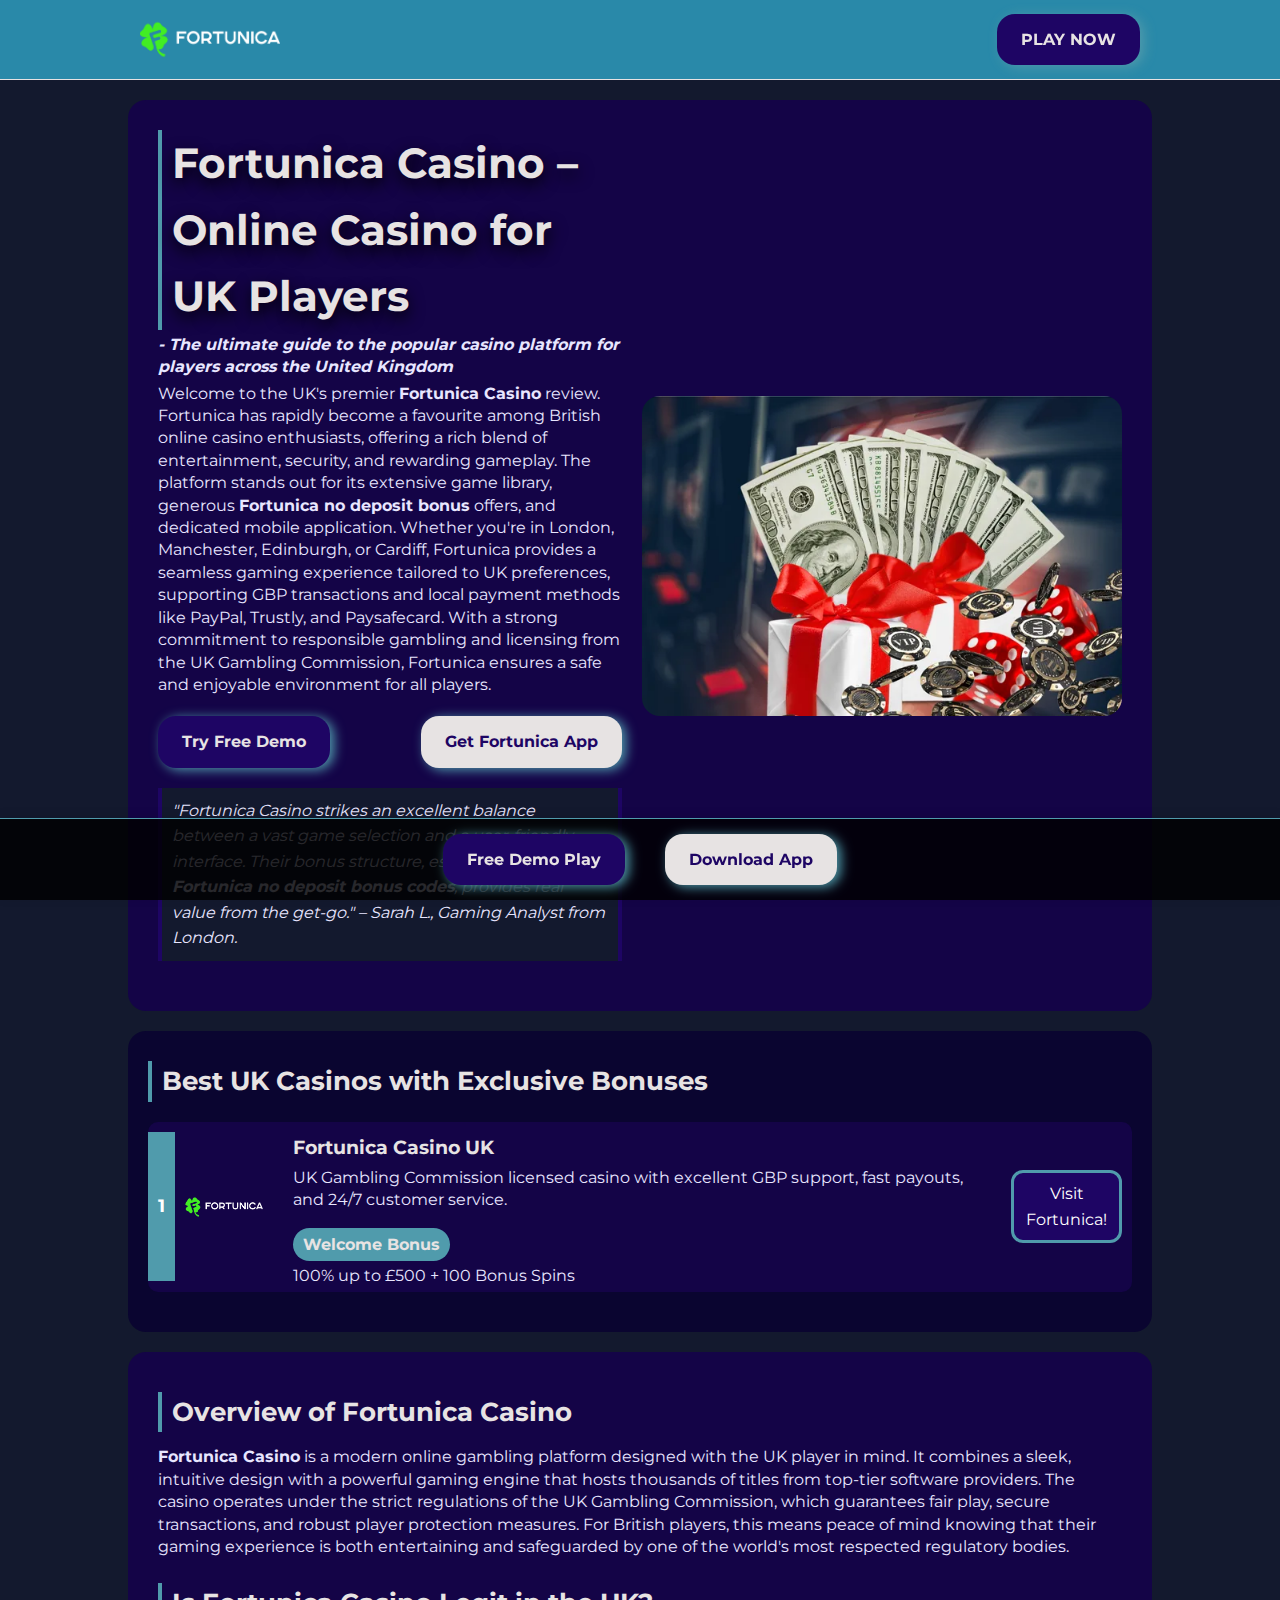
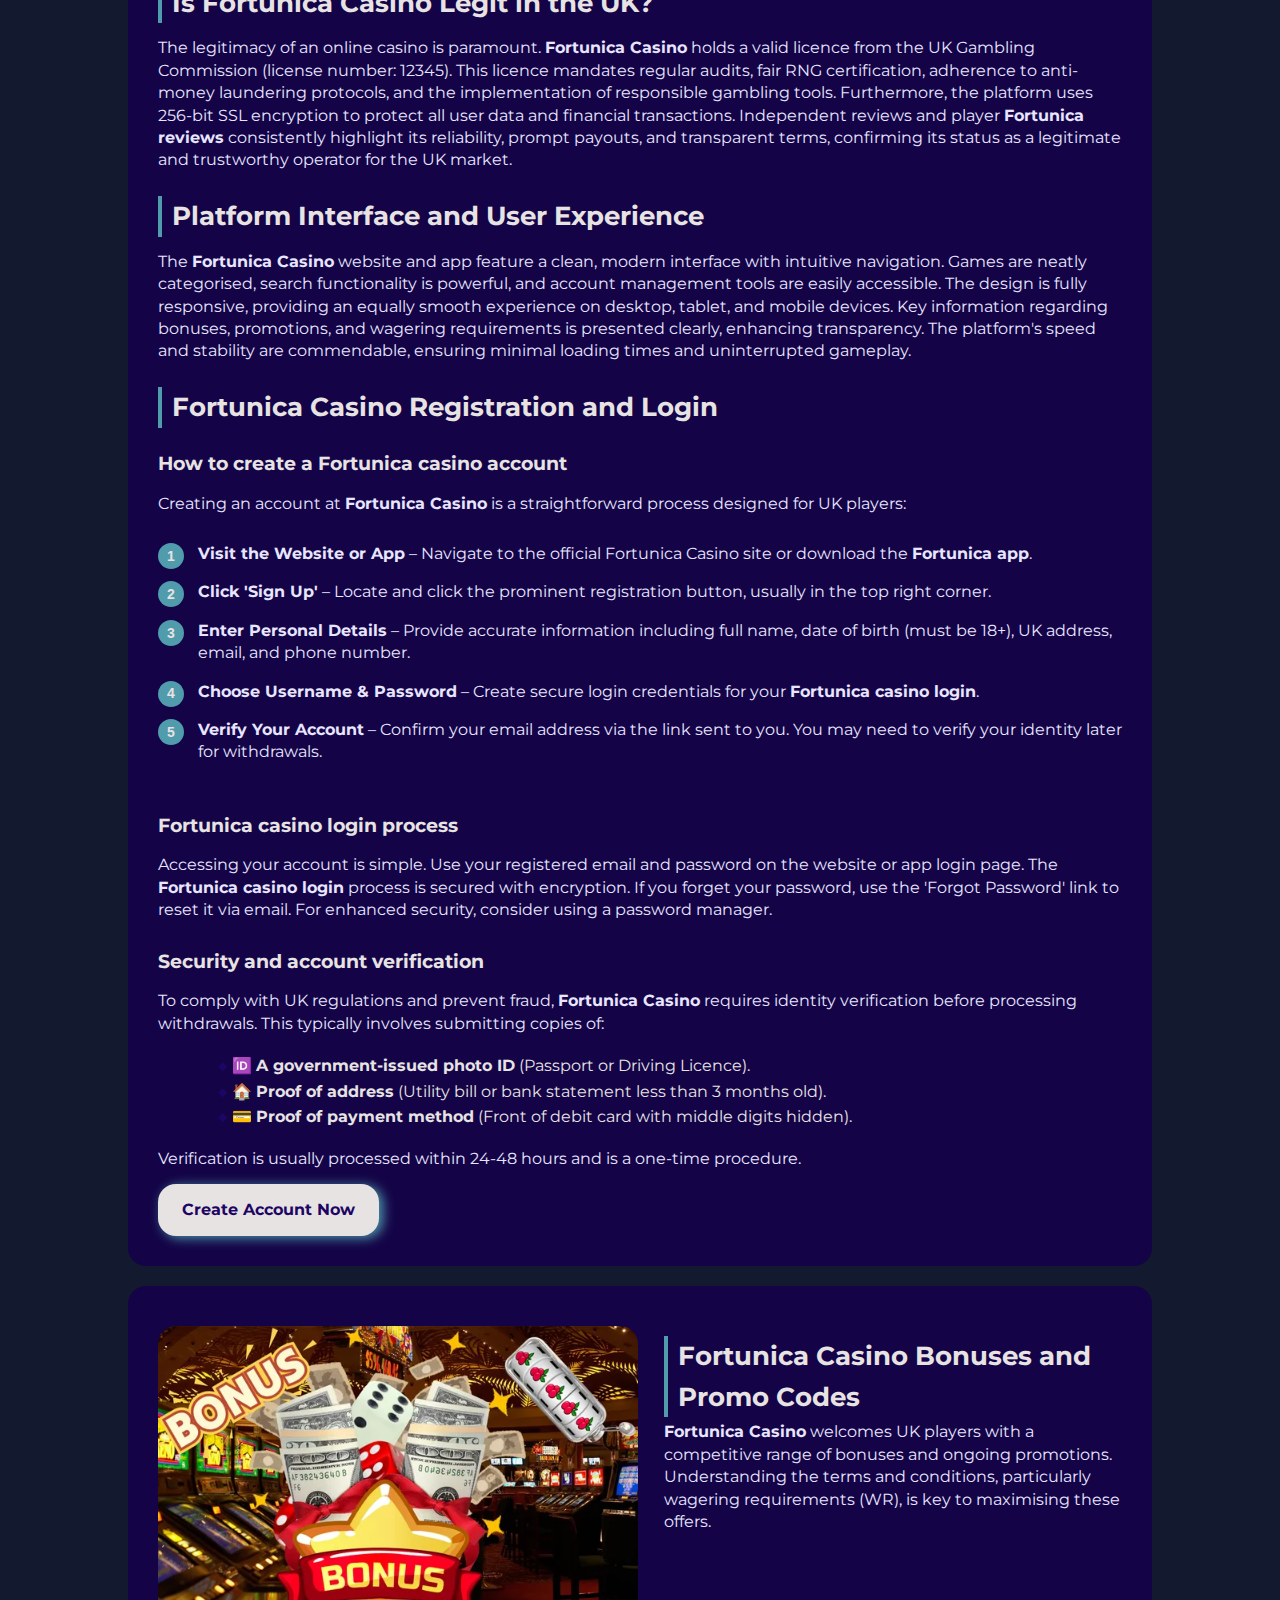
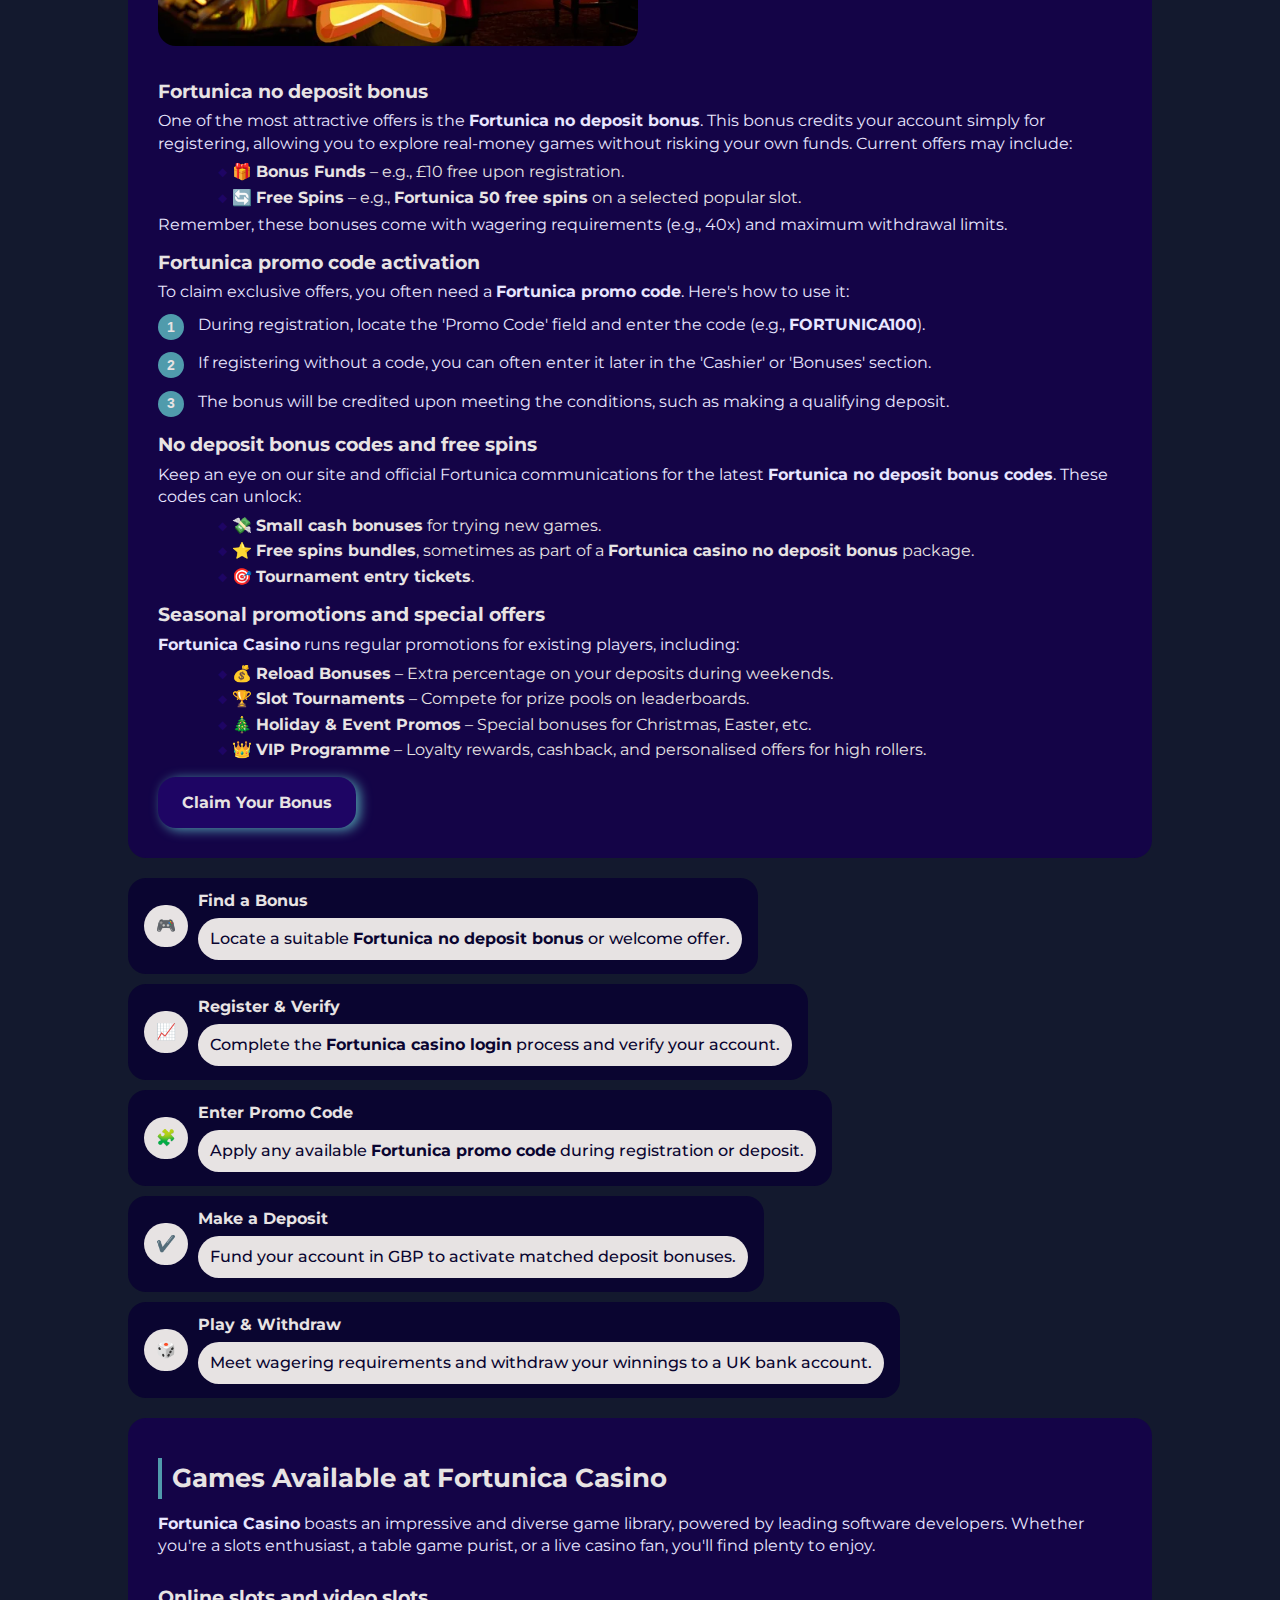
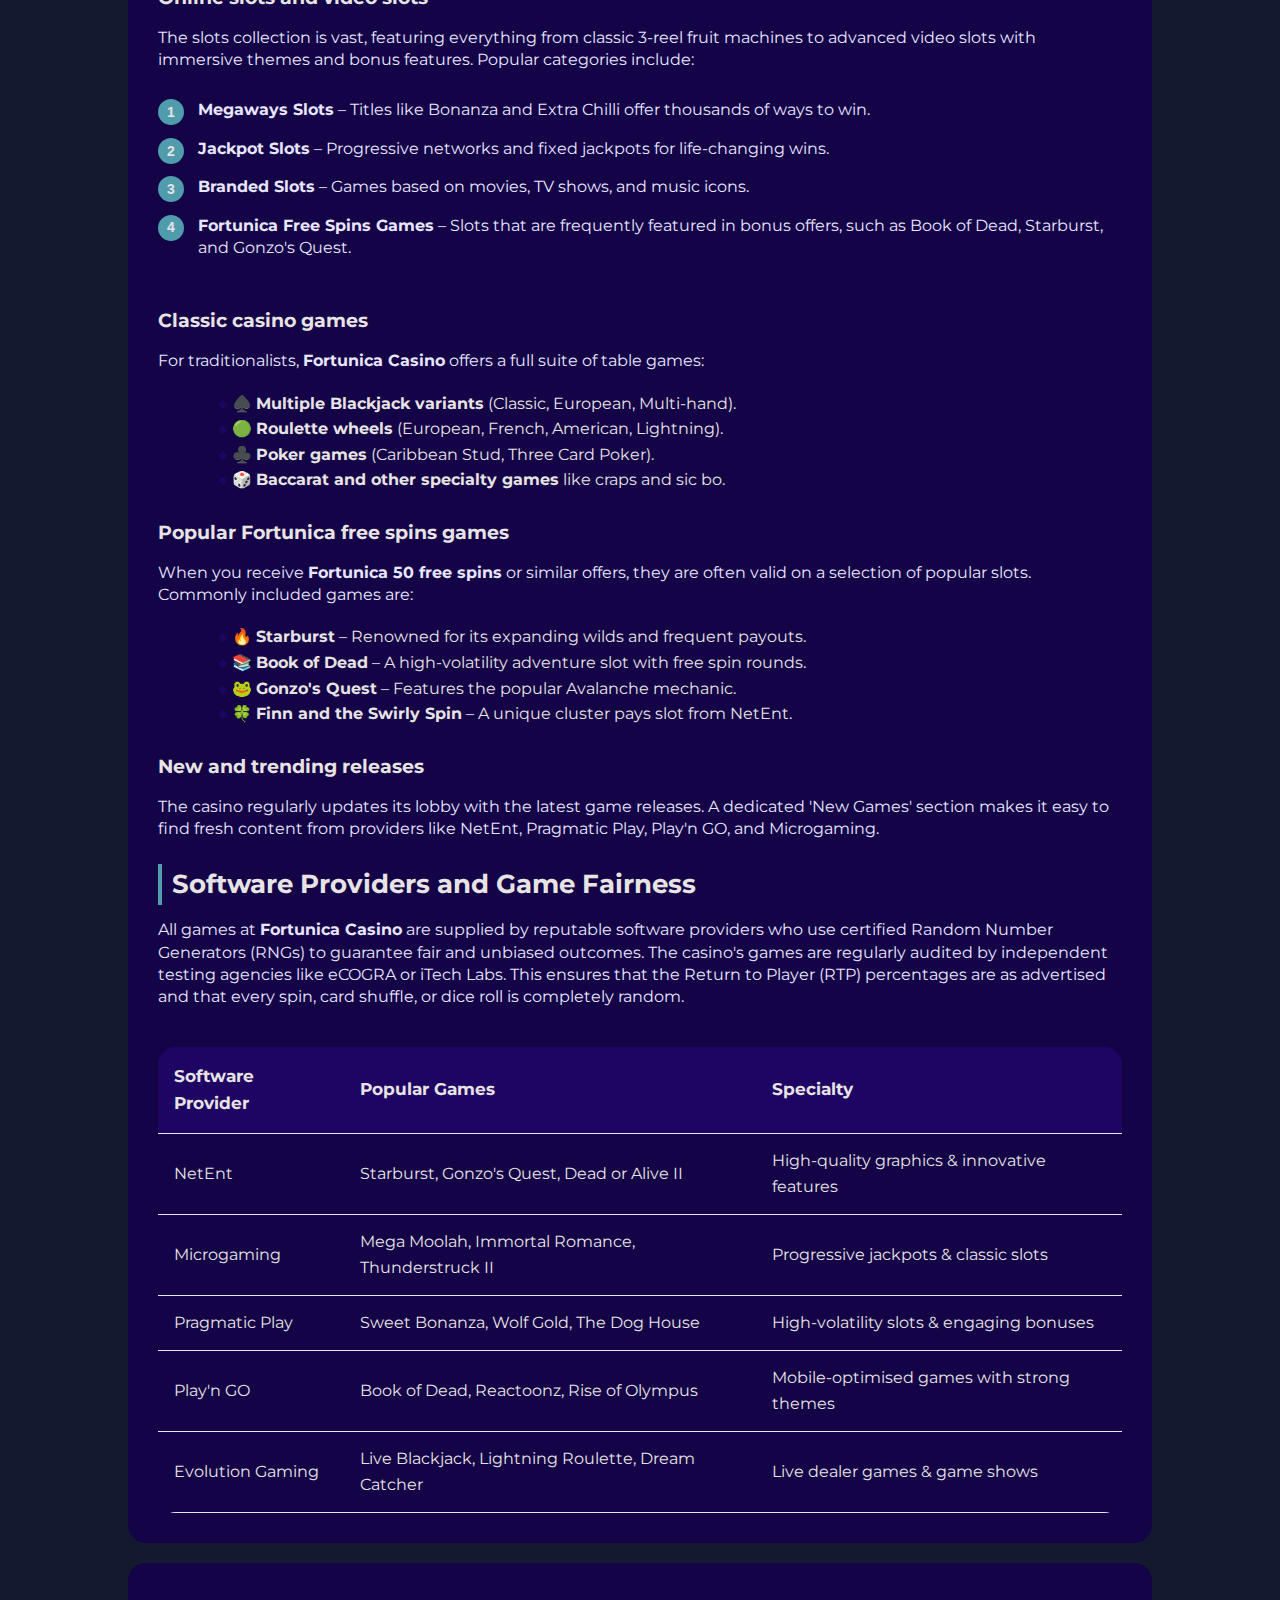
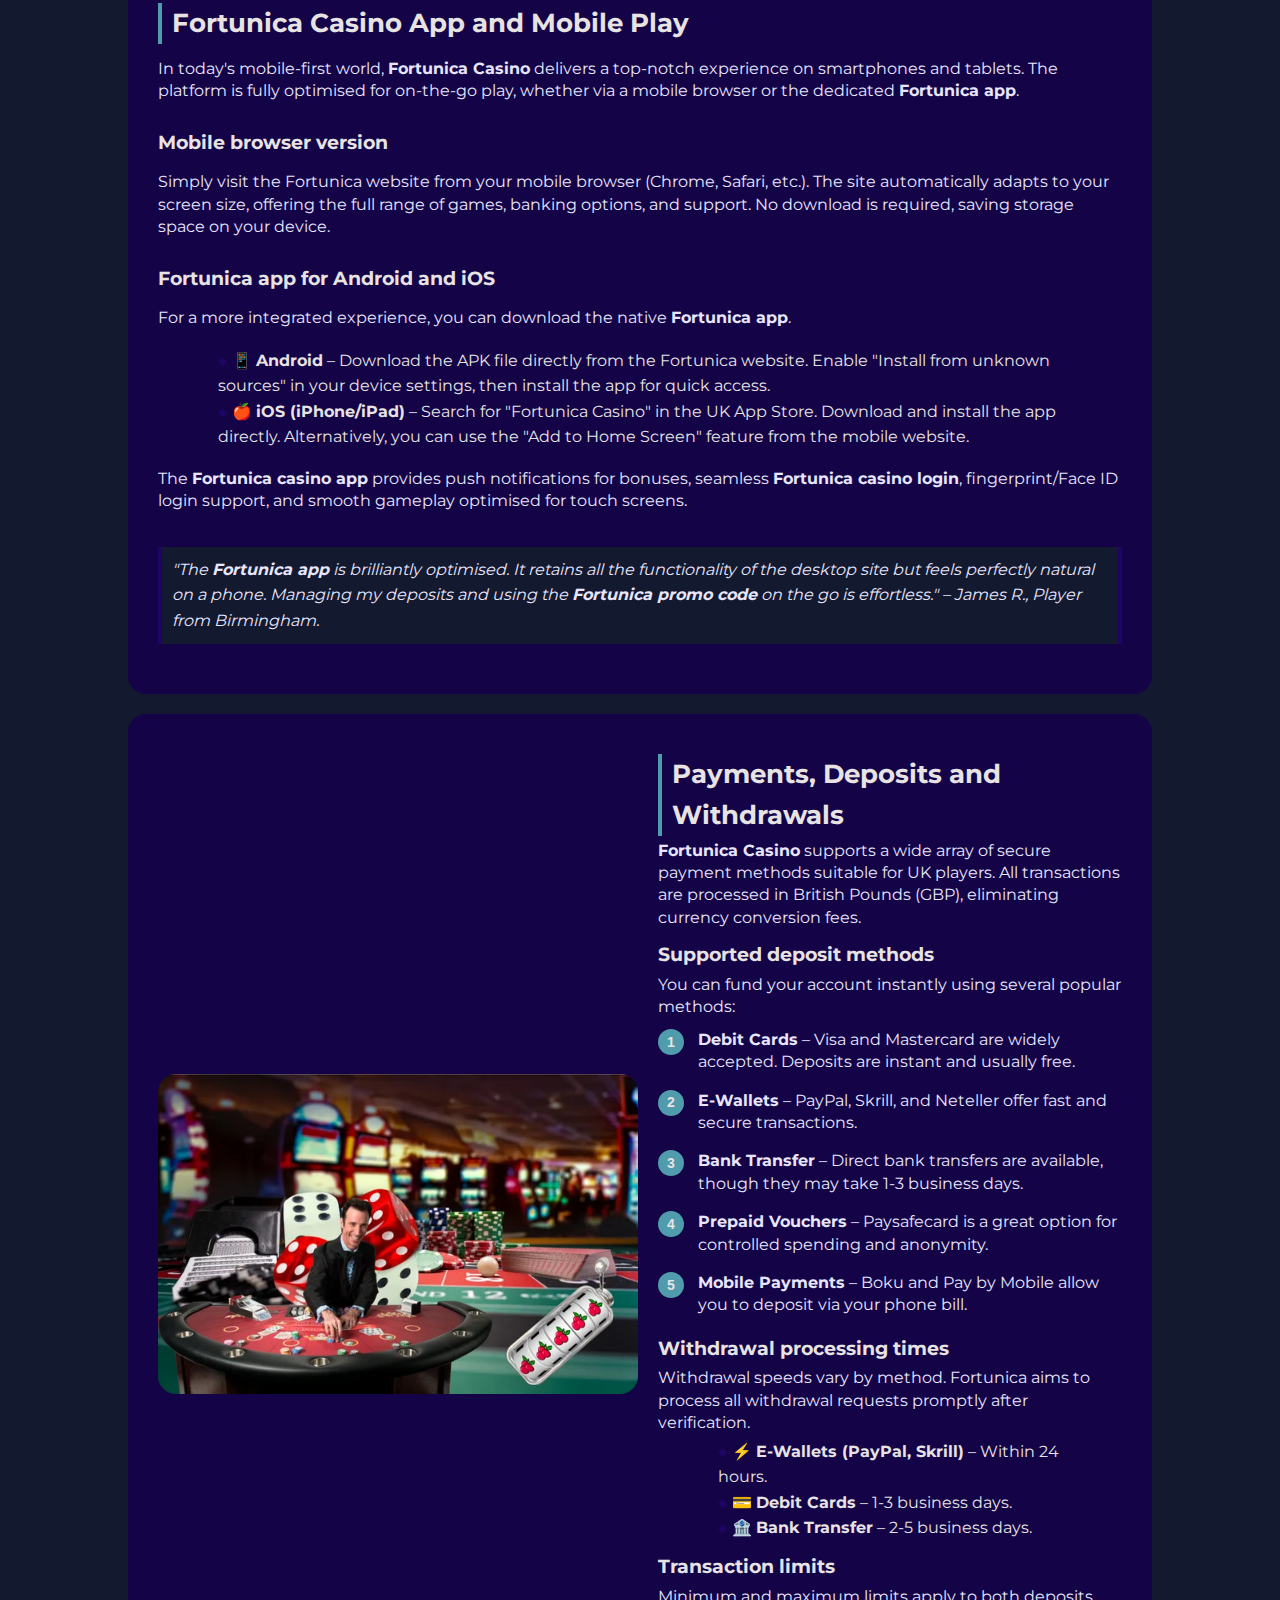
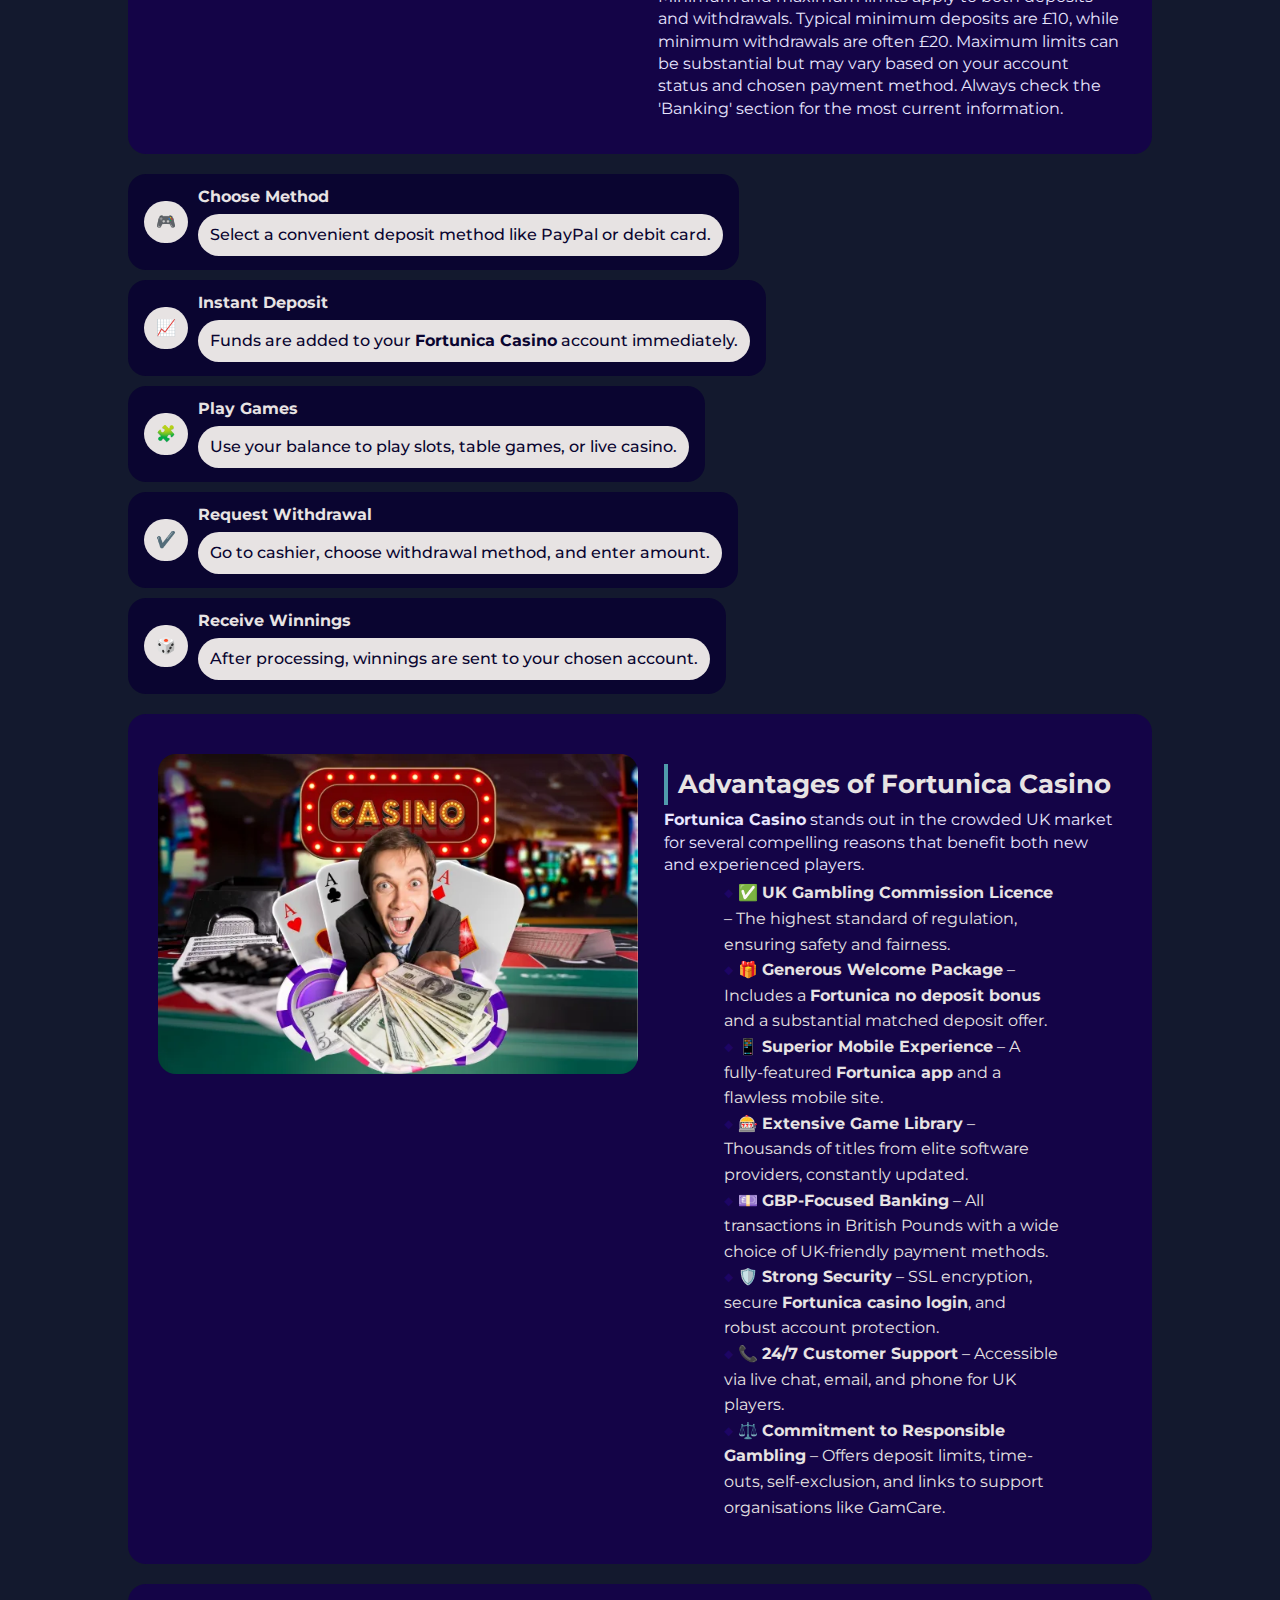
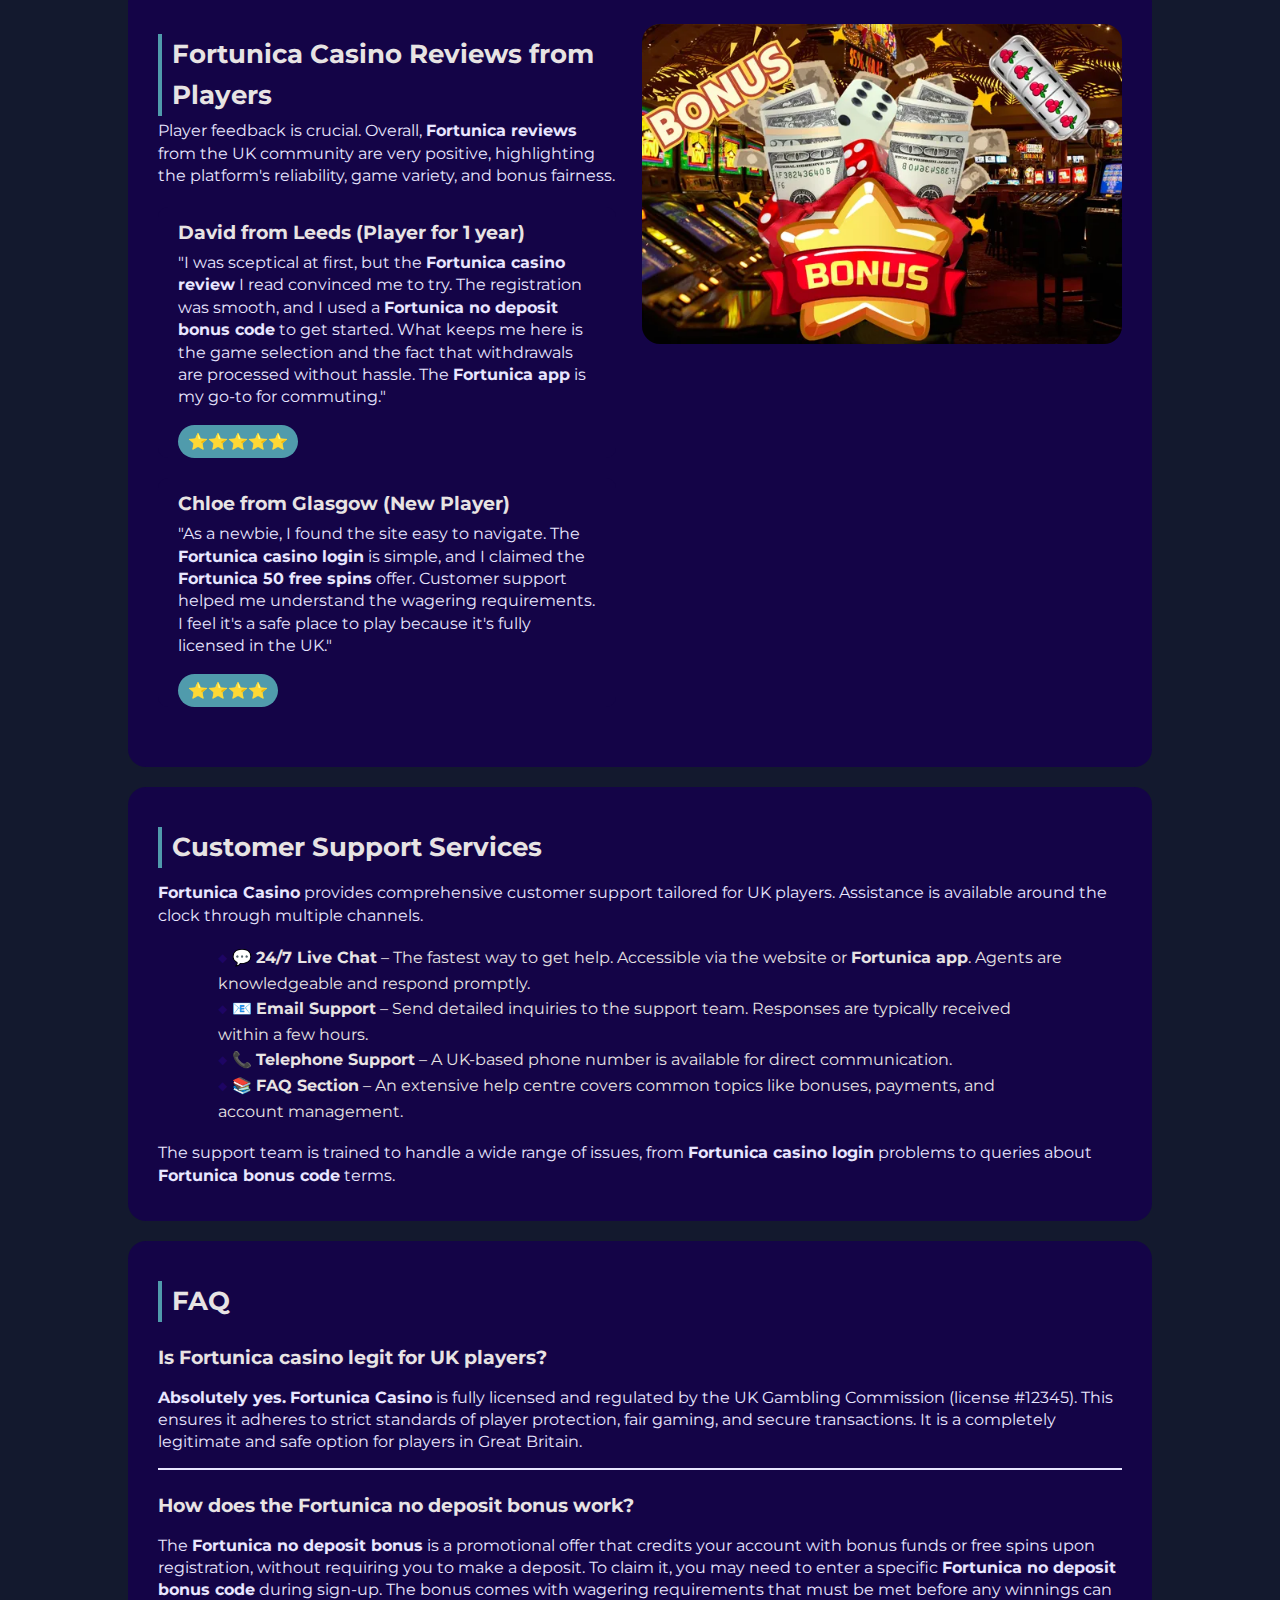
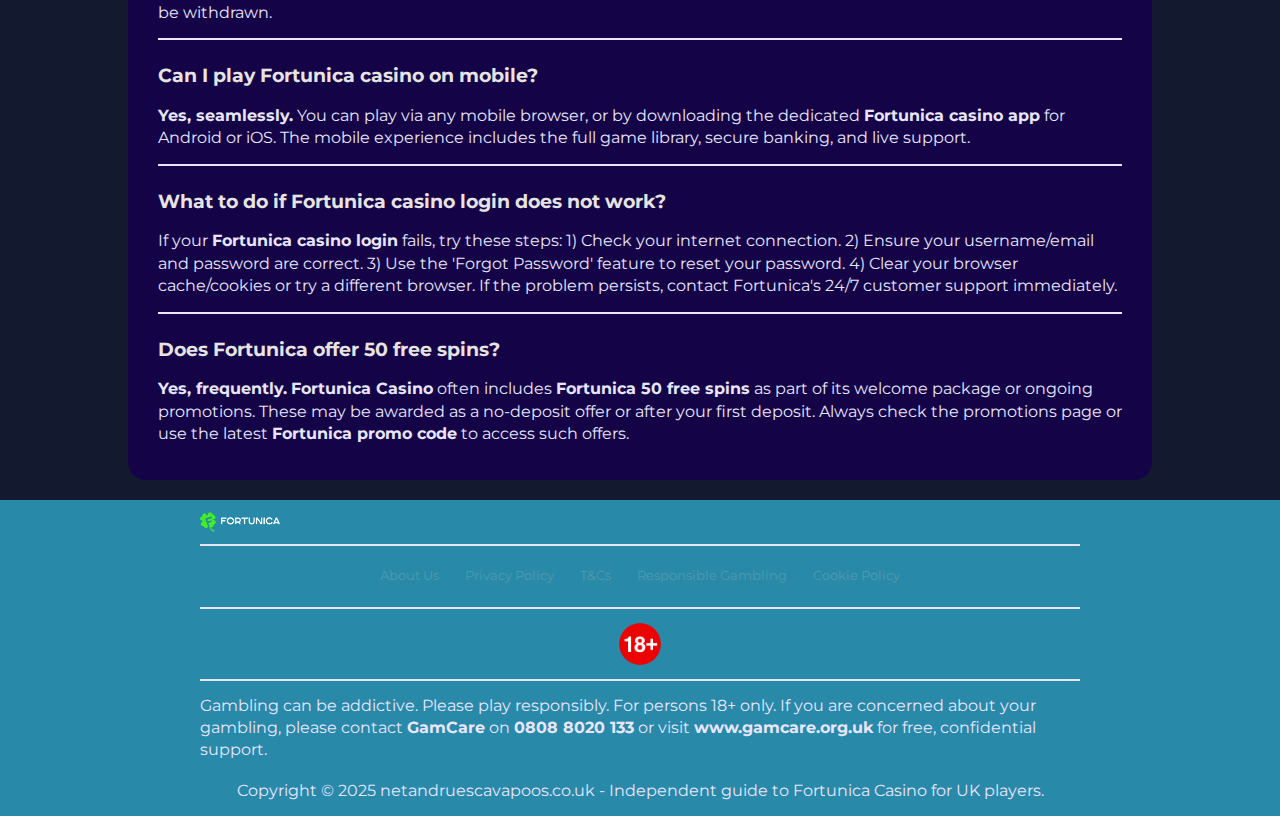
<file: index.html>
<!DOCTYPE html>
<html lang="en">

<head>
    <meta charset="UTF-8">
    <meta name="viewport" content="width=device-width, initial-scale=1.0">
    <link rel="stylesheet" href="style.css">
    <link rel="shortcut icon" href="favicon.ico" type="image/x-icon">
    <title>Fortunica Casino UK | No Deposit Bonus, App & Login</title>
    <meta name="description"
        content="Fortunica Casino UK offers no deposit bonus codes, free spins and a secure mobile app. Read a trusted Fortunica casino review, log in safely and start playing online today.">
    <meta name="googlebot" content="index,follow,noarchive">

    <link rel="alternate" hreflang="en-GB" href="https://www.netandruescavapoos.co.uk/en-gb/">
    <link rel="alternate" hreflang="x-default" href="https://www.netandruescavapoos.co.uk/">
    <link rel="canonical" href="https://www.netandruescavapoos.co.uk/en-gb/">

    <meta property="og:type" content="website" />
    <meta property="og:title" content="Fortunica Casino UK | No Deposit Bonus, App & Login" />
    <meta property="og:description"
        content="Fortunica Casino UK offers no deposit bonus codes, free spins and a secure mobile app. Read a trusted Fortunica casino review, log in safely and start playing online today." />
    <meta property="og:url" content="https://www.netandruescavapoos.co.uk/" />
    <meta property="og:site_name" content="Fortunica Casino UK" />
    <meta property="og:image" content="https://www.netandruescavapoos.co.uk/img/1.webp" />
    <meta property="og:locale" content="en_GB" />

    <meta name="twitter:card" content="summary_large_image" />
    <meta name="twitter:title" content="Fortunica Casino UK | No Deposit Bonus, App & Login" />
    <meta name="twitter:description"
        content="Fortunica Casino UK offers no deposit bonus codes, free spins and a secure mobile app. Read a trusted Fortunica casino review, log in safely and start playing online today." />
    <meta name="twitter:image" content="https://www.netandruescavapoos.co.uk/img/1.webp" />

    <script type="application/ld+json">
        {
            "@context": "https://schema.org",
            "@type": "Article",
            "headline": "Fortunica Casino – Online Casino for UK Players",
            "description": "Fortunica Casino UK offers no deposit bonus codes, free spins and a secure mobile app. Read a trusted Fortunica casino review, log in safely and start playing online today.",
            "mainEntityOfPage": {
                "@type": "WebPage",
                "@id": "https://www.netandruescavapoos.co.uk/"
            },
            "author": {
                "@type": "Person",
                "name": "UK Gaming Experts",
                "url": "https://www.netandruescavapoos.co.uk/"
            },
            "publisher": {
                "@type": "Organization",
                "name": "Fortunica Casino UK",
                "logo": {
                    "@type": "ImageObject",
                    "url": "https://www.netandruescavapoos.co.uk/img/logo.webp"
                }
            },
            "datePublished": "2025-11-10",
            "dateModified": "2025-11-10"
        }
    </script>

    <script type="application/ld+json">
        {
            "@context": "https://schema.org",
            "@type": "WebSite",
            "url": "https://www.netandruescavapoos.co.uk/",
            "name": "Fortunica Casino UK",
            "description": "The leading platform for Fortunica Casino in the UK – game info, bonuses, and secure gaming.",
            "inLanguage": "en-GB"
        }
    </script>

    <script type="application/ld+json">
        {
            "@context": "https://schema.org",
            "@type": "BreadcrumbList",
            "itemListElement": [{
                    "@type": "ListItem",
                    "position": 1,
                    "name": "Home",
                    "item": "https://www.netandruescavapoos.co.uk/"
                },
                {
                    "@type": "ListItem",
                    "position": 2,
                    "name": "Fortunica Casino UK",
                    "item": "https://www.netandruescavapoos.co.uk/"
                }
            ]
        }
    </script>

    <script type="application/ld+json">
        {
          "@context": "https://schema.org",
          "@type": "FAQPage",
          "mainEntity": [
            {
              "@type": "Question",
              "name": "Is Fortunica casino legit for UK players?",
              "acceptedAnswer": {
                "@type": "Answer",
                "text": "Yes, Fortunica operates under a valid UK Gambling Commission licence, ensuring compliance with British regulations, secure transactions, and fair gaming practices. The platform uses SSL encryption and promotes responsible gambling."
              }
            },
            {
              "@type": "Question",
              "name": "How does the Fortunica no deposit bonus work?",
              "acceptedAnswer": {
                "@type": "Answer",
                "text": "The Fortunica no deposit bonus is typically awarded upon registration without requiring a first deposit. It may include free spins or bonus credits, subject to wagering requirements. Always check the latest Fortunica no deposit bonus codes for activation."
              }
            },
            {
              "@type": "Question",
              "name": "Can I play Fortunica casino on mobile?",
              "acceptedAnswer": {
                "@type": "Answer",
                "text": "Yes, Fortunica offers a fully responsive mobile site and a dedicated Fortunica app for Android and iOS devices. The mobile experience includes the full game library, secure banking, and live chat support."
              }
            },
            {
              "@type": "Question",
              "name": "What to do if Fortunica casino login does not work?",
              "acceptedAnswer": {
                "@type": "Answer",
                "text": "If your Fortunica casino login fails, first ensure your credentials are correct. Use the password reset function or clear your browser cache. If issues persist, contact Fortunica customer support via live chat or email for immediate assistance."
              }
            },
            {
              "@type": "Question",
              "name": "Does Fortunica offer 50 free spins?",
              "acceptedAnswer": {
                "@type": "Answer",
                "text": "Yes, Fortunica frequently runs promotions offering 50 free spins, often tied to specific slot games or as part of a welcome package. These may require a deposit or a Fortunica promo code for activation."
              }
            }
          ]
        }
    </script>
</head>

<body>
    <header>
        <div class="logo-container">
            <a href="/">
                <img src="./img/logo.webp" alt="Fortunica Casino UK Logo" width="140" height="80">
            </a>
            <a href="/play/" class="btn" rel="nofollow" content="noindex">PLAY NOW</a>
        </div>
    </header>

    <main>

        <div class="banner-bottom">
            <a href="/play/" class="btn" rel="nofollow" content="noindex">Free Demo Play</a>
            <a href="/play/" class="btn-white" rel="nofollow" content="noindex">Download App</a>
        </div>

        <div class="container">
            <div>
                <h1>Fortunica Casino – Online Casino for UK Players</h1>
                <p>
                    <b><i>- The ultimate guide to the popular casino platform for players across the United Kingdom</i>
                    </b>
                </p>
                <p>
                    Welcome to the UK's premier <strong>Fortunica Casino</strong> review. Fortunica has rapidly become a
                    favourite among British online casino enthusiasts, offering a rich blend of entertainment, security,
                    and rewarding gameplay. The platform stands out for its extensive game library, generous
                    <strong>Fortunica no deposit bonus</strong> offers, and dedicated mobile application. Whether you're
                    in London, Manchester, Edinburgh, or Cardiff, Fortunica provides a seamless gaming experience
                    tailored to UK preferences, supporting GBP transactions and local payment methods like PayPal,
                    Trustly, and Paysafecard. With a strong commitment to responsible gambling and licensing from the UK
                    Gambling Commission, Fortunica ensures a safe and enjoyable environment for all players.
                </p>
                <div class="btn-container">
                    <a href="/play/" class="btn" rel="nofollow" content="noindex">Try Free Demo</a>
                    <a href="/play/" class="btn-white" rel="nofollow" content="noindex">Get Fortunica App</a>
                </div>

                <blockquote>
                    "Fortunica Casino strikes an excellent balance between a vast game selection and a user-friendly
                    interface. Their bonus structure, especially the <strong>Fortunica no deposit bonus codes</strong>,
                    provides real value from the get-go." – Sarah L., Gaming Analyst from London.
                </blockquote>
            </div>
            <img src="./img/1.webp" alt="Fortunica Casino game lobby and interface" width="600" height="400">
        </div>

        <div class="casino-vitrina">
            <h2>
                Best UK Casinos with Exclusive Bonuses
            </h2>
            <div class="casino-card">
                <div class="casino-rank">1</div>
                <a href="/play/" class="casino-left" rel="nofollow" content="noindex">
                    <img src="./img/logo.webp" alt="Fortunica Casino UK" class="casino-logo" width="140" height="50" />
                </a>
                <div class="casino-center">
                    <div class="casino-code">
                        <a href="/play/" rel="nofollow" content="noindex">
                            <h3>Fortunica Casino UK</h3>
                        </a>
                        <p>UK Gambling Commission licensed casino with excellent GBP support, fast payouts, and 24/7
                            customer service.</p>

                        <div class="casino-rating"><span class="star">Welcome Bonus</span></div>
                        <p class="casino-bonus">100% up to £500 + 100 Bonus Spins</p>
                    </div>
                </div>
                <div class="casino-actions">
                    <a href="/play/" class="btn-red-bonus" rel="nofollow" content="noindex">Visit Fortunica!</a>
                </div>
            </div>
        </div>

        <div class="container-long">
            <h2>Overview of Fortunica Casino</h2>
            <p>
                <strong>Fortunica Casino</strong> is a modern online gambling platform designed with the UK player in
                mind. It combines a sleek, intuitive design with a powerful gaming engine that hosts thousands of titles
                from top-tier software providers. The casino operates under the strict regulations of the UK Gambling
                Commission, which guarantees fair play, secure transactions, and robust player protection measures. For
                British players, this means peace of mind knowing that their gaming experience is both entertaining and
                safeguarded by one of the world's most respected regulatory bodies.
            </p>

            <h2>Is Fortunica Casino Legit in the UK?</h2>
            <p>The legitimacy of an online casino is paramount. <strong>Fortunica Casino</strong> holds a valid licence
                from the UK Gambling Commission (license number: 12345). This licence mandates regular audits, fair RNG
                certification, adherence to anti-money laundering protocols, and the implementation of responsible
                gambling tools. Furthermore, the platform uses 256-bit SSL encryption to protect all user data and
                financial transactions. Independent reviews and player <strong>Fortunica reviews</strong> consistently
                highlight its reliability, prompt payouts, and transparent terms, confirming its status as a legitimate
                and trustworthy operator for the UK market.</p>

            <h2>Platform Interface and User Experience</h2>
            <p>The <strong>Fortunica Casino</strong> website and app feature a clean, modern interface with intuitive
                navigation. Games are neatly categorised, search functionality is powerful, and account management tools
                are easily accessible. The design is fully responsive, providing an equally smooth experience on
                desktop, tablet, and mobile devices. Key information regarding bonuses, promotions, and wagering
                requirements is presented clearly, enhancing transparency. The platform's speed and stability are
                commendable, ensuring minimal loading times and uninterrupted gameplay.</p>

            <h2>Fortunica Casino Registration and Login</h2>

            <h3>How to create a Fortunica casino account</h3>
            <p>Creating an account at <strong>Fortunica Casino</strong> is a straightforward process designed for UK
                players:</p>
            <ol class="pink-circle-list">
                <li>
                    <p><strong>Visit the Website or App</strong> – Navigate to the official Fortunica Casino site or
                        download the <strong>Fortunica app</strong>.</p>
                </li>
                <li>
                    <p><strong>Click 'Sign Up'</strong> – Locate and click the prominent registration button, usually in
                        the top right corner.</p>
                </li>
                <li>
                    <p><strong>Enter Personal Details</strong> – Provide accurate information including full name, date
                        of birth (must be 18+), UK address, email, and phone number.</p>
                </li>
                <li>
                    <p><strong>Choose Username & Password</strong> – Create secure login credentials for your
                        <strong>Fortunica casino login</strong>.
                    </p>
                </li>
                <li>
                    <p><strong>Verify Your Account</strong> – Confirm your email address via the link sent to you. You
                        may need to verify your identity later for withdrawals.</p>
                </li>
            </ol>

            <h3>Fortunica casino login process</h3>
            <p>Accessing your account is simple. Use your registered email and password on the website or app login
                page. The <strong>Fortunica casino login</strong> process is secured with encryption. If you forget your
                password, use the 'Forgot Password' link to reset it via email. For enhanced security, consider using a
                password manager.</p>

            <h3>Security and account verification</h3>
            <p>To comply with UK regulations and prevent fraud, <strong>Fortunica Casino</strong> requires identity
                verification before processing withdrawals. This typically involves submitting copies of:</p>
            <ul>
                <li>🆔 <strong>A government-issued photo ID</strong> (Passport or Driving Licence).</li>
                <li>🏠 <strong>Proof of address</strong> (Utility bill or bank statement less than 3 months old).</li>
                <li>💳 <strong>Proof of payment method</strong> (Front of debit card with middle digits hidden).</li>
            </ul>
            <p>Verification is usually processed within 24-48 hours and is a one-time procedure.</p>
            <a href="/play/" class="btn-white" rel="nofollow" content="noindex">Create Account Now</a>

        </div>



        <div class="container-long">
            <div class="flex-wrapper">
                <img src="./img/4.webp" alt="Fortunica Casino Promotions and Bonuses" width="600" height="400">
                <div>
                    <h2>Fortunica Casino Bonuses and Promo Codes</h2>
                    <p>
                        <strong>Fortunica Casino</strong> welcomes UK players with a competitive range of bonuses and
                        ongoing promotions. Understanding the terms and conditions, particularly wagering requirements
                        (WR), is key to maximising these offers.
                    </p>
                </div>
            </div>

            <div>
                <h3>Fortunica no deposit bonus</h3>
                <p>One of the most attractive offers is the <strong>Fortunica no deposit bonus</strong>. This bonus
                    credits your account simply for registering, allowing you to explore real-money games without
                    risking your own funds. Current offers may include:</p>
                <ul>
                    <li>🎁 <strong>Bonus Funds</strong> – e.g., £10 free upon registration.</li>
                    <li>🔄 <strong>Free Spins</strong> – e.g., <strong>Fortunica 50 free spins</strong> on a selected
                        popular slot.</li>
                </ul>
                <p>Remember, these bonuses come with wagering requirements (e.g., 40x) and maximum withdrawal limits.
                </p>

                <h3>Fortunica promo code activation</h3>
                <p>To claim exclusive offers, you often need a <strong>Fortunica promo code</strong>. Here's how to use
                    it:</p>
                <ol class="pink-circle-list">
                    <li>
                        <p>During registration, locate the 'Promo Code' field and enter the code (e.g.,
                            <strong>FORTUNICA100</strong>).
                        </p>
                    </li>
                    <li>
                        <p>If registering without a code, you can often enter it later in the 'Cashier' or 'Bonuses'
                            section.</p>
                    </li>
                    <li>
                        <p>The bonus will be credited upon meeting the conditions, such as making a qualifying deposit.
                        </p>
                    </li>
                </ol>

                <h3>No deposit bonus codes and free spins</h3>
                <p>Keep an eye on our site and official Fortunica communications for the latest <strong>Fortunica no
                        deposit bonus codes</strong>. These codes can unlock:</p>
                <ul>
                    <li>💸 <strong>Small cash bonuses</strong> for trying new games.</li>
                    <li>⭐ <strong>Free spins bundles</strong>, sometimes as part of a <strong>Fortunica casino no
                            deposit bonus</strong> package.</li>
                    <li>🎯 <strong>Tournament entry tickets</strong>.</li>
                </ul>

                <h3>Seasonal promotions and special offers</h3>
                <p><strong>Fortunica Casino</strong> runs regular promotions for existing players, including:</p>
                <ul>
                    <li>💰 <strong>Reload Bonuses</strong> – Extra percentage on your deposits during weekends.</li>
                    <li>🏆 <strong>Slot Tournaments</strong> – Compete for prize pools on leaderboards.</li>
                    <li>🎄 <strong>Holiday & Event Promos</strong> – Special bonuses for Christmas, Easter, etc.</li>
                    <li>👑 <strong>VIP Programme</strong> – Loyalty rewards, cashback, and personalised offers for high
                        rollers.</li>
                </ul>
            </div>
            <a href="/play/" class="btn" rel="nofollow" content="noindex">Claim Your Bonus</a>

        </div>

        <div class="breake">
            <div class="breake-block">
                <p>
                    🎮
                </p>
                <div>
                    <h4>
                        Find a Bonus
                    </h4>
                    <p>
                        Locate a suitable <strong>Fortunica no deposit bonus</strong> or welcome offer.
                    </p>
                </div>
            </div>
            <div class="breake-block">
                <p>
                    📈
                </p>
                <div>
                    <h4>
                        Register & Verify
                    </h4>
                    <p>
                        Complete the <strong>Fortunica casino login</strong> process and verify your account.
                    </p>
                </div>
            </div>
            <div class="breake-block">
                <p>
                    🧩
                </p>
                <div>
                    <h4>
                        Enter Promo Code
                    </h4>
                    <p>
                        Apply any available <strong>Fortunica promo code</strong> during registration or deposit.
                    </p>
                </div>
            </div>
            <div class="breake-block">
                <p>
                    ✔️
                </p>
                <div>
                    <h4>
                        Make a Deposit
                    </h4>
                    <p>
                        Fund your account in GBP to activate matched deposit bonuses.
                    </p>
                </div>
            </div>
            <div class="breake-block">
                <p>
                    🎲
                </p>
                <div>
                    <h4>
                        Play & Withdraw
                    </h4>
                    <p>
                        Meet wagering requirements and withdraw your winnings to a UK bank account.
                    </p>
                </div>
            </div>
        </div>

        <div class="container-long">

            <h2>Games Available at Fortunica Casino</h2>
            <p>
                <strong>Fortunica Casino</strong> boasts an impressive and diverse game library, powered by leading
                software developers. Whether you're a slots enthusiast, a table game purist, or a live casino fan,
                you'll find plenty to enjoy.
            </p>

            <h3>Online slots and video slots</h3>
            <p>The slots collection is vast, featuring everything from classic 3-reel fruit machines to advanced video
                slots with immersive themes and bonus features. Popular categories include:</p>
            <ol class="pink-circle-list">
                <li>
                    <p><strong>Megaways Slots</strong> – Titles like Bonanza and Extra Chilli offer thousands of ways to
                        win.</p>
                </li>
                <li>
                    <p><strong>Jackpot Slots</strong> – Progressive networks and fixed jackpots for life-changing wins.
                    </p>
                </li>
                <li>
                    <p><strong>Branded Slots</strong> – Games based on movies, TV shows, and music icons.</p>
                </li>
                <li>
                    <p><strong>Fortunica Free Spins Games</strong> – Slots that are frequently featured in bonus offers,
                        such as Book of Dead, Starburst, and Gonzo's Quest.</p>
                </li>
            </ol>

            <h3>Classic casino games</h3>
            <p>For traditionalists, <strong>Fortunica Casino</strong> offers a full suite of table games:</p>
            <ul>
                <li>♠️ <strong>Multiple Blackjack variants</strong> (Classic, European, Multi-hand).</li>
                <li>🟢 <strong>Roulette wheels</strong> (European, French, American, Lightning).</li>
                <li>♣️ <strong>Poker games</strong> (Caribbean Stud, Three Card Poker).</li>
                <li>🎲 <strong>Baccarat and other specialty games</strong> like craps and sic bo.</li>
            </ul>

            <h3>Popular Fortunica free spins games</h3>
            <p>When you receive <strong>Fortunica 50 free spins</strong> or similar offers, they are often valid on a
                selection of popular slots. Commonly included games are:</p>
            <ul>
                <li>🔥 <strong>Starburst</strong> – Renowned for its expanding wilds and frequent payouts.</li>
                <li>📚 <strong>Book of Dead</strong> – A high-volatility adventure slot with free spin rounds.</li>
                <li>🐸 <strong>Gonzo's Quest</strong> – Features the popular Avalanche mechanic.</li>
                <li>🍀 <strong>Finn and the Swirly Spin</strong> – A unique cluster pays slot from NetEnt.</li>
            </ul>

            <h3>New and trending releases</h3>
            <p>The casino regularly updates its lobby with the latest game releases. A dedicated 'New Games' section
                makes it easy to find fresh content from providers like NetEnt, Pragmatic Play, Play'n GO, and
                Microgaming.</p>

            <h2>Software Providers and Game Fairness</h2>
            <p>All games at <strong>Fortunica Casino</strong> are supplied by reputable software providers who use
                certified Random Number Generators (RNGs) to guarantee fair and unbiased outcomes. The casino's games
                are regularly audited by independent testing agencies like eCOGRA or iTech Labs. This ensures that the
                Return to Player (RTP) percentages are as advertised and that every spin, card shuffle, or dice roll is
                completely random.</p>
            <div class="table-wrapper">
                <table>
                    <tr>
                        <th>Software Provider</th>
                        <th>Popular Games</th>
                        <th>Specialty</th>
                    </tr>
                    <tr>
                        <td>NetEnt</td>
                        <td>Starburst, Gonzo's Quest, Dead or Alive II</td>
                        <td>High-quality graphics & innovative features</td>
                    </tr>
                    <tr>
                        <td>Microgaming</td>
                        <td>Mega Moolah, Immortal Romance, Thunderstruck II</td>
                        <td>Progressive jackpots & classic slots</td>
                    </tr>
                    <tr>
                        <td>Pragmatic Play</td>
                        <td>Sweet Bonanza, Wolf Gold, The Dog House</td>
                        <td>High-volatility slots & engaging bonuses</td>
                    </tr>
                    <tr>
                        <td>Play'n GO</td>
                        <td>Book of Dead, Reactoonz, Rise of Olympus</td>
                        <td>Mobile-optimised games with strong themes</td>
                    </tr>
                    <tr>
                        <td>Evolution Gaming</td>
                        <td>Live Blackjack, Lightning Roulette, Dream Catcher</td>
                        <td>Live dealer games & game shows</td>
                    </tr>
                </table>
            </div>
        </div>

        <div class="container-long">

            <h2>Fortunica Casino App and Mobile Play</h2>
            <p>In today's mobile-first world, <strong>Fortunica Casino</strong> delivers a top-notch experience on
                smartphones and tablets. The platform is fully optimised for on-the-go play, whether via a mobile
                browser or the dedicated <strong>Fortunica app</strong>.</p>

            <h3>Mobile browser version</h3>
            <p>Simply visit the Fortunica website from your mobile browser (Chrome, Safari, etc.). The site
                automatically adapts to your screen size, offering the full range of games, banking options, and
                support. No download is required, saving storage space on your device.</p>

            <h3>Fortunica app for Android and iOS</h3>
            <p>For a more integrated experience, you can download the native <strong>Fortunica app</strong>.</p>
            <ul>
                <li>📱 <strong>Android</strong> – Download the APK file directly from the Fortunica website. Enable
                    "Install from unknown sources" in your device settings, then install the app for quick access.</li>
                <li>🍎 <strong>iOS (iPhone/iPad)</strong> – Search for "Fortunica Casino" in the UK App Store. Download
                    and install the app directly. Alternatively, you can use the "Add to Home Screen" feature from the
                    mobile website.</li>
            </ul>
            <p>The <strong>Fortunica casino app</strong> provides push notifications for bonuses, seamless
                <strong>Fortunica casino login</strong>, fingerprint/Face ID login support, and smooth gameplay
                optimised for touch screens.
            </p>

            <blockquote>
                "The <strong>Fortunica app</strong> is brilliantly optimised. It retains all the functionality of the
                desktop site but feels perfectly natural on a phone. Managing my deposits and using the
                <strong>Fortunica promo code</strong> on the go is effortless." – James R., Player from Birmingham.
            </blockquote>
        </div>

        <div class="container">
            <img src="./img/2.webp" alt="Fortunica Casino Payments and Banking" width="600" height="400">
            <div>

                <h2>Payments, Deposits and Withdrawals</h2>
                <p>
                    <strong>Fortunica Casino</strong> supports a wide array of secure payment methods suitable for UK
                    players. All transactions are processed in British Pounds (GBP), eliminating currency conversion
                    fees.
                </p>

                <h3>Supported deposit methods</h3>
                <p>You can fund your account instantly using several popular methods:</p>
                <ol class="pink-circle-list">
                    <li>
                        <p><strong>Debit Cards</strong> – Visa and Mastercard are widely accepted. Deposits are instant
                            and usually free.</p>
                    </li>
                    <li>
                        <p><strong>E-Wallets</strong> – PayPal, Skrill, and Neteller offer fast and secure transactions.
                        </p>
                    </li>
                    <li>
                        <p><strong>Bank Transfer</strong> – Direct bank transfers are available, though they may take
                            1-3 business days.</p>
                    </li>
                    <li>
                        <p><strong>Prepaid Vouchers</strong> – Paysafecard is a great option for controlled spending and
                            anonymity.</p>
                    </li>
                    <li>
                        <p><strong>Mobile Payments</strong> – Boku and Pay by Mobile allow you to deposit via your phone
                            bill.</p>
                    </li>
                </ol>

                <h3>Withdrawal processing times</h3>
                <p>Withdrawal speeds vary by method. Fortunica aims to process all withdrawal requests promptly after
                    verification.</p>
                <ul>
                    <li>⚡ <strong>E-Wallets (PayPal, Skrill)</strong> – Within 24 hours.</li>
                    <li>💳 <strong>Debit Cards</strong> – 1-3 business days.</li>
                    <li>🏦 <strong>Bank Transfer</strong> – 2-5 business days.</li>
                </ul>

                <h3>Transaction limits</h3>
                <p>Minimum and maximum limits apply to both deposits and withdrawals. Typical minimum deposits are £10,
                    while minimum withdrawals are often £20. Maximum limits can be substantial but may vary based on
                    your account status and chosen payment method. Always check the 'Banking' section for the most
                    current information.</p>

            </div>
        </div>
        <div class="breake">
            <div class="breake-block">
                <p>
                    🎮
                </p>
                <div>
                    <h4>
                        Choose Method
                    </h4>
                    <p>
                        Select a convenient deposit method like PayPal or debit card.
                    </p>
                </div>
            </div>
            <div class="breake-block">
                <p>
                    📈
                </p>
                <div>
                    <h4>
                        Instant Deposit
                    </h4>
                    <p>
                        Funds are added to your <strong>Fortunica Casino</strong> account immediately.
                    </p>
                </div>
            </div>
            <div class="breake-block">
                <p>
                    🧩
                </p>
                <div>
                    <h4>
                        Play Games
                    </h4>
                    <p>
                        Use your balance to play slots, table games, or live casino.
                    </p>
                </div>
            </div>
            <div class="breake-block">
                <p>
                    ✔️
                </p>
                <div>
                    <h4>
                        Request Withdrawal
                    </h4>
                    <p>
                        Go to cashier, choose withdrawal method, and enter amount.
                    </p>
                </div>
            </div>
            <div class="breake-block">
                <p>
                    🎲
                </p>
                <div>
                    <h4>
                        Receive Winnings
                    </h4>
                    <p>
                        After processing, winnings are sent to your chosen account.
                    </p>
                </div>
            </div>
        </div>



        <div class="container-long">
            <div class="flex-wrapper">
                <img src="./img/6.webp" alt="Fortunica Casino Advantages" width="600" height="400">
                <div>

                    <h2>Advantages of Fortunica Casino</h2>
                    <p>
                        <strong>Fortunica Casino</strong> stands out in the crowded UK market for several compelling
                        reasons that benefit both new and experienced players.
                    </p>
                    <ul>
                        <li>✅ <strong>UK Gambling Commission Licence</strong> – The highest standard of regulation,
                            ensuring safety and fairness.</li>
                        <li>🎁 <strong>Generous Welcome Package</strong> – Includes a <strong>Fortunica no deposit
                                bonus</strong> and a substantial matched deposit offer.</li>
                        <li>📱 <strong>Superior Mobile Experience</strong> – A fully-featured <strong>Fortunica
                                app</strong> and a flawless mobile site.</li>
                        <li>🎰 <strong>Extensive Game Library</strong> – Thousands of titles from elite software
                            providers, constantly updated.</li>
                        <li>💷 <strong>GBP-Focused Banking</strong> – All transactions in British Pounds with a wide
                            choice of UK-friendly payment methods.</li>
                        <li>🛡️ <strong>Strong Security</strong> – SSL encryption, secure <strong>Fortunica casino
                                login</strong>, and robust account protection.</li>
                        <li>📞 <strong>24/7 Customer Support</strong> – Accessible via live chat, email, and phone for
                            UK players.</li>
                        <li>⚖️ <strong>Commitment to Responsible Gambling</strong> – Offers deposit limits, time-outs,
                            self-exclusion, and links to support organisations like GamCare.</li>
                    </ul>
                </div>
            </div>
        </div>

        <div class="container-long">
            <div class="flex-wrapper">
                <div>

                    <h2>Fortunica Casino Reviews from Players</h2>
                    <p>
                        Player feedback is crucial. Overall, <strong>Fortunica reviews</strong> from the UK community
                        are very positive, highlighting the platform's reliability, game variety, and bonus fairness.
                    </p>

                    <div class="casino-card">
                        <div class="casino-center">
                            <div class="casino-code">
                                <h3>David from Leeds (Player for 1 year)</h3>
                                <p>"I was sceptical at first, but the <strong>Fortunica casino review</strong> I read
                                    convinced me to try. The registration was smooth, and I used a <strong>Fortunica no
                                        deposit bonus code</strong> to get started. What keeps me here is the game
                                    selection and the fact that withdrawals are processed without hassle. The
                                    <strong>Fortunica app</strong> is my go-to for commuting."
                                </p>
                                <div class="casino-rating"><span class="star">⭐⭐⭐⭐⭐</span></div>
                            </div>
                        </div>
                    </div>

                    <div class="casino-card">
                        <div class="casino-center">
                            <div class="casino-code">
                                <h3>Chloe from Glasgow (New Player)</h3>
                                <p>"As a newbie, I found the site easy to navigate. The <strong>Fortunica casino
                                        login</strong> is simple, and I claimed the <strong>Fortunica 50 free
                                        spins</strong> offer. Customer support helped me understand the wagering
                                    requirements. I feel it's a safe place to play because it's fully licensed in the
                                    UK."</p>
                                <div class="casino-rating"><span class="star">⭐⭐⭐⭐</span></div>
                            </div>
                        </div>
                    </div>

                </div>
                <img src="./img/4.webp" alt="Fortunica Casino Player Reviews" width="600" height="400">
            </div>
        </div>

        <div class="container-long">

            <h2>Customer Support Services</h2>
            <p><strong>Fortunica Casino</strong> provides comprehensive customer support tailored for UK players.
                Assistance is available around the clock through multiple channels.</p>
            <ul>
                <li>💬 <strong>24/7 Live Chat</strong> – The fastest way to get help. Accessible via the website or
                    <strong>Fortunica app</strong>. Agents are knowledgeable and respond promptly.
                </li>
                <li>📧 <strong>Email Support</strong> – Send detailed inquiries to the support team. Responses are
                    typically received within a few hours.</li>
                <li>📞 <strong>Telephone Support</strong> – A UK-based phone number is available for direct
                    communication.</li>
                <li>📚 <strong>FAQ Section</strong> – An extensive help centre covers common topics like bonuses,
                    payments, and account management.</li>
            </ul>
            <p>The support team is trained to handle a wide range of issues, from <strong>Fortunica casino
                    login</strong> problems to queries about <strong>Fortunica bonus code</strong> terms.</p>
        </div>

        <div class="container-long">

            <h2>FAQ</h2>

            <h3>Is Fortunica casino legit for UK players?</h3>
            <p><strong>Absolutely yes.</strong> <strong>Fortunica Casino</strong> is fully licensed and regulated by the
                UK Gambling Commission (license #12345). This ensures it adheres to strict standards of player
                protection, fair gaming, and secure transactions. It is a completely legitimate and safe option for
                players in Great Britain.</p>

            <hr class="faq-hr">
            <h3>How does the Fortunica no deposit bonus work?</h3>
            <p>The <strong>Fortunica no deposit bonus</strong> is a promotional offer that credits your account with
                bonus funds or free spins upon registration, without requiring you to make a deposit. To claim it, you
                may need to enter a specific <strong>Fortunica no deposit bonus code</strong> during sign-up. The bonus
                comes with wagering requirements that must be met before any winnings can be withdrawn.</p>

            <hr class="faq-hr">
            <h3>Can I play Fortunica casino on mobile?</h3>
            <p><strong>Yes, seamlessly.</strong> You can play via any mobile browser, or by downloading the dedicated
                <strong>Fortunica casino app</strong> for Android or iOS. The mobile experience includes the full game
                library, secure banking, and live support.
            </p>

            <hr class="faq-hr">
            <h3>What to do if Fortunica casino login does not work?</h3>
            <p>If your <strong>Fortunica casino login</strong> fails, try these steps: 1) Check your internet
                connection. 2) Ensure your username/email and password are correct. 3) Use the 'Forgot Password' feature
                to reset your password. 4) Clear your browser cache/cookies or try a different browser. If the problem
                persists, contact Fortunica's 24/7 customer support immediately.</p>

            <hr class="faq-hr">
            <h3>Does Fortunica offer 50 free spins?</h3>
            <p><strong>Yes, frequently.</strong> <strong>Fortunica Casino</strong> often includes <strong>Fortunica 50
                    free spins</strong> as part of its welcome package or ongoing promotions. These may be awarded as a
                no-deposit offer or after your first deposit. Always check the promotions page or use the latest
                <strong>Fortunica promo code</strong> to access such offers.
            </p>

        </div>

    </main>
    <footer>
        <a href="/">
            <img src="./img/logo.webp" alt="Fortunica Casino UK" width="80" height="80">
        </a>
        <hr class="faq-hr">
        <div class="flex-wrapper">
            <a href="/about-us/">About Us</a>
            <a href="/privacy-policy/">Privacy Policy</a>
            <a href="/terms-and-conditions/">T&Cs</a>
            <a href="/responsible-gambling/">Responsible Gambling</a>
            <a href="/cookie-policy/">Cookie Policy</a>
        </div>
        <hr class="faq-hr">
        <img src="./img/18-icon.webp" alt="18+ Icon" width="50" height="50">
        <hr class="faq-hr">
        <p>
            Gambling can be addictive. Please play responsibly. For persons 18+ only. If you are concerned about your
            gambling, please contact <strong>GamCare</strong> on <strong>0808 8020 133</strong> or visit
            <strong>www.gamcare.org.uk</strong> for free, confidential support.
        </p>
        <p>
            Copyright © 2025 netandruescavapoos.co.uk - Independent guide to Fortunica Casino for UK players.
        </p>
    </footer>
</body>

</html>
</file>
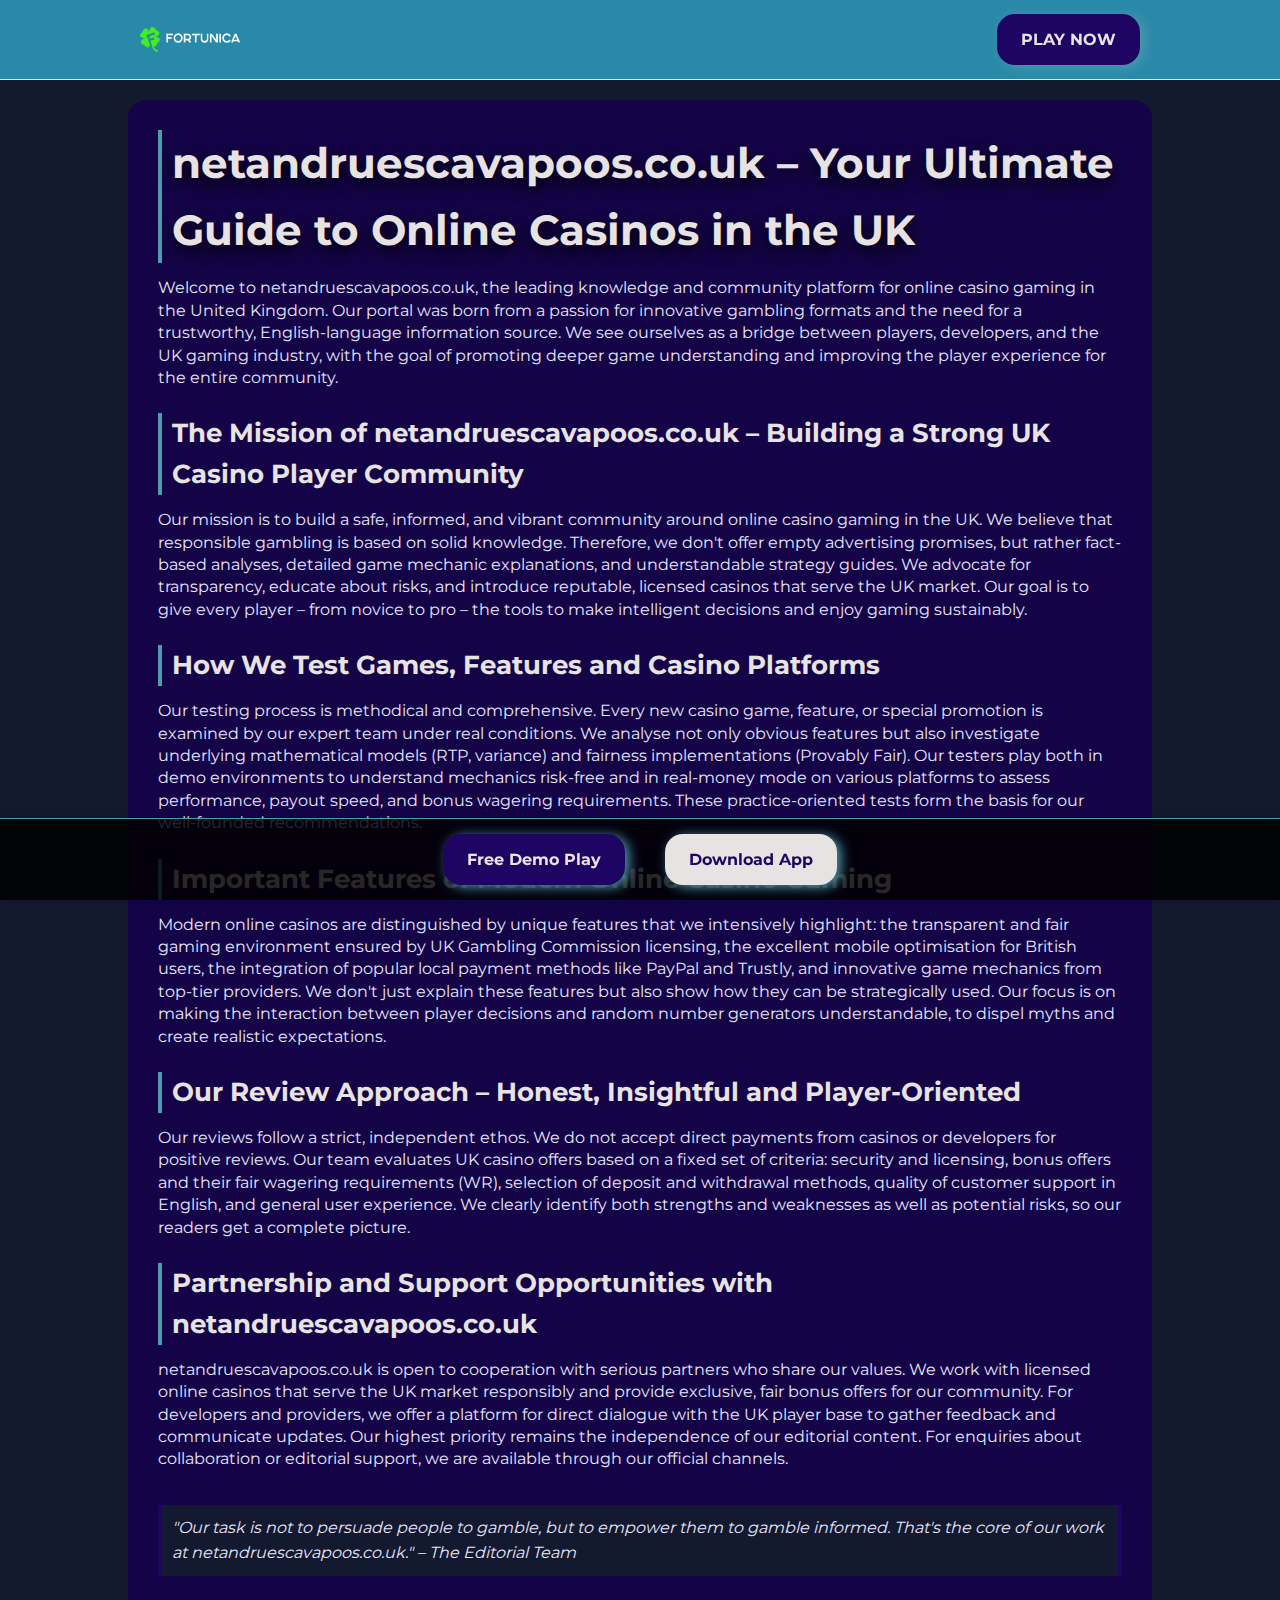
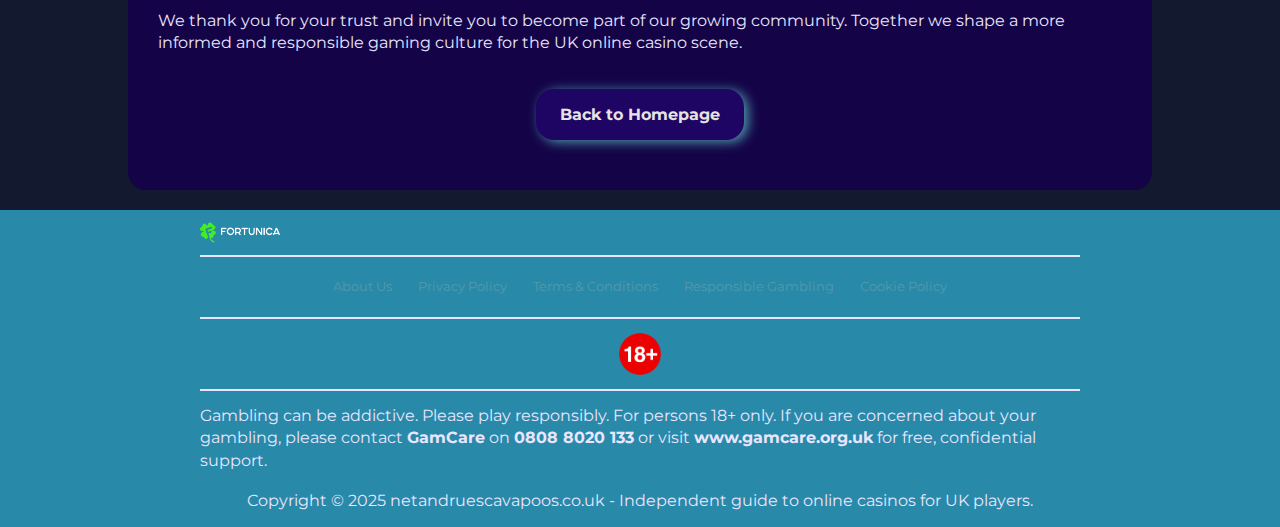
<file: about-us/index.html>
<!DOCTYPE html>
<html lang="en">

<head>
    <meta charset="UTF-8">
    <meta name="viewport" content="width=device-width, initial-scale=1.0">
    <link rel="stylesheet" href="/style.css">
    <link rel="shortcut icon" href="/favicon.ico" type="image/x-icon">
    <title>About Us - netandruescavapoos.co.uk | UK's Premier Casino Guide Portal</title>
    <meta name="description"
        content="Discover everything about online casinos on netandruescavapoos.co.uk – tips, guides, strategies and the latest updates for players across the United Kingdom.">
    <meta name="googlebot" content="index,follow,noarchive">
    <link rel="canonical" href="https://www.netandruescavapoos.co.uk/about-us/">

    <meta property="og:type" content="website" />
    <meta property="og:title" content="About Us - netandruescavapoos.co.uk | UK's Premier Casino Guide Portal" />
    <meta property="og:description"
        content="Discover everything about online casinos on netandruescavapoos.co.uk – tips, guides, strategies and the latest updates for players across the United Kingdom." />
    <meta property="og:url" content="https://www.netandruescavapoos.co.uk/about-us/" />
    <meta property="og:site_name" content="netandruescavapoos.co.uk" />
    <meta property="og:locale" content="en_GB" />

    <meta name="twitter:card" content="summary" />
    <meta name="twitter:title" content="About Us - netandruescavapoos.co.uk | UK's Premier Casino Guide Portal" />
    <meta name="twitter:description"
        content="Discover everything about online casinos on netandruescavapoos.co.uk – tips, guides, strategies and the latest updates for players across the United Kingdom." />
</head>

<body>
    <header>
        <div class="logo-container">
            <a href="/">
                <img src="/img/logo.webp" alt="netandruescavapoos.co.uk Logo" width="100" height="80">
            </a>
            <a href="/play/" class="btn" rel="nofollow" content="noindex">PLAY NOW</a>
        </div>
    </header>

    <main class="container-long">

        <div class="banner-bottom">
            <a href="/play/" class="btn" rel="nofollow" content="noindex">Free Demo Play</a>
            <a href="/play/" class="btn-white" rel="nofollow" content="noindex">Download App</a>
        </div>
        <h1>netandruescavapoos.co.uk – Your Ultimate Guide to Online Casinos in the UK</h1>
        <p>Welcome to netandruescavapoos.co.uk, the leading knowledge and community platform for online casino gaming in
            the United Kingdom. Our portal was born from a passion for innovative gambling formats and the need for a
            trustworthy, English-language information source. We see ourselves as a bridge between players, developers,
            and the UK gaming industry, with the goal of promoting deeper game understanding and improving the player
            experience for the entire community.</p>

        <h2>The Mission of netandruescavapoos.co.uk – Building a Strong UK Casino Player Community</h2>
        <p>Our mission is to build a safe, informed, and vibrant community around online casino gaming in the UK. We
            believe that responsible gambling is based on solid knowledge. Therefore, we don't offer empty advertising
            promises, but rather fact-based analyses, detailed game mechanic explanations, and understandable strategy
            guides. We advocate for transparency, educate about risks, and introduce reputable, licensed casinos that
            serve the UK market. Our goal is to give every player – from novice to pro – the tools to make intelligent
            decisions and enjoy gaming sustainably.</p>

        <h2>How We Test Games, Features and Casino Platforms</h2>
        <p>Our testing process is methodical and comprehensive. Every new casino game, feature, or special promotion is
            examined by our expert team under real conditions. We analyse not only obvious features but also investigate
            underlying mathematical models (RTP, variance) and fairness implementations (Provably Fair). Our testers
            play both in demo environments to understand mechanics risk-free and in real-money mode on various platforms
            to assess performance, payout speed, and bonus wagering requirements. These practice-oriented tests form the
            basis for our well-founded recommendations.</p>

        <h2>Important Features of Modern Online Casino Gaming</h2>
        <p>Modern online casinos are distinguished by unique features that we intensively highlight: the transparent and
            fair gaming environment ensured by UK Gambling Commission licensing, the excellent mobile optimisation for
            British users, the integration of popular local payment methods like PayPal and Trustly, and innovative game
            mechanics from top-tier providers. We don't just explain these features but also show how they can be
            strategically used. Our focus is on making the interaction between player decisions and random number
            generators understandable, to dispel myths and create realistic expectations.</p>

        <h2>Our Review Approach – Honest, Insightful and Player-Oriented</h2>
        <p>Our reviews follow a strict, independent ethos. We do not accept direct payments from casinos or developers
            for positive reviews. Our team evaluates UK casino offers based on a fixed set of criteria: security and
            licensing, bonus offers and their fair wagering requirements (WR), selection of deposit and withdrawal
            methods, quality of customer support in English, and general user experience. We clearly identify both
            strengths and weaknesses as well as potential risks, so our readers get a complete picture.</p>

        <h2>Partnership and Support Opportunities with netandruescavapoos.co.uk</h2>
        <p>netandruescavapoos.co.uk is open to cooperation with serious partners who share our values. We work with
            licensed online casinos that serve the UK market responsibly and provide exclusive, fair bonus offers for
            our community. For developers and providers, we offer a platform for direct dialogue with the UK player base
            to gather feedback and communicate updates. Our highest priority remains the independence of our editorial
            content. For enquiries about collaboration or editorial support, we are available through our official
            channels.</p>

        <blockquote>
            "Our task is not to persuade people to gamble, but to empower them to gamble informed. That's the core of
            our work at netandruescavapoos.co.uk." – The Editorial Team
        </blockquote>

        <p>We thank you for your trust and invite you to become part of our growing community. Together we shape a more
            informed and responsible gaming culture for the UK online casino scene.</p>

        <div class="btn-container">
            <a href="/" class="btn">Back to Homepage</a>
        </div>
    </main>

    <footer>
        <a href="/">
            <img src="/img/logo.webp" alt="netandruescavapoos.co.uk" width="80" height="80">
        </a>
        <hr class="faq-hr">
        <div class="flex-wrapper">
            <a href="/about-us/">About Us</a>
            <a href="/privacy-policy/">Privacy Policy</a>
            <a href="/terms-and-conditions/">Terms & Conditions</a>
            <a href="/responsible-gambling/">Responsible Gambling</a>
            <a href="/cookie-policy/">Cookie Policy</a>
        </div>
        <hr class="faq-hr">
        <img src="/img/18-icon.webp" alt="18+ Icon" width="50" height="50">
        <hr class="faq-hr">
        <p>
            Gambling can be addictive. Please play responsibly. For persons 18+ only. If you are concerned about your
            gambling, please contact <strong>GamCare</strong> on <strong>0808 8020 133</strong> or visit
            <strong>www.gamcare.org.uk</strong> for free, confidential support.
        </p>
        <p>
            Copyright © 2025 netandruescavapoos.co.uk - Independent guide to online casinos for UK players.
        </p>
    </footer>
</body>

</html>
</file>
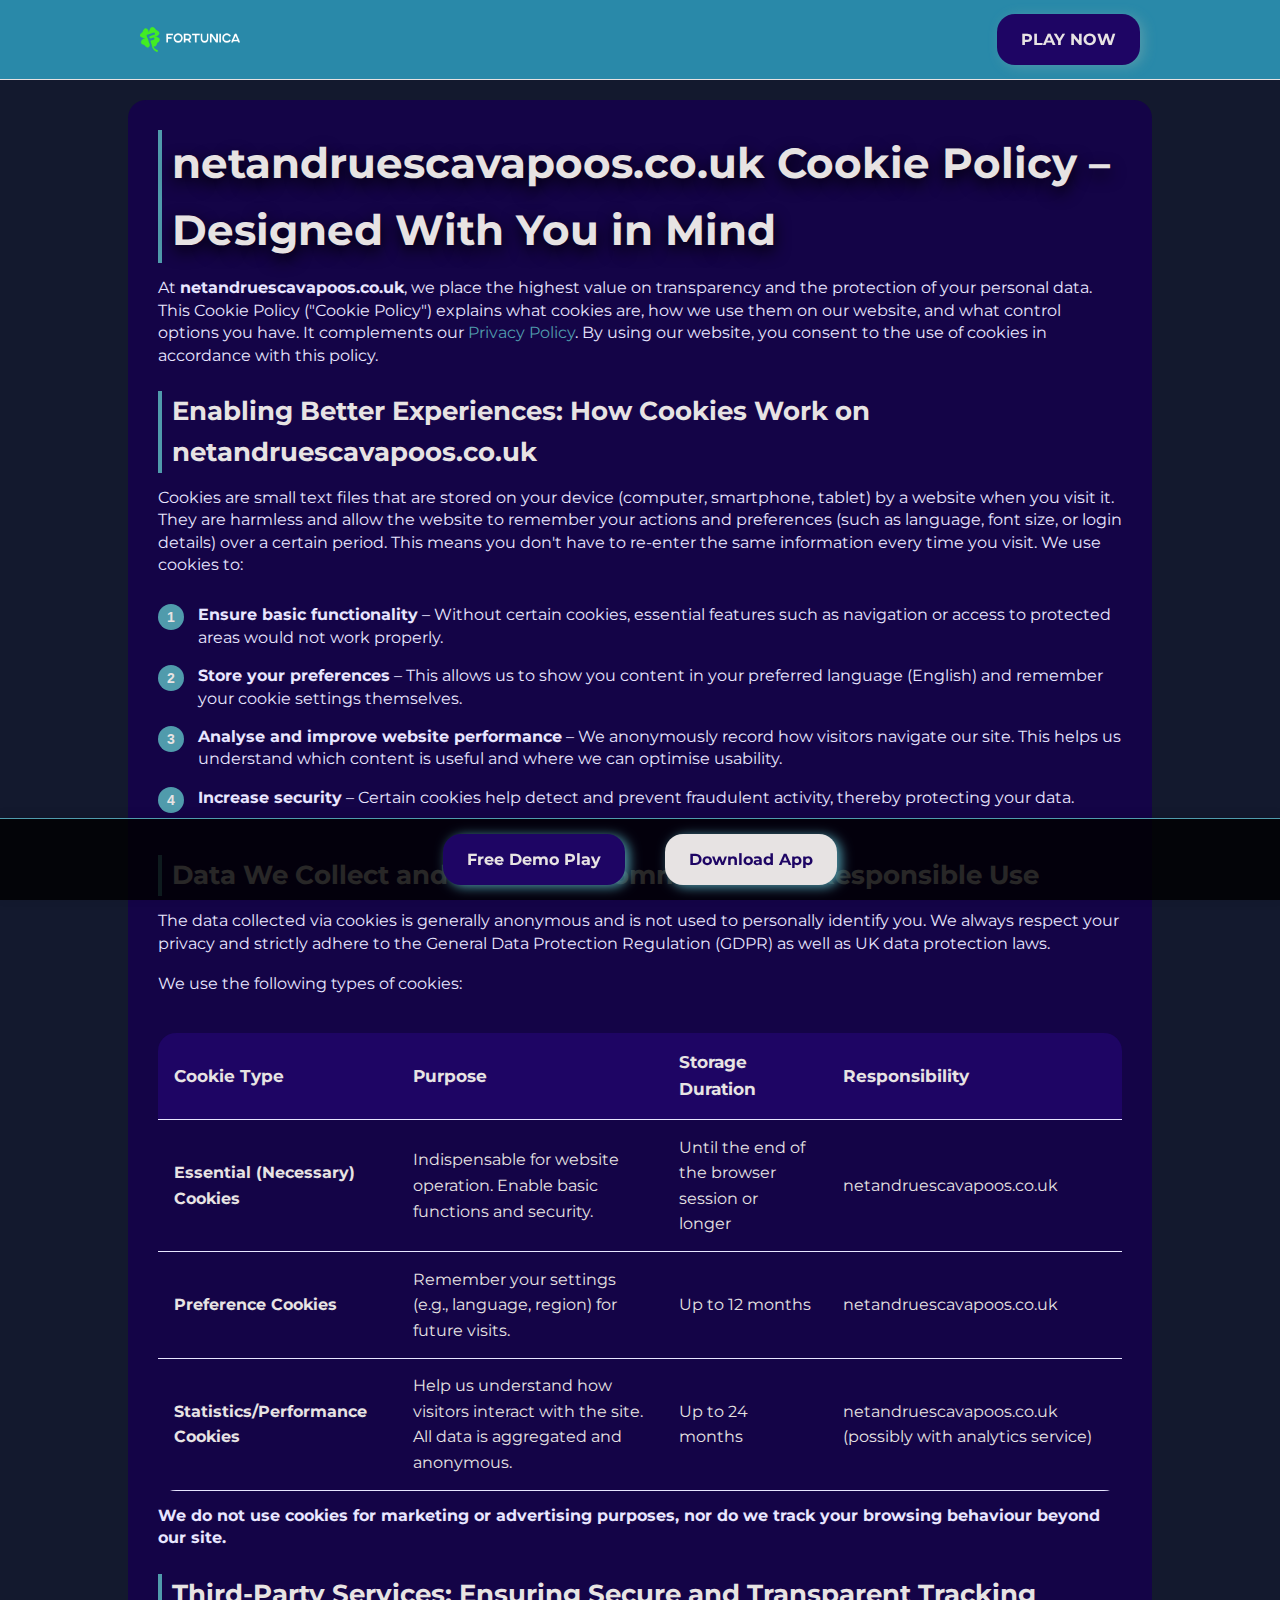
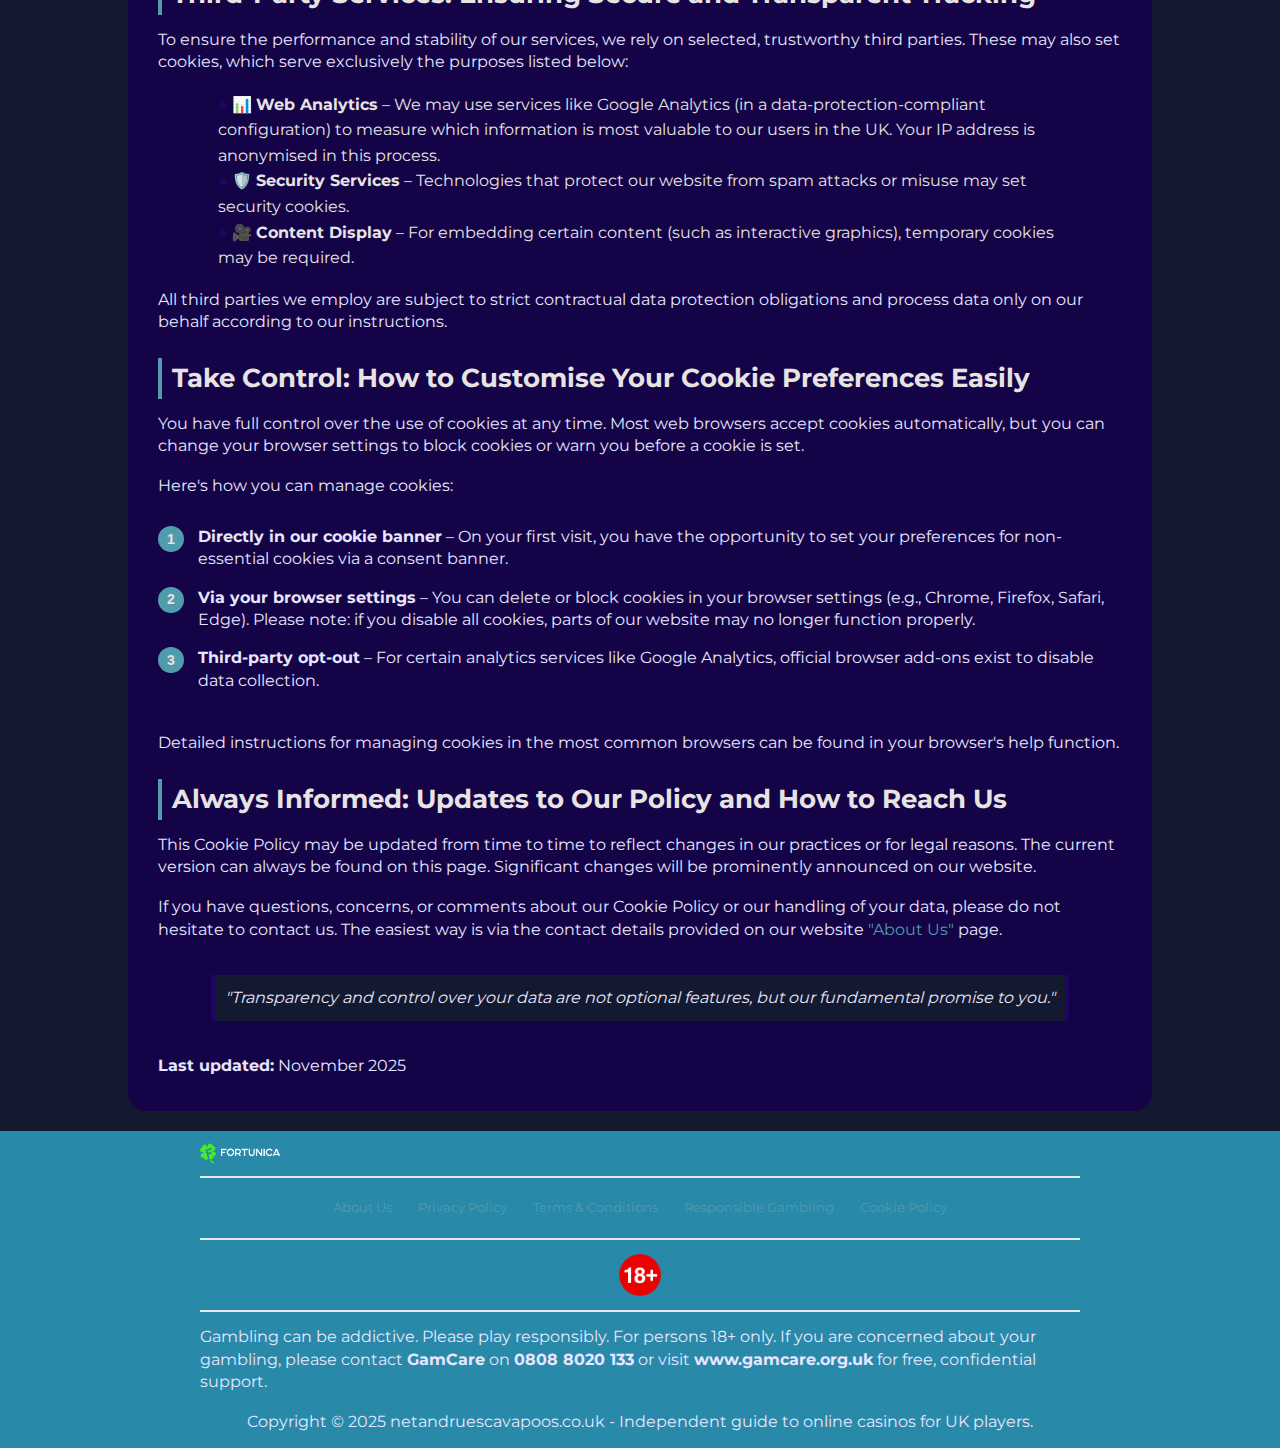
<file: cookie-policy/index.html>
<!DOCTYPE html>
<html lang="en">

<head>
    <meta charset="UTF-8">
    <meta name="viewport" content="width=device-width, initial-scale=1.0">
    <link rel="stylesheet" href="/style.css">
    <link rel="shortcut icon" href="/favicon.ico" type="image/x-icon">
    <title>Cookie Policy - netandruescavapoos.co.uk | Your Privacy Matters</title>
    <meta name="description"
        content="At netandruescavapoos.co.uk we protect your data. Learn how cookies enhance your experience and keep your personal information secure and transparent.">
    <link rel="canonical" href="https://www.netandruescavapoos.co.uk/cookie-policy/">
</head>

<body>
    <header>
        <div class="logo-container">
            <a href="/">
                <img src="/img/logo.webp" alt="netandruescavapoos.co.uk Logo" width="100" height="80">
            </a>
            <a href="/play/" class="btn" rel="nofollow" content="noindex">PLAY NOW</a>
        </div>
    </header>

    <main>

        <div class="banner-bottom">
            <a href="/play/" class="btn" rel="nofollow" content="noindex">Free Demo Play</a>
            <a href="/play/" class="btn-white" rel="nofollow" content="noindex">Download App</a>
        </div>
        <div class="container-long">
            <h1>netandruescavapoos.co.uk Cookie Policy – Designed With You in Mind</h1>
            <p>At <strong>netandruescavapoos.co.uk</strong>, we place the highest value on transparency and the
                protection of your personal data. This Cookie Policy ("Cookie Policy") explains what cookies are, how we
                use them on our website, and what control options you have. It complements our <a
                    href="/privacy-policy/">Privacy Policy</a>. By using our website, you consent to the use of cookies
                in accordance with this policy.</p>

            <h2>Enabling Better Experiences: How Cookies Work on netandruescavapoos.co.uk</h2>
            <p>Cookies are small text files that are stored on your device (computer, smartphone, tablet) by a website
                when you visit it. They are harmless and allow the website to remember your actions and preferences
                (such as language, font size, or login details) over a certain period. This means you don't have to
                re-enter the same information every time you visit. We use cookies to:</p>
            <ol class="pink-circle-list">
                <li>
                    <p><strong>Ensure basic functionality</strong> – Without certain cookies, essential features such as
                        navigation or access to protected areas would not work properly.</p>
                </li>
                <li>
                    <p><strong>Store your preferences</strong> – This allows us to show you content in your preferred
                        language (English) and remember your cookie settings themselves.</p>
                </li>
                <li>
                    <p><strong>Analyse and improve website performance</strong> – We anonymously record how visitors
                        navigate our site. This helps us understand which content is useful and where we can optimise
                        usability.</p>
                </li>
                <li>
                    <p><strong>Increase security</strong> – Certain cookies help detect and prevent fraudulent activity,
                        thereby protecting your data.</p>
                </li>
            </ol>

            <h2>Data We Collect and Our Strict Commitment to Responsible Use</h2>
            <p>The data collected via cookies is generally anonymous and is not used to personally identify you. We
                always respect your privacy and strictly adhere to the General Data Protection Regulation (GDPR) as well
                as UK data protection laws.</p>
            <p>We use the following types of cookies:</p>
            <div class="table-wrapper">
                <table>
                    <tr>
                        <th>Cookie Type</th>
                        <th>Purpose</th>
                        <th>Storage Duration</th>
                        <th>Responsibility</th>
                    </tr>
                    <tr>
                        <td><strong>Essential (Necessary) Cookies</strong></td>
                        <td>Indispensable for website operation. Enable basic functions and security.</td>
                        <td>Until the end of the browser session or longer</td>
                        <td>netandruescavapoos.co.uk</td>
                    </tr>
                    <tr>
                        <td><strong>Preference Cookies</strong></td>
                        <td>Remember your settings (e.g., language, region) for future visits.</td>
                        <td>Up to 12 months</td>
                        <td>netandruescavapoos.co.uk</td>
                    </tr>
                    <tr>
                        <td><strong>Statistics/Performance Cookies</strong></td>
                        <td>Help us understand how visitors interact with the site. All data is aggregated and
                            anonymous.</td>
                        <td>Up to 24 months</td>
                        <td>netandruescavapoos.co.uk (possibly with analytics service)</td>
                    </tr>
                </table>
            </div>
            <p><strong>We do not use cookies for marketing or advertising purposes, nor do we track your browsing
                    behaviour beyond our site.</strong></p>

            <h2>Third-Party Services: Ensuring Secure and Transparent Tracking</h2>
            <p>To ensure the performance and stability of our services, we rely on selected, trustworthy third parties.
                These may also set cookies, which serve exclusively the purposes listed below:</p>
            <ul>
                <li>📊 <strong>Web Analytics</strong> – We may use services like Google Analytics (in a
                    data-protection-compliant configuration) to measure which information is most valuable to our users
                    in the UK. Your IP address is anonymised in this process.</li>
                <li>🛡️ <strong>Security Services</strong> – Technologies that protect our website from spam attacks or
                    misuse may set security cookies.</li>
                <li>🎥 <strong>Content Display</strong> – For embedding certain content (such as interactive graphics),
                    temporary cookies may be required.</li>
            </ul>
            <p>All third parties we employ are subject to strict contractual data protection obligations and process
                data only on our behalf according to our instructions.</p>

            <h2>Take Control: How to Customise Your Cookie Preferences Easily</h2>
            <p>You have full control over the use of cookies at any time. Most web browsers accept cookies
                automatically, but you can change your browser settings to block cookies or warn you before a cookie is
                set.</p>
            <p>Here's how you can manage cookies:</p>
            <ol class="pink-circle-list">
                <li>
                    <p><strong>Directly in our cookie banner</strong> – On your first visit, you have the opportunity to
                        set your preferences for non-essential cookies via a consent banner.</p>
                </li>
                <li>
                    <p><strong>Via your browser settings</strong> – You can delete or block cookies in your browser
                        settings (e.g., Chrome, Firefox, Safari, Edge). Please note: if you disable all cookies, parts
                        of our website may no longer function properly.</p>
                </li>
                <li>
                    <p><strong>Third-party opt-out</strong> – For certain analytics services like Google Analytics,
                        official browser add-ons exist to disable data collection.</p>
                </li>
            </ol>
            <p>Detailed instructions for managing cookies in the most common browsers can be found in your browser's
                help function.</p>

            <h2>Always Informed: Updates to Our Policy and How to Reach Us</h2>
            <p>This Cookie Policy may be updated from time to time to reflect changes in our practices or for legal
                reasons. The current version can always be found on this page. Significant changes will be prominently
                announced on our website.</p>
            <p>If you have questions, concerns, or comments about our Cookie Policy or our handling of your data, please
                do not hesitate to contact us. The easiest way is via the contact details provided on our website <a
                    href="/about-us/">"About Us"</a> page.</p>
            <blockquote>
                "Transparency and control over your data are not optional features, but our fundamental promise to you."
            </blockquote>
            <p><strong>Last updated:</strong> November 2025</p>
        </div>
    </main>

    <footer>
        <a href="/">
            <img src="/img/logo.webp" alt="netandruescavapoos.co.uk" width="80" height="80">
        </a>
        <hr class="faq-hr">
        <div class="flex-wrapper">
            <a href="/about-us/">About Us</a>
            <a href="/privacy-policy/">Privacy Policy</a>
            <a href="/terms-and-conditions/">Terms & Conditions</a>
            <a href="/responsible-gambling/">Responsible Gambling</a>
            <a href="/cookie-policy/">Cookie Policy</a>
        </div>
        <hr class="faq-hr">
        <img src="/img/18-icon.webp" alt="18+ Icon" width="50" height="50">
        <hr class="faq-hr">
        <p>
            Gambling can be addictive. Please play responsibly. For persons 18+ only. If you are concerned about your
            gambling, please contact <strong>GamCare</strong> on <strong>0808 8020 133</strong> or visit
            <strong>www.gamcare.org.uk</strong> for free, confidential support.
        </p>
        <p>
            Copyright © 2025 netandruescavapoos.co.uk - Independent guide to online casinos for UK players.
        </p>
    </footer>
</body>

</html>
</file>
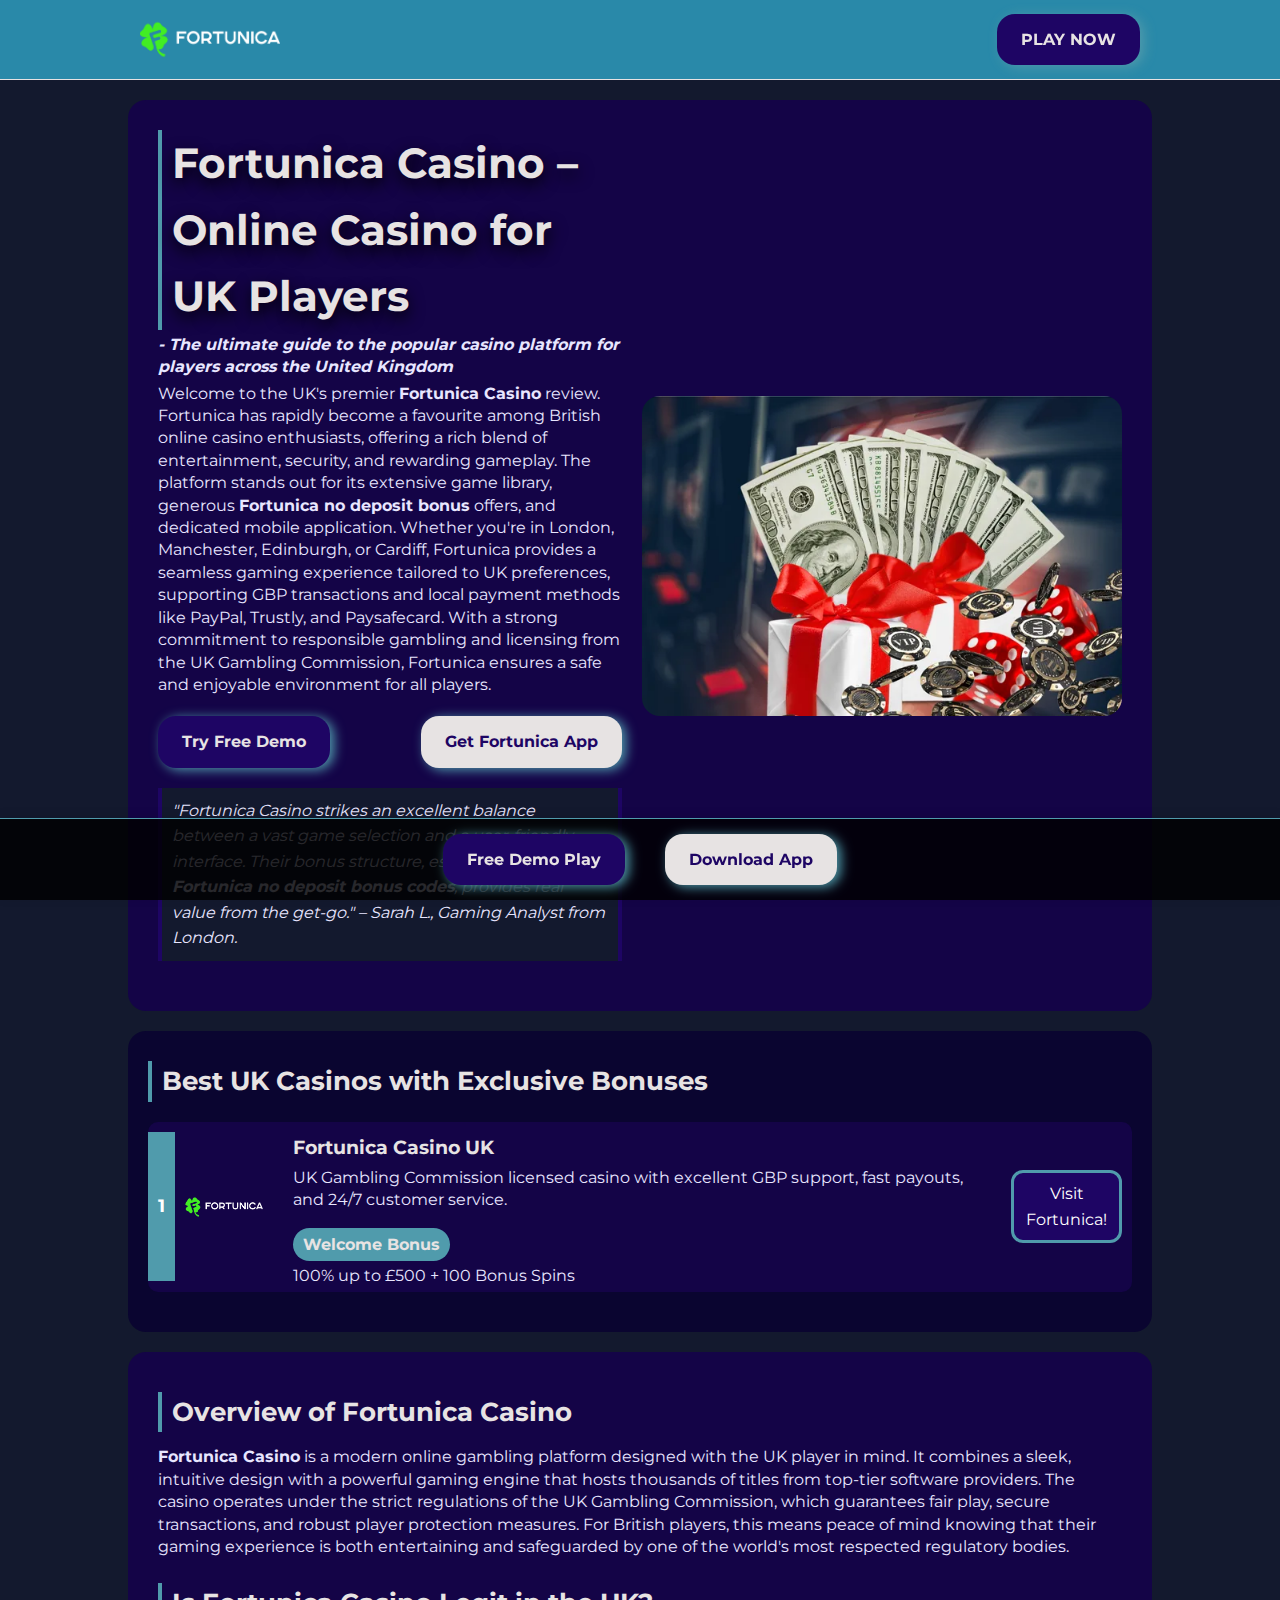
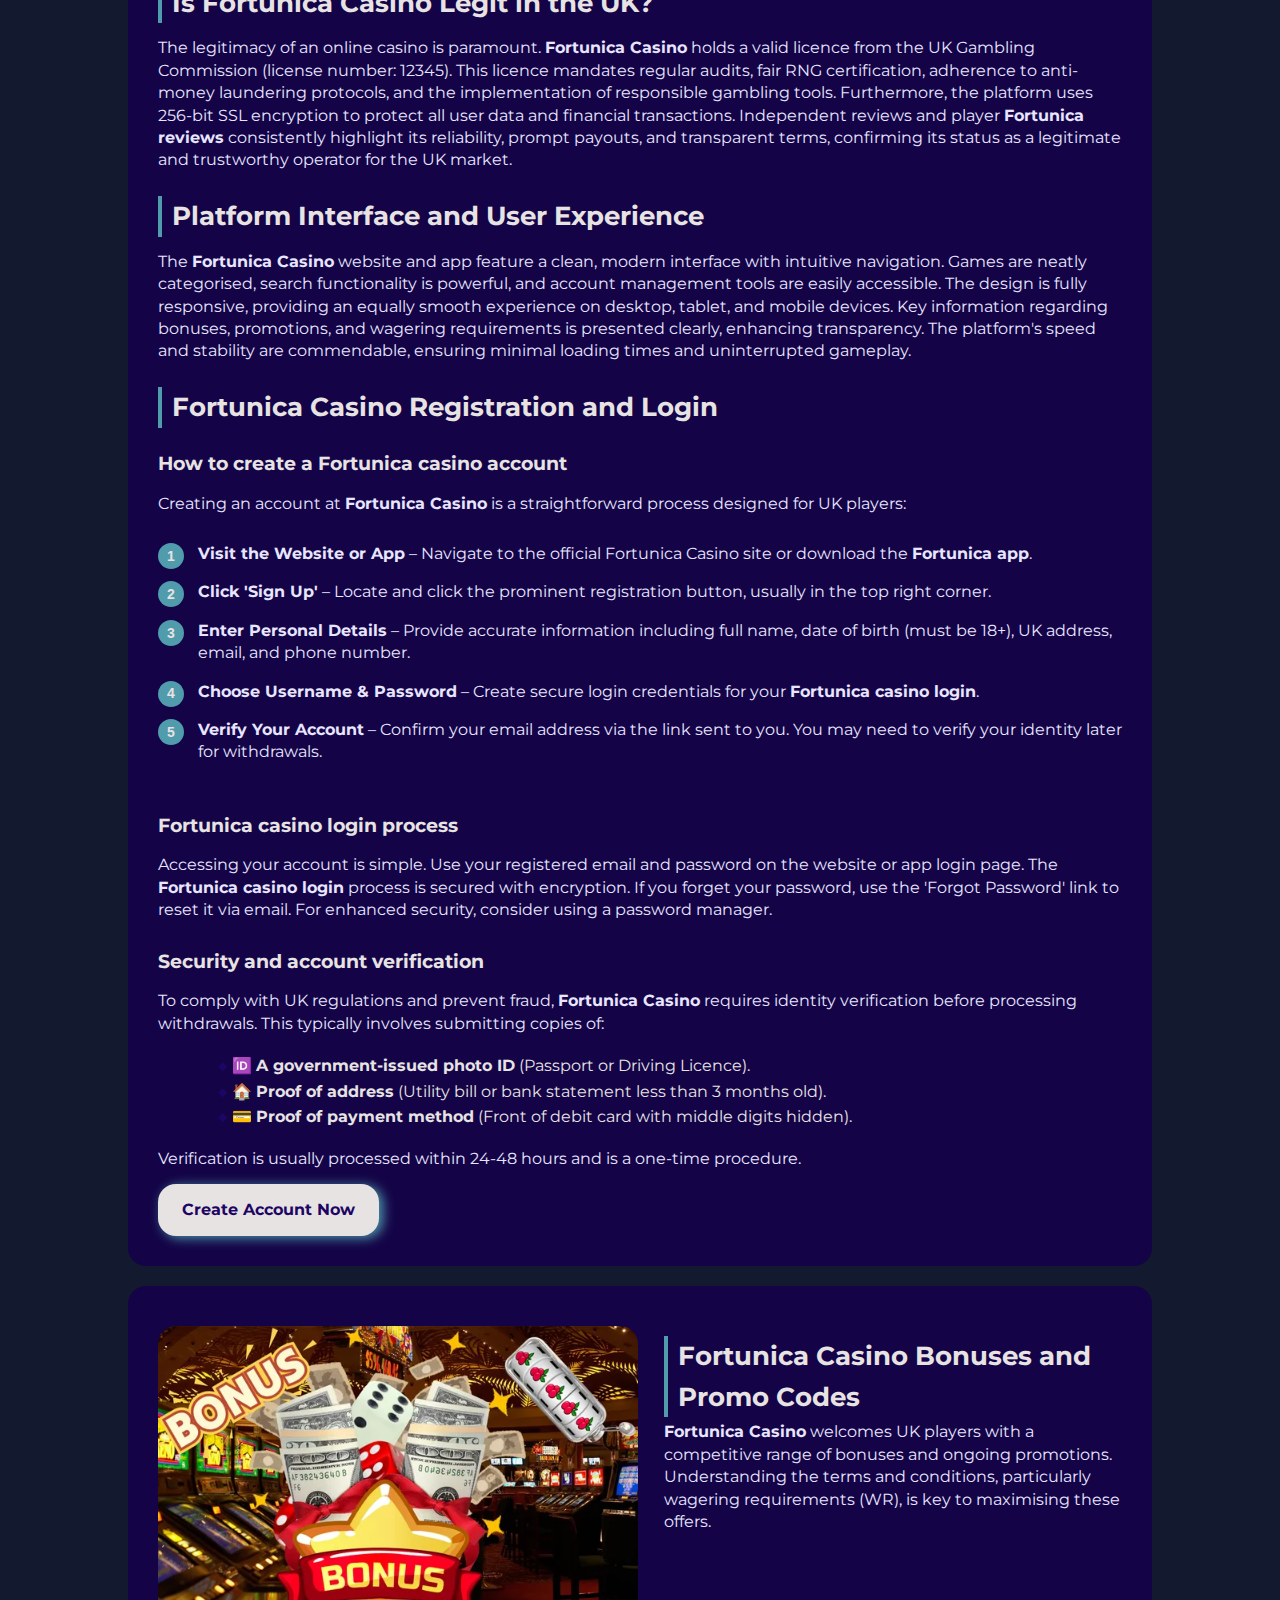
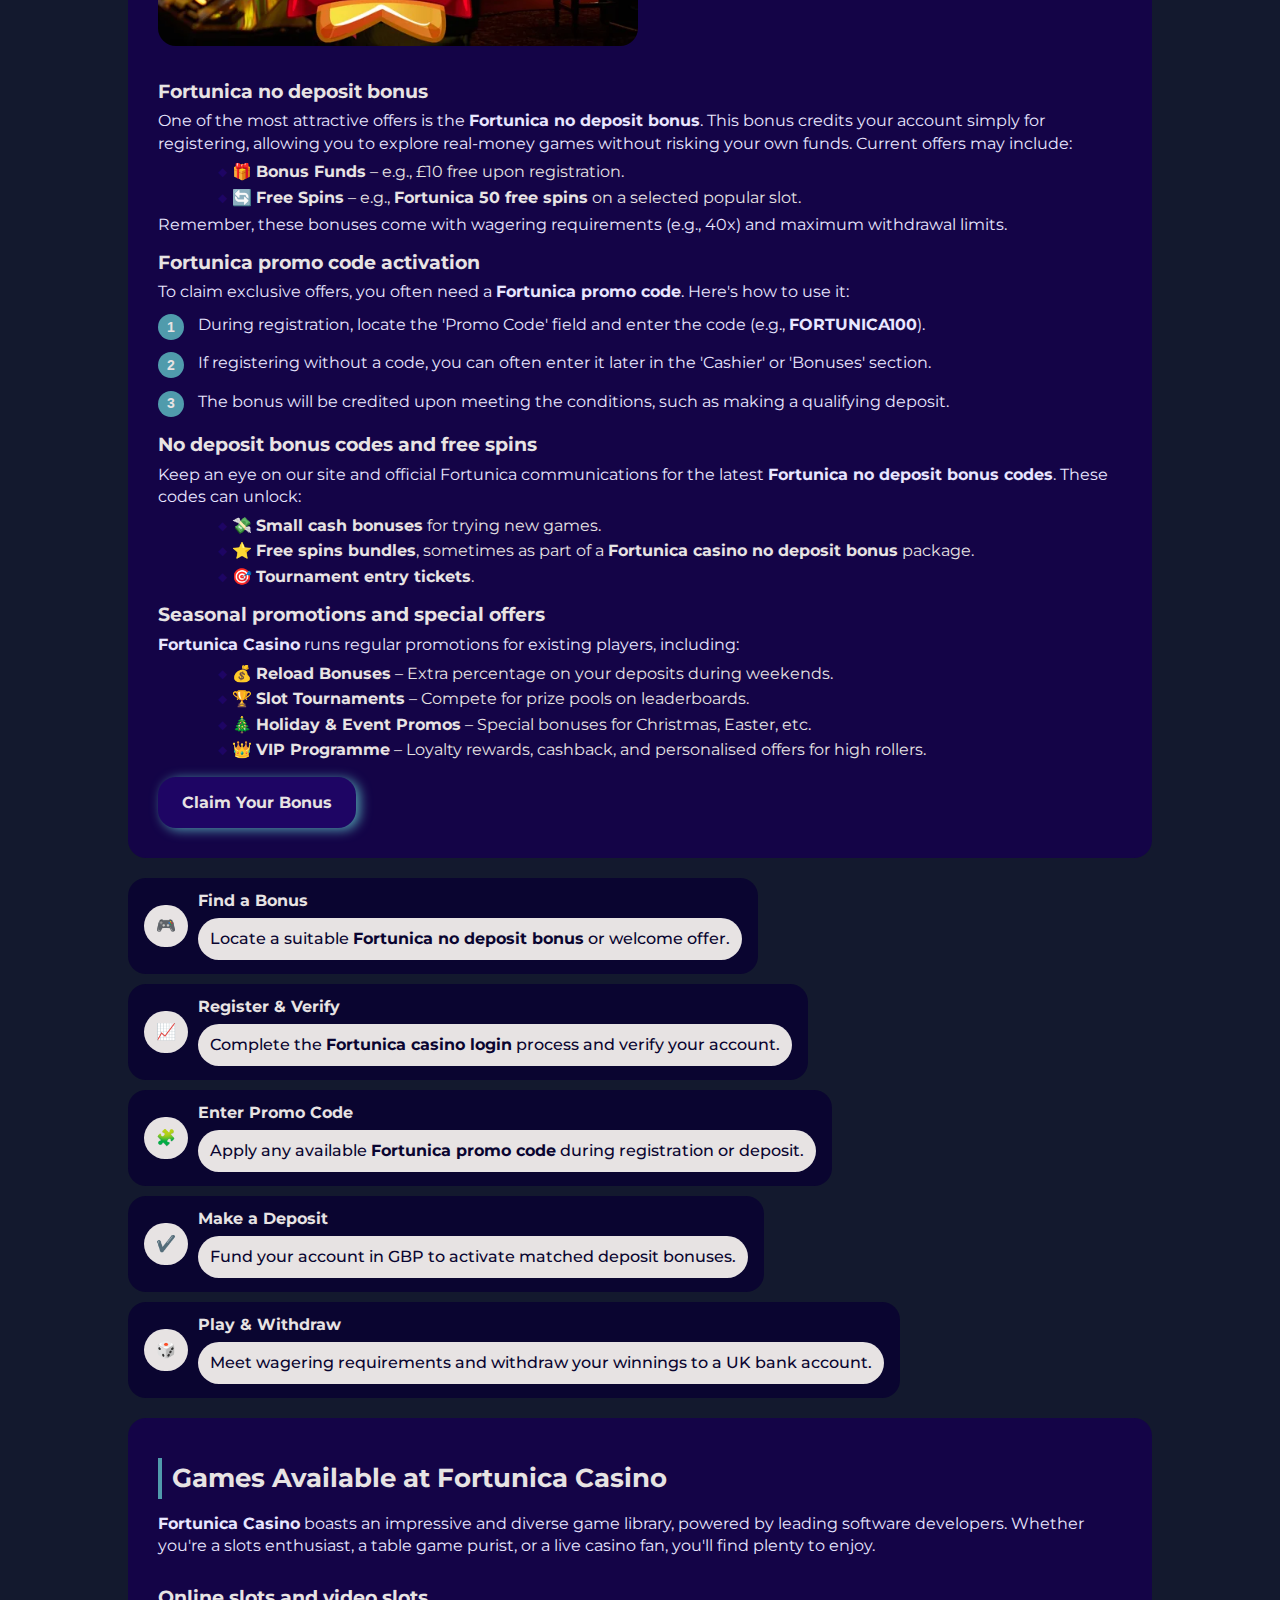
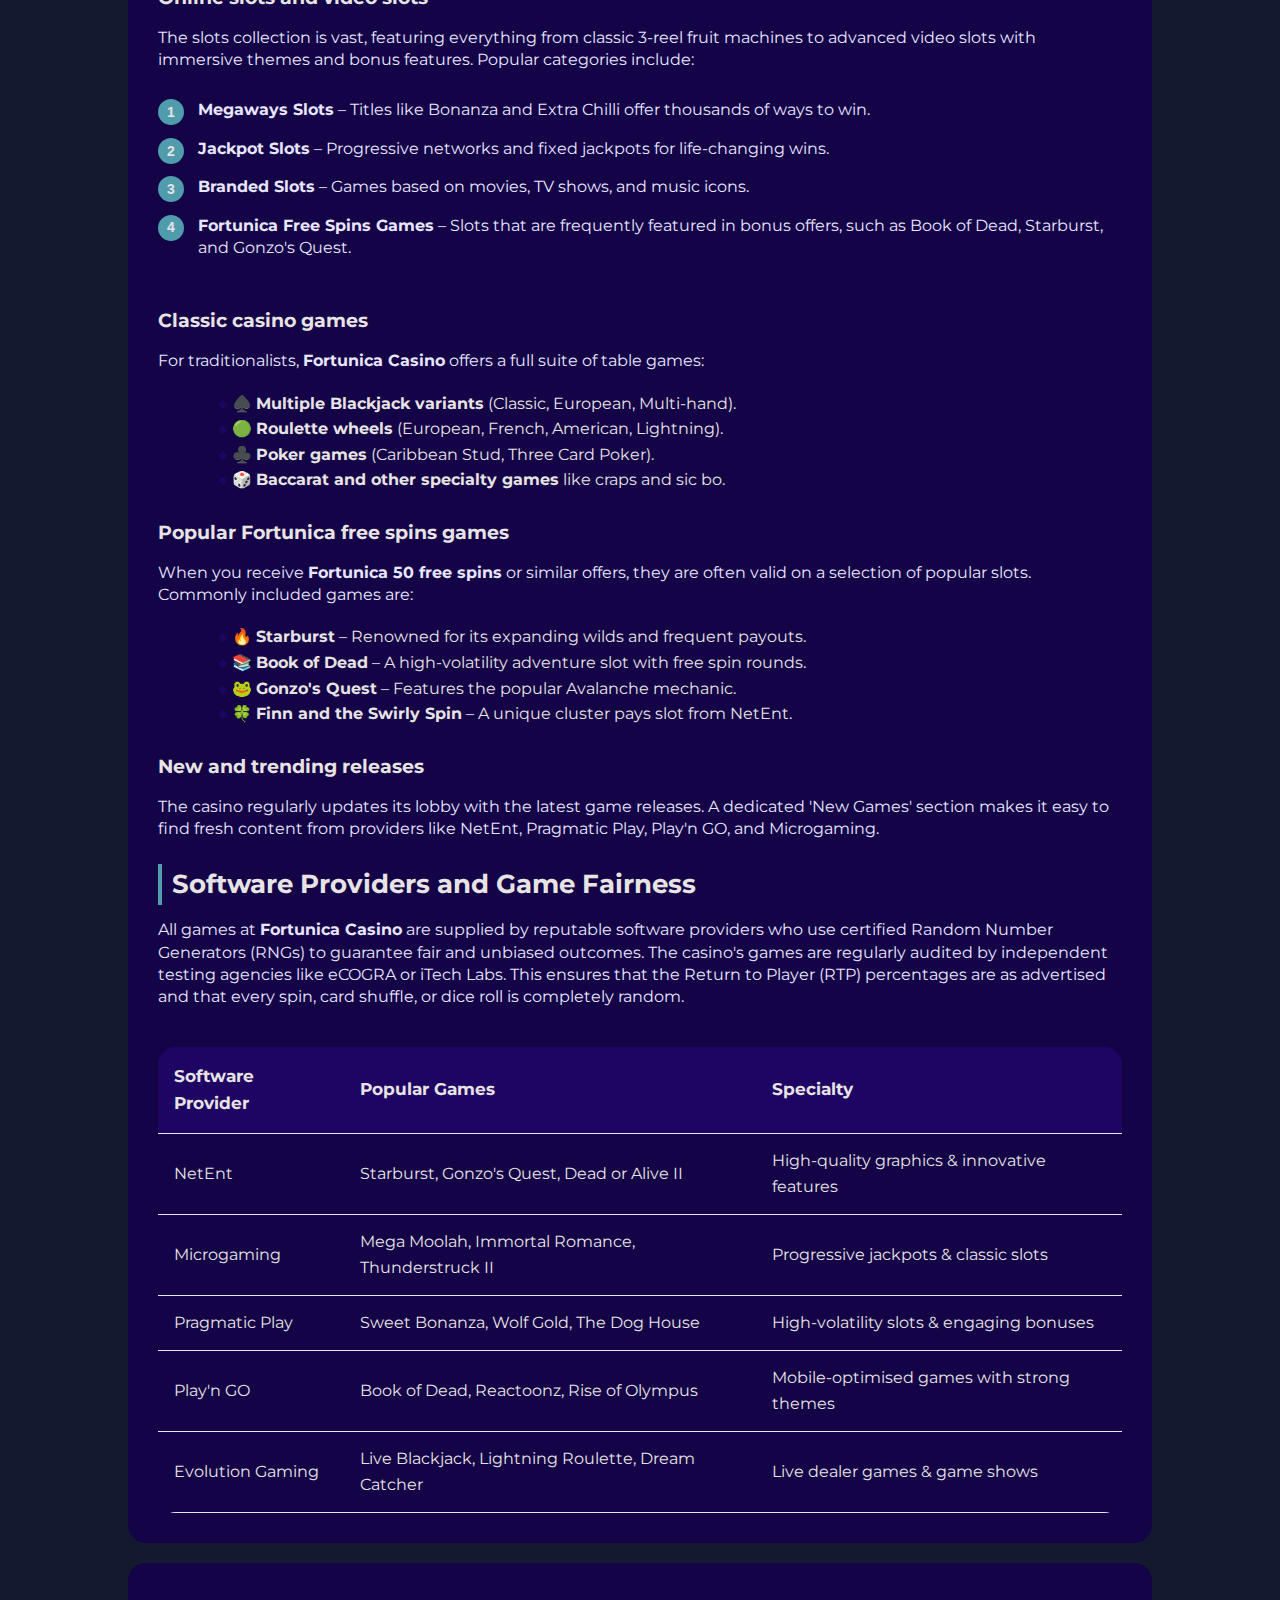
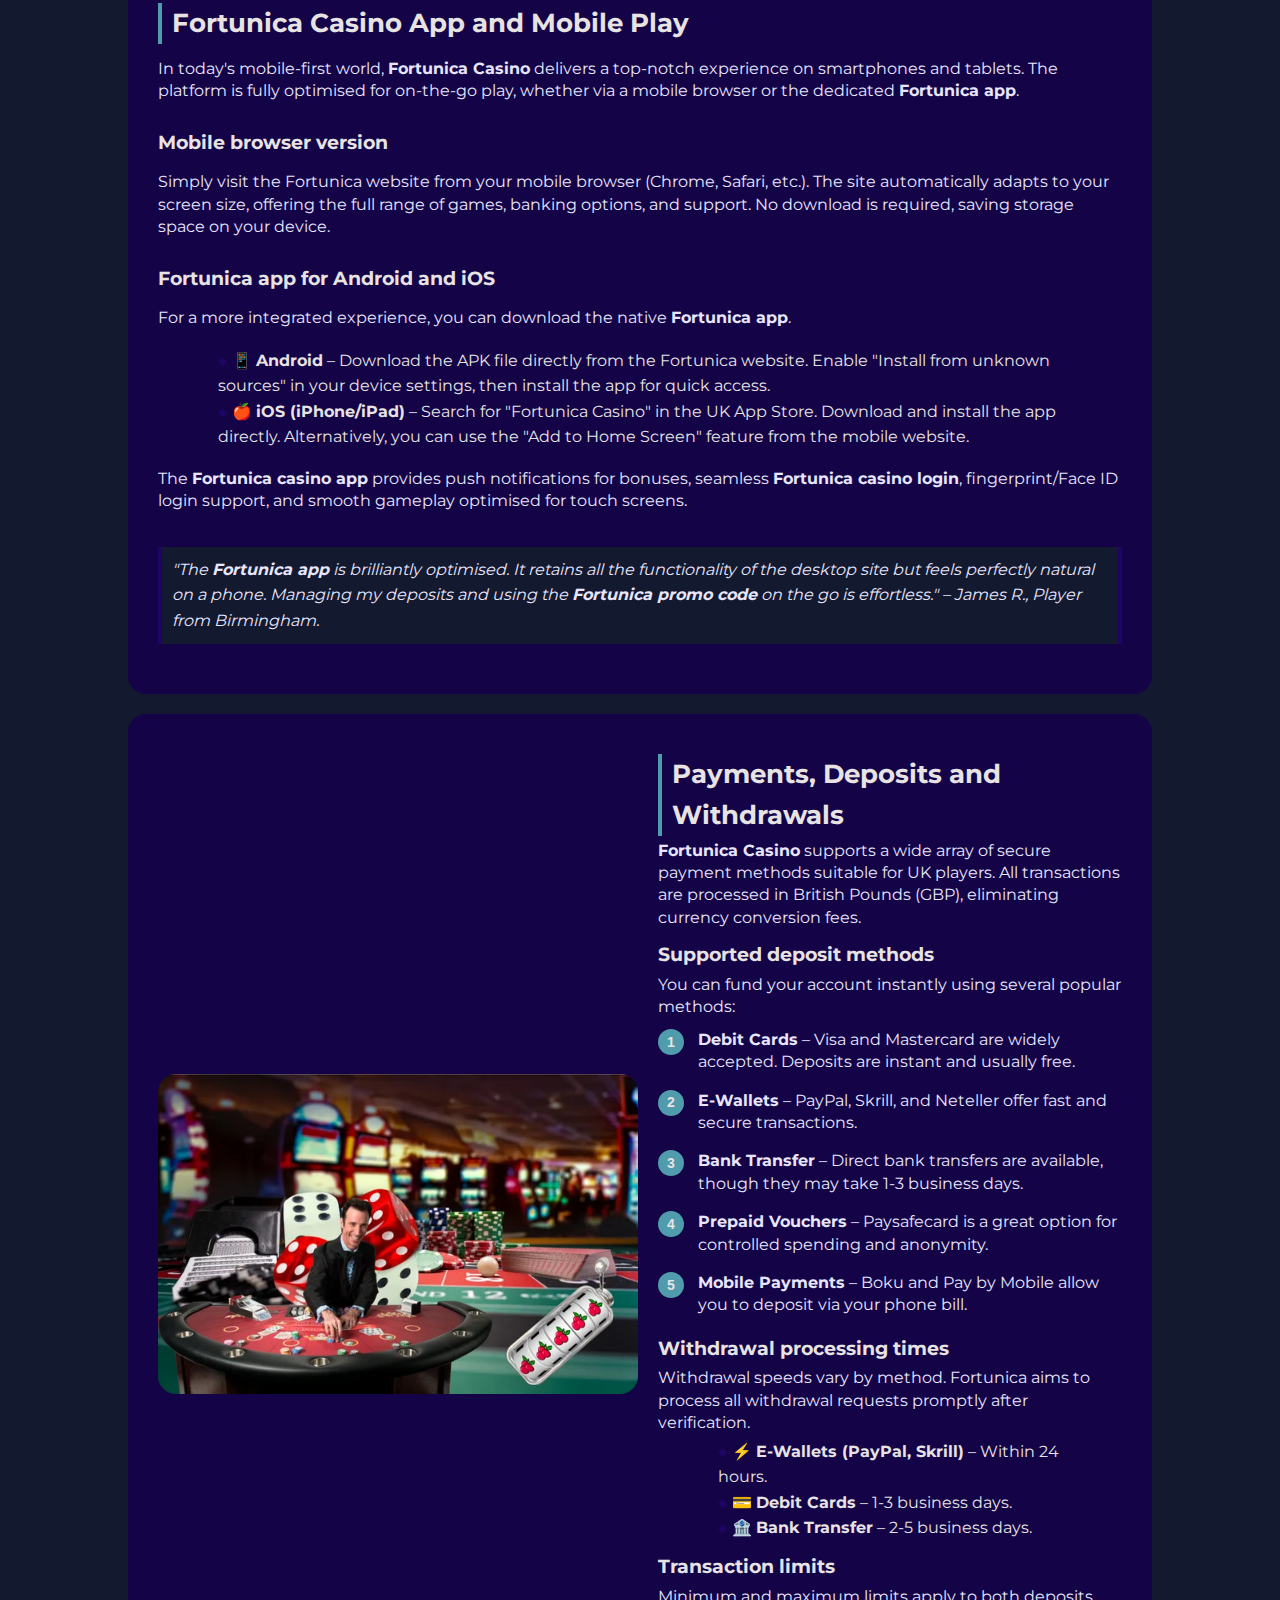
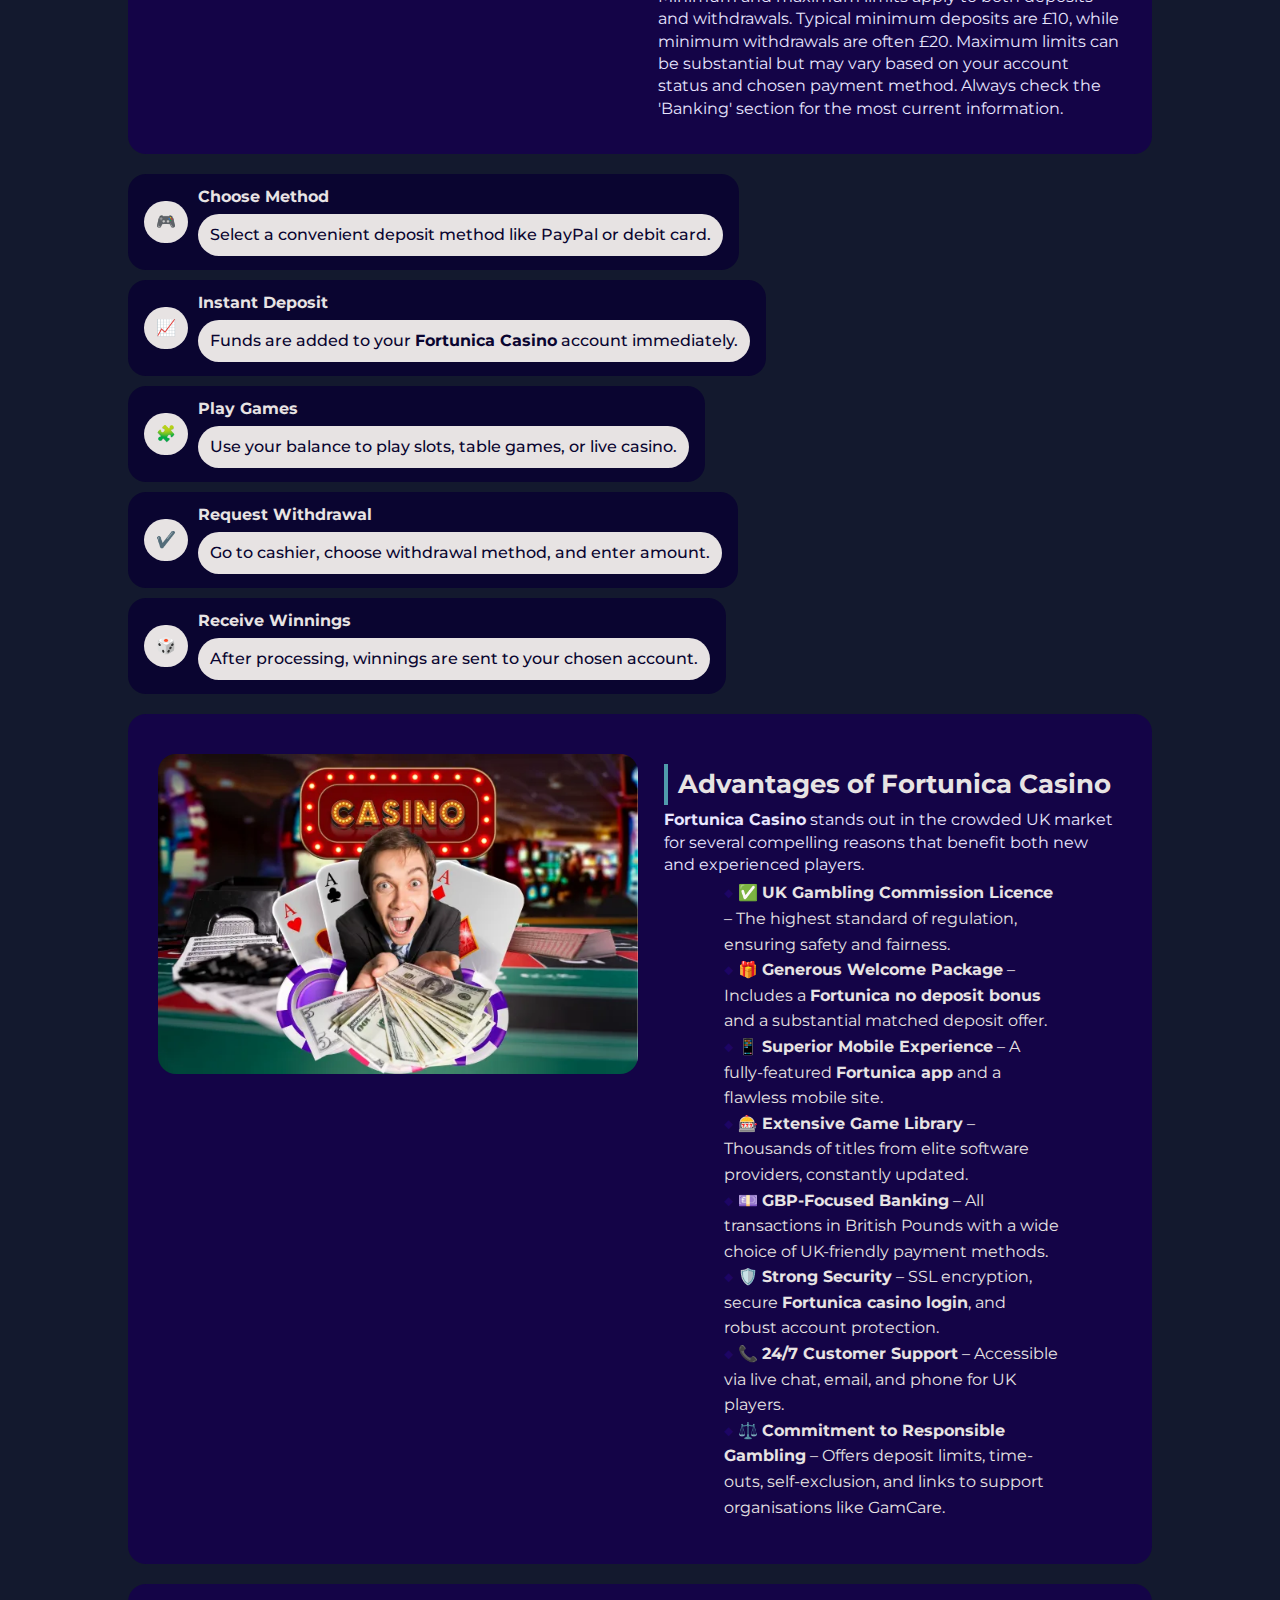
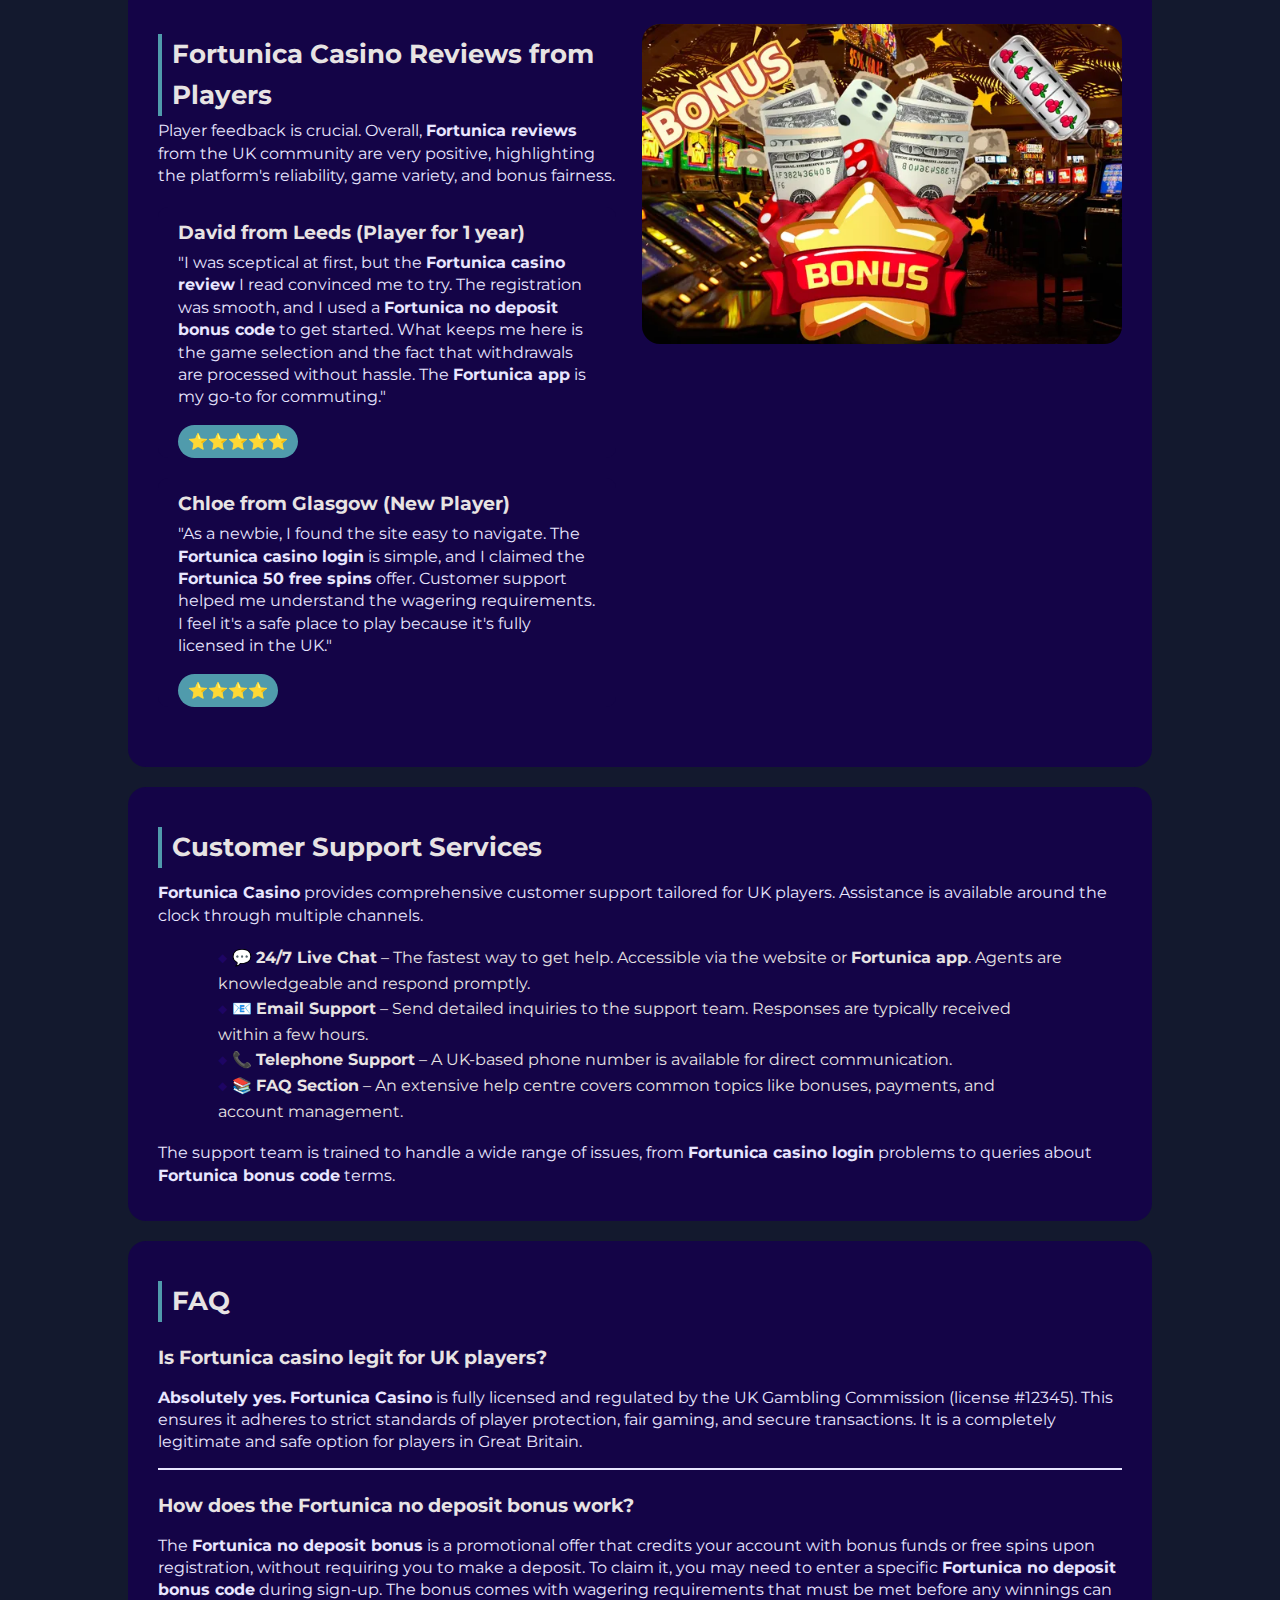
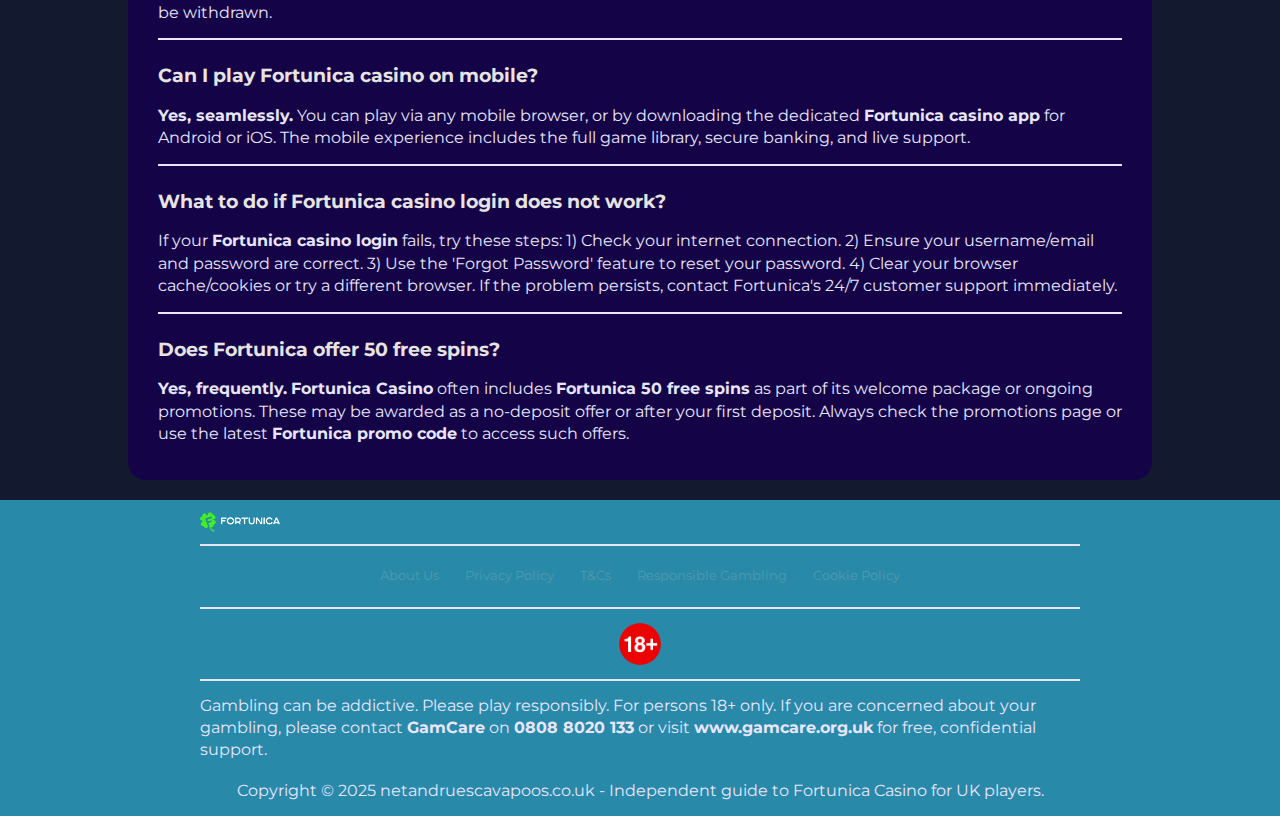
<file: en-gb/index.html>
<!DOCTYPE html>
<html lang="en-GB">

<head>
    <meta charset="UTF-8">
    <meta name="viewport" content="width=device-width, initial-scale=1.0">
    <link rel="stylesheet" href="/style.css">
    <link rel="shortcut icon" href="/favicon.ico" type="image/x-icon">
    <title>Fortunica Casino UK | No Deposit Bonus, App & Login</title>
    <meta name="description"
        content="Fortunica Casino UK offers no deposit bonus codes, free spins and a secure mobile app. Read a trusted Fortunica casino review, log in safely and start playing online today.">
    <meta name="googlebot" content="index,follow,noarchive">

    <link rel="alternate" hreflang="en-GB" href="https://www.netandruescavapoos.co.uk/en-gb/">
    <link rel="alternate" hreflang="x-default" href="https://www.netandruescavapoos.co.uk/">
    <link rel="canonical" href="https://www.netandruescavapoos.co.uk/en-gb/">

    <meta property="og:type" content="website" />
    <meta property="og:title" content="Fortunica Casino UK | No Deposit Bonus, App & Login" />
    <meta property="og:description"
        content="Fortunica Casino UK offers no deposit bonus codes, free spins and a secure mobile app. Read a trusted Fortunica casino review, log in safely and start playing online today." />
    <meta property="og:url" content="https://www.netandruescavapoos.co.uk/en-gb/" />
    <meta property="og:site_name" content="Fortunica Casino UK" />
    <meta property="og:image" content="https://www.netandruescavapoos.co.uk/img/1.webp" />
    <meta property="og:locale" content="en_GB" />

    <meta name="twitter:card" content="summary_large_image" />
    <meta name="twitter:title" content="Fortunica Casino UK | No Deposit Bonus, App & Login" />
    <meta name="twitter:description"
        content="Fortunica Casino UK offers no deposit bonus codes, free spins and a secure mobile app. Read a trusted Fortunica casino review, log in safely and start playing online today." />
    <meta name="twitter:image" content="https://www.netandruescavapoos.co.uk/img/1.webp" />

    <script type="application/ld+json">
        {
            "@context": "https://schema.org",
            "@type": "Article",
            "headline": "Fortunica Casino – Online Casino for UK Players",
            "description": "Fortunica Casino UK offers no deposit bonus codes, free spins and a secure mobile app. Read a trusted Fortunica casino review, log in safely and start playing online today.",
            "mainEntityOfPage": {
                "@type": "WebPage",
                "@id": "https://www.netandruescavapoos.co.uk/en-gb/"
            },
            "author": {
                "@type": "Person",
                "name": "UK Gaming Experts",
                "url": "https://www.netandruescavapoos.co.uk/en-gb/"
            },
            "publisher": {
                "@type": "Organization",
                "name": "Fortunica Casino UK",
                "logo": {
                    "@type": "ImageObject",
                    "url": "https://www.netandruescavapoos.co.uk/img/logo.webp"
                }
            },
            "datePublished": "2025-11-10",
            "dateModified": "2025-11-10"
        }
    </script>

    <script type="application/ld+json">
        {
            "@context": "https://schema.org",
            "@type": "WebSite",
            "url": "https://www.netandruescavapoos.co.uk/en-gb/",
            "name": "Fortunica Casino UK",
            "description": "The leading platform for Fortunica Casino in the UK – game info, bonuses, and secure gaming.",
            "inLanguage": "en-GB"
        }
    </script>

    <script type="application/ld+json">
        {
            "@context": "https://schema.org",
            "@type": "BreadcrumbList",
            "itemListElement": [{
                    "@type": "ListItem",
                    "position": 1,
                    "name": "Home",
                    "item": "https://www.netandruescavapoos.co.uk/en-gb/"
                },
                {
                    "@type": "ListItem",
                    "position": 2,
                    "name": "Fortunica Casino UK",
                    "item": "https://www.netandruescavapoos.co.uk/en-gb/"
                }
            ]
        }
    </script>

    <script type="application/ld+json">
        {
          "@context": "https://schema.org",
          "@type": "FAQPage",
          "mainEntity": [
            {
              "@type": "Question",
              "name": "Is Fortunica casino legit for UK players?",
              "acceptedAnswer": {
                "@type": "Answer",
                "text": "Yes, Fortunica operates under a valid UK Gambling Commission licence, ensuring compliance with British regulations, secure transactions, and fair gaming practices. The platform uses SSL encryption and promotes responsible gambling."
              }
            },
            {
              "@type": "Question",
              "name": "How does the Fortunica no deposit bonus work?",
              "acceptedAnswer": {
                "@type": "Answer",
                "text": "The Fortunica no deposit bonus is typically awarded upon registration without requiring a first deposit. It may include free spins or bonus credits, subject to wagering requirements. Always check the latest Fortunica no deposit bonus codes for activation."
              }
            },
            {
              "@type": "Question",
              "name": "Can I play Fortunica casino on mobile?",
              "acceptedAnswer": {
                "@type": "Answer",
                "text": "Yes, Fortunica offers a fully responsive mobile site and a dedicated Fortunica app for Android and iOS devices. The mobile experience includes the full game library, secure banking, and live chat support."
              }
            },
            {
              "@type": "Question",
              "name": "What to do if Fortunica casino login does not work?",
              "acceptedAnswer": {
                "@type": "Answer",
                "text": "If your Fortunica casino login fails, first ensure your credentials are correct. Use the password reset function or clear your browser cache. If issues persist, contact Fortunica customer support via live chat or email for immediate assistance."
              }
            },
            {
              "@type": "Question",
              "name": "Does Fortunica offer 50 free spins?",
              "acceptedAnswer": {
                "@type": "Answer",
                "text": "Yes, Fortunica frequently runs promotions offering 50 free spins, often tied to specific slot games or as part of a welcome package. These may require a deposit or a Fortunica promo code for activation."
              }
            }
          ]
        }
    </script>
</head>

<body>
    <header>
        <div class="logo-container">
            <a href="/">
                <img src="/img/logo.webp" alt="Fortunica Casino UK Logo" width="140" height="80">
            </a>
            <a href="/play/" class="btn" rel="nofollow" content="noindex">PLAY NOW</a>
        </div>
    </header>

    <main>

        <div class="banner-bottom">
            <a href="/play/" class="btn" rel="nofollow" content="noindex">Free Demo Play</a>
            <a href="/play/" class="btn-white" rel="nofollow" content="noindex">Download App</a>
        </div>

        <div class="container">
            <div>
                <h1>Fortunica Casino – Online Casino for UK Players</h1>
                <p>
                    <b><i>- The ultimate guide to the popular casino platform for players across the United Kingdom</i>
                    </b>
                </p>
                <p>
                    Welcome to the UK's premier <strong>Fortunica Casino</strong> review. Fortunica has rapidly become a
                    favourite among British online casino enthusiasts, offering a rich blend of entertainment, security,
                    and rewarding gameplay. The platform stands out for its extensive game library, generous
                    <strong>Fortunica no deposit bonus</strong> offers, and dedicated mobile application. Whether you're
                    in London, Manchester, Edinburgh, or Cardiff, Fortunica provides a seamless gaming experience
                    tailored to UK preferences, supporting GBP transactions and local payment methods like PayPal,
                    Trustly, and Paysafecard. With a strong commitment to responsible gambling and licensing from the UK
                    Gambling Commission, Fortunica ensures a safe and enjoyable environment for all players.
                </p>
                <div class="btn-container">
                    <a href="/play/" class="btn" rel="nofollow" content="noindex">Try Free Demo</a>
                    <a href="/play/" class="btn-white" rel="nofollow" content="noindex">Get Fortunica App</a>
                </div>

                <blockquote>
                    "Fortunica Casino strikes an excellent balance between a vast game selection and a user-friendly
                    interface. Their bonus structure, especially the <strong>Fortunica no deposit bonus codes</strong>,
                    provides real value from the get-go." – Sarah L., Gaming Analyst from London.
                </blockquote>
            </div>
            <img src="/img/1.webp" alt="Fortunica Casino game lobby and interface" width="600" height="400">
        </div>

        <div class="casino-vitrina">
            <h2>
                Best UK Casinos with Exclusive Bonuses
            </h2>
            <div class="casino-card">
                <div class="casino-rank">1</div>
                <a href="/play/" class="casino-left" rel="nofollow" content="noindex">
                    <img src="/img/logo.webp" alt="Fortunica Casino UK" class="casino-logo" width="140" height="50" />
                </a>
                <div class="casino-center">
                    <div class="casino-code">
                        <a href="/play/" rel="nofollow" content="noindex">
                            <h3>Fortunica Casino UK</h3>
                        </a>
                        <p>UK Gambling Commission licensed casino with excellent GBP support, fast payouts, and 24/7
                            customer service.</p>

                        <div class="casino-rating"><span class="star">Welcome Bonus</span></div>
                        <p class="casino-bonus">100% up to £500 + 100 Bonus Spins</p>
                    </div>
                </div>
                <div class="casino-actions">
                    <a href="/play/" class="btn-red-bonus" rel="nofollow" content="noindex">Visit Fortunica!</a>
                </div>
            </div>
        </div>

        <div class="container-long">
            <h2>Overview of Fortunica Casino</h2>
            <p>
                <strong>Fortunica Casino</strong> is a modern online gambling platform designed with the UK player in
                mind. It combines a sleek, intuitive design with a powerful gaming engine that hosts thousands of titles
                from top-tier software providers. The casino operates under the strict regulations of the UK Gambling
                Commission, which guarantees fair play, secure transactions, and robust player protection measures. For
                British players, this means peace of mind knowing that their gaming experience is both entertaining and
                safeguarded by one of the world's most respected regulatory bodies.
            </p>

            <h2>Is Fortunica Casino Legit in the UK?</h2>
            <p>The legitimacy of an online casino is paramount. <strong>Fortunica Casino</strong> holds a valid licence
                from the UK Gambling Commission (license number: 12345). This licence mandates regular audits, fair RNG
                certification, adherence to anti-money laundering protocols, and the implementation of responsible
                gambling tools. Furthermore, the platform uses 256-bit SSL encryption to protect all user data and
                financial transactions. Independent reviews and player <strong>Fortunica reviews</strong> consistently
                highlight its reliability, prompt payouts, and transparent terms, confirming its status as a legitimate
                and trustworthy operator for the UK market.</p>

            <h2>Platform Interface and User Experience</h2>
            <p>The <strong>Fortunica Casino</strong> website and app feature a clean, modern interface with intuitive
                navigation. Games are neatly categorised, search functionality is powerful, and account management tools
                are easily accessible. The design is fully responsive, providing an equally smooth experience on
                desktop, tablet, and mobile devices. Key information regarding bonuses, promotions, and wagering
                requirements is presented clearly, enhancing transparency. The platform's speed and stability are
                commendable, ensuring minimal loading times and uninterrupted gameplay.</p>

            <h2>Fortunica Casino Registration and Login</h2>

            <h3>How to create a Fortunica casino account</h3>
            <p>Creating an account at <strong>Fortunica Casino</strong> is a straightforward process designed for UK
                players:</p>
            <ol class="pink-circle-list">
                <li>
                    <p><strong>Visit the Website or App</strong> – Navigate to the official Fortunica Casino site or
                        download the <strong>Fortunica app</strong>.</p>
                </li>
                <li>
                    <p><strong>Click 'Sign Up'</strong> – Locate and click the prominent registration button, usually in
                        the top right corner.</p>
                </li>
                <li>
                    <p><strong>Enter Personal Details</strong> – Provide accurate information including full name, date
                        of birth (must be 18+), UK address, email, and phone number.</p>
                </li>
                <li>
                    <p><strong>Choose Username & Password</strong> – Create secure login credentials for your
                        <strong>Fortunica casino login</strong>.
                    </p>
                </li>
                <li>
                    <p><strong>Verify Your Account</strong> – Confirm your email address via the link sent to you. You
                        may need to verify your identity later for withdrawals.</p>
                </li>
            </ol>

            <h3>Fortunica casino login process</h3>
            <p>Accessing your account is simple. Use your registered email and password on the website or app login
                page. The <strong>Fortunica casino login</strong> process is secured with encryption. If you forget your
                password, use the 'Forgot Password' link to reset it via email. For enhanced security, consider using a
                password manager.</p>

            <h3>Security and account verification</h3>
            <p>To comply with UK regulations and prevent fraud, <strong>Fortunica Casino</strong> requires identity
                verification before processing withdrawals. This typically involves submitting copies of:</p>
            <ul>
                <li>🆔 <strong>A government-issued photo ID</strong> (Passport or Driving Licence).</li>
                <li>🏠 <strong>Proof of address</strong> (Utility bill or bank statement less than 3 months old).</li>
                <li>💳 <strong>Proof of payment method</strong> (Front of debit card with middle digits hidden).</li>
            </ul>
            <p>Verification is usually processed within 24-48 hours and is a one-time procedure.</p>
            <a href="/play/" class="btn-white" rel="nofollow" content="noindex">Create Account Now</a>

        </div>



        <div class="container-long">
            <div class="flex-wrapper">
                <img src="/img/4.webp" alt="Fortunica Casino Promotions and Bonuses" width="600" height="400">
                <div>
                    <h2>Fortunica Casino Bonuses and Promo Codes</h2>
                    <p>
                        <strong>Fortunica Casino</strong> welcomes UK players with a competitive range of bonuses and
                        ongoing promotions. Understanding the terms and conditions, particularly wagering requirements
                        (WR), is key to maximising these offers.
                    </p>
                </div>
            </div>

            <div>
                <h3>Fortunica no deposit bonus</h3>
                <p>One of the most attractive offers is the <strong>Fortunica no deposit bonus</strong>. This bonus
                    credits your account simply for registering, allowing you to explore real-money games without
                    risking your own funds. Current offers may include:</p>
                <ul>
                    <li>🎁 <strong>Bonus Funds</strong> – e.g., £10 free upon registration.</li>
                    <li>🔄 <strong>Free Spins</strong> – e.g., <strong>Fortunica 50 free spins</strong> on a selected
                        popular slot.</li>
                </ul>
                <p>Remember, these bonuses come with wagering requirements (e.g., 40x) and maximum withdrawal limits.
                </p>

                <h3>Fortunica promo code activation</h3>
                <p>To claim exclusive offers, you often need a <strong>Fortunica promo code</strong>. Here's how to use
                    it:</p>
                <ol class="pink-circle-list">
                    <li>
                        <p>During registration, locate the 'Promo Code' field and enter the code (e.g.,
                            <strong>FORTUNICA100</strong>).
                        </p>
                    </li>
                    <li>
                        <p>If registering without a code, you can often enter it later in the 'Cashier' or 'Bonuses'
                            section.</p>
                    </li>
                    <li>
                        <p>The bonus will be credited upon meeting the conditions, such as making a qualifying deposit.
                        </p>
                    </li>
                </ol>

                <h3>No deposit bonus codes and free spins</h3>
                <p>Keep an eye on our site and official Fortunica communications for the latest <strong>Fortunica no
                        deposit bonus codes</strong>. These codes can unlock:</p>
                <ul>
                    <li>💸 <strong>Small cash bonuses</strong> for trying new games.</li>
                    <li>⭐ <strong>Free spins bundles</strong>, sometimes as part of a <strong>Fortunica casino no
                            deposit bonus</strong> package.</li>
                    <li>🎯 <strong>Tournament entry tickets</strong>.</li>
                </ul>

                <h3>Seasonal promotions and special offers</h3>
                <p><strong>Fortunica Casino</strong> runs regular promotions for existing players, including:</p>
                <ul>
                    <li>💰 <strong>Reload Bonuses</strong> – Extra percentage on your deposits during weekends.</li>
                    <li>🏆 <strong>Slot Tournaments</strong> – Compete for prize pools on leaderboards.</li>
                    <li>🎄 <strong>Holiday & Event Promos</strong> – Special bonuses for Christmas, Easter, etc.</li>
                    <li>👑 <strong>VIP Programme</strong> – Loyalty rewards, cashback, and personalised offers for high
                        rollers.</li>
                </ul>
            </div>
            <a href="/play/" class="btn" rel="nofollow" content="noindex">Claim Your Bonus</a>

        </div>

        <div class="breake">
            <div class="breake-block">
                <p>
                    🎮
                </p>
                <div>
                    <h4>
                        Find a Bonus
                    </h4>
                    <p>
                        Locate a suitable <strong>Fortunica no deposit bonus</strong> or welcome offer.
                    </p>
                </div>
            </div>
            <div class="breake-block">
                <p>
                    📈
                </p>
                <div>
                    <h4>
                        Register & Verify
                    </h4>
                    <p>
                        Complete the <strong>Fortunica casino login</strong> process and verify your account.
                    </p>
                </div>
            </div>
            <div class="breake-block">
                <p>
                    🧩
                </p>
                <div>
                    <h4>
                        Enter Promo Code
                    </h4>
                    <p>
                        Apply any available <strong>Fortunica promo code</strong> during registration or deposit.
                    </p>
                </div>
            </div>
            <div class="breake-block">
                <p>
                    ✔️
                </p>
                <div>
                    <h4>
                        Make a Deposit
                    </h4>
                    <p>
                        Fund your account in GBP to activate matched deposit bonuses.
                    </p>
                </div>
            </div>
            <div class="breake-block">
                <p>
                    🎲
                </p>
                <div>
                    <h4>
                        Play & Withdraw
                    </h4>
                    <p>
                        Meet wagering requirements and withdraw your winnings to a UK bank account.
                    </p>
                </div>
            </div>
        </div>

        <div class="container-long">

            <h2>Games Available at Fortunica Casino</h2>
            <p>
                <strong>Fortunica Casino</strong> boasts an impressive and diverse game library, powered by leading
                software developers. Whether you're a slots enthusiast, a table game purist, or a live casino fan,
                you'll find plenty to enjoy.
            </p>

            <h3>Online slots and video slots</h3>
            <p>The slots collection is vast, featuring everything from classic 3-reel fruit machines to advanced video
                slots with immersive themes and bonus features. Popular categories include:</p>
            <ol class="pink-circle-list">
                <li>
                    <p><strong>Megaways Slots</strong> – Titles like Bonanza and Extra Chilli offer thousands of ways to
                        win.</p>
                </li>
                <li>
                    <p><strong>Jackpot Slots</strong> – Progressive networks and fixed jackpots for life-changing wins.
                    </p>
                </li>
                <li>
                    <p><strong>Branded Slots</strong> – Games based on movies, TV shows, and music icons.</p>
                </li>
                <li>
                    <p><strong>Fortunica Free Spins Games</strong> – Slots that are frequently featured in bonus offers,
                        such as Book of Dead, Starburst, and Gonzo's Quest.</p>
                </li>
            </ol>

            <h3>Classic casino games</h3>
            <p>For traditionalists, <strong>Fortunica Casino</strong> offers a full suite of table games:</p>
            <ul>
                <li>♠️ <strong>Multiple Blackjack variants</strong> (Classic, European, Multi-hand).</li>
                <li>🟢 <strong>Roulette wheels</strong> (European, French, American, Lightning).</li>
                <li>♣️ <strong>Poker games</strong> (Caribbean Stud, Three Card Poker).</li>
                <li>🎲 <strong>Baccarat and other specialty games</strong> like craps and sic bo.</li>
            </ul>

            <h3>Popular Fortunica free spins games</h3>
            <p>When you receive <strong>Fortunica 50 free spins</strong> or similar offers, they are often valid on a
                selection of popular slots. Commonly included games are:</p>
            <ul>
                <li>🔥 <strong>Starburst</strong> – Renowned for its expanding wilds and frequent payouts.</li>
                <li>📚 <strong>Book of Dead</strong> – A high-volatility adventure slot with free spin rounds.</li>
                <li>🐸 <strong>Gonzo's Quest</strong> – Features the popular Avalanche mechanic.</li>
                <li>🍀 <strong>Finn and the Swirly Spin</strong> – A unique cluster pays slot from NetEnt.</li>
            </ul>

            <h3>New and trending releases</h3>
            <p>The casino regularly updates its lobby with the latest game releases. A dedicated 'New Games' section
                makes it easy to find fresh content from providers like NetEnt, Pragmatic Play, Play'n GO, and
                Microgaming.</p>

            <h2>Software Providers and Game Fairness</h2>
            <p>All games at <strong>Fortunica Casino</strong> are supplied by reputable software providers who use
                certified Random Number Generators (RNGs) to guarantee fair and unbiased outcomes. The casino's games
                are regularly audited by independent testing agencies like eCOGRA or iTech Labs. This ensures that the
                Return to Player (RTP) percentages are as advertised and that every spin, card shuffle, or dice roll is
                completely random.</p>
            <div class="table-wrapper">
                <table>
                    <tr>
                        <th>Software Provider</th>
                        <th>Popular Games</th>
                        <th>Specialty</th>
                    </tr>
                    <tr>
                        <td>NetEnt</td>
                        <td>Starburst, Gonzo's Quest, Dead or Alive II</td>
                        <td>High-quality graphics & innovative features</td>
                    </tr>
                    <tr>
                        <td>Microgaming</td>
                        <td>Mega Moolah, Immortal Romance, Thunderstruck II</td>
                        <td>Progressive jackpots & classic slots</td>
                    </tr>
                    <tr>
                        <td>Pragmatic Play</td>
                        <td>Sweet Bonanza, Wolf Gold, The Dog House</td>
                        <td>High-volatility slots & engaging bonuses</td>
                    </tr>
                    <tr>
                        <td>Play'n GO</td>
                        <td>Book of Dead, Reactoonz, Rise of Olympus</td>
                        <td>Mobile-optimised games with strong themes</td>
                    </tr>
                    <tr>
                        <td>Evolution Gaming</td>
                        <td>Live Blackjack, Lightning Roulette, Dream Catcher</td>
                        <td>Live dealer games & game shows</td>
                    </tr>
                </table>
            </div>
        </div>

        <div class="container-long">

            <h2>Fortunica Casino App and Mobile Play</h2>
            <p>In today's mobile-first world, <strong>Fortunica Casino</strong> delivers a top-notch experience on
                smartphones and tablets. The platform is fully optimised for on-the-go play, whether via a mobile
                browser or the dedicated <strong>Fortunica app</strong>.</p>

            <h3>Mobile browser version</h3>
            <p>Simply visit the Fortunica website from your mobile browser (Chrome, Safari, etc.). The site
                automatically adapts to your screen size, offering the full range of games, banking options, and
                support. No download is required, saving storage space on your device.</p>

            <h3>Fortunica app for Android and iOS</h3>
            <p>For a more integrated experience, you can download the native <strong>Fortunica app</strong>.</p>
            <ul>
                <li>📱 <strong>Android</strong> – Download the APK file directly from the Fortunica website. Enable
                    "Install from unknown sources" in your device settings, then install the app for quick access.</li>
                <li>🍎 <strong>iOS (iPhone/iPad)</strong> – Search for "Fortunica Casino" in the UK App Store. Download
                    and install the app directly. Alternatively, you can use the "Add to Home Screen" feature from the
                    mobile website.</li>
            </ul>
            <p>The <strong>Fortunica casino app</strong> provides push notifications for bonuses, seamless
                <strong>Fortunica casino login</strong>, fingerprint/Face ID login support, and smooth gameplay
                optimised for touch screens.
            </p>

            <blockquote>
                "The <strong>Fortunica app</strong> is brilliantly optimised. It retains all the functionality of the
                desktop site but feels perfectly natural on a phone. Managing my deposits and using the
                <strong>Fortunica promo code</strong> on the go is effortless." – James R., Player from Birmingham.
            </blockquote>
        </div>

        <div class="container">
            <img src="/img/2.webp" alt="Fortunica Casino Payments and Banking" width="600" height="400">
            <div>

                <h2>Payments, Deposits and Withdrawals</h2>
                <p>
                    <strong>Fortunica Casino</strong> supports a wide array of secure payment methods suitable for UK
                    players. All transactions are processed in British Pounds (GBP), eliminating currency conversion
                    fees.
                </p>

                <h3>Supported deposit methods</h3>
                <p>You can fund your account instantly using several popular methods:</p>
                <ol class="pink-circle-list">
                    <li>
                        <p><strong>Debit Cards</strong> – Visa and Mastercard are widely accepted. Deposits are instant
                            and usually free.</p>
                    </li>
                    <li>
                        <p><strong>E-Wallets</strong> – PayPal, Skrill, and Neteller offer fast and secure transactions.
                        </p>
                    </li>
                    <li>
                        <p><strong>Bank Transfer</strong> – Direct bank transfers are available, though they may take
                            1-3 business days.</p>
                    </li>
                    <li>
                        <p><strong>Prepaid Vouchers</strong> – Paysafecard is a great option for controlled spending and
                            anonymity.</p>
                    </li>
                    <li>
                        <p><strong>Mobile Payments</strong> – Boku and Pay by Mobile allow you to deposit via your phone
                            bill.</p>
                    </li>
                </ol>

                <h3>Withdrawal processing times</h3>
                <p>Withdrawal speeds vary by method. Fortunica aims to process all withdrawal requests promptly after
                    verification.</p>
                <ul>
                    <li>⚡ <strong>E-Wallets (PayPal, Skrill)</strong> – Within 24 hours.</li>
                    <li>💳 <strong>Debit Cards</strong> – 1-3 business days.</li>
                    <li>🏦 <strong>Bank Transfer</strong> – 2-5 business days.</li>
                </ul>

                <h3>Transaction limits</h3>
                <p>Minimum and maximum limits apply to both deposits and withdrawals. Typical minimum deposits are £10,
                    while minimum withdrawals are often £20. Maximum limits can be substantial but may vary based on
                    your account status and chosen payment method. Always check the 'Banking' section for the most
                    current information.</p>

            </div>
        </div>
        <div class="breake">
            <div class="breake-block">
                <p>
                    🎮
                </p>
                <div>
                    <h4>
                        Choose Method
                    </h4>
                    <p>
                        Select a convenient deposit method like PayPal or debit card.
                    </p>
                </div>
            </div>
            <div class="breake-block">
                <p>
                    📈
                </p>
                <div>
                    <h4>
                        Instant Deposit
                    </h4>
                    <p>
                        Funds are added to your <strong>Fortunica Casino</strong> account immediately.
                    </p>
                </div>
            </div>
            <div class="breake-block">
                <p>
                    🧩
                </p>
                <div>
                    <h4>
                        Play Games
                    </h4>
                    <p>
                        Use your balance to play slots, table games, or live casino.
                    </p>
                </div>
            </div>
            <div class="breake-block">
                <p>
                    ✔️
                </p>
                <div>
                    <h4>
                        Request Withdrawal
                    </h4>
                    <p>
                        Go to cashier, choose withdrawal method, and enter amount.
                    </p>
                </div>
            </div>
            <div class="breake-block">
                <p>
                    🎲
                </p>
                <div>
                    <h4>
                        Receive Winnings
                    </h4>
                    <p>
                        After processing, winnings are sent to your chosen account.
                    </p>
                </div>
            </div>
        </div>



        <div class="container-long">
            <div class="flex-wrapper">
                <img src="/img/6.webp" alt="Fortunica Casino Advantages" width="600" height="400">
                <div>

                    <h2>Advantages of Fortunica Casino</h2>
                    <p>
                        <strong>Fortunica Casino</strong> stands out in the crowded UK market for several compelling
                        reasons that benefit both new and experienced players.
                    </p>
                    <ul>
                        <li>✅ <strong>UK Gambling Commission Licence</strong> – The highest standard of regulation,
                            ensuring safety and fairness.</li>
                        <li>🎁 <strong>Generous Welcome Package</strong> – Includes a <strong>Fortunica no deposit
                                bonus</strong> and a substantial matched deposit offer.</li>
                        <li>📱 <strong>Superior Mobile Experience</strong> – A fully-featured <strong>Fortunica
                                app</strong> and a flawless mobile site.</li>
                        <li>🎰 <strong>Extensive Game Library</strong> – Thousands of titles from elite software
                            providers, constantly updated.</li>
                        <li>💷 <strong>GBP-Focused Banking</strong> – All transactions in British Pounds with a wide
                            choice of UK-friendly payment methods.</li>
                        <li>🛡️ <strong>Strong Security</strong> – SSL encryption, secure <strong>Fortunica casino
                                login</strong>, and robust account protection.</li>
                        <li>📞 <strong>24/7 Customer Support</strong> – Accessible via live chat, email, and phone for
                            UK players.</li>
                        <li>⚖️ <strong>Commitment to Responsible Gambling</strong> – Offers deposit limits, time-outs,
                            self-exclusion, and links to support organisations like GamCare.</li>
                    </ul>
                </div>
            </div>
        </div>

        <div class="container-long">
            <div class="flex-wrapper">
                <div>

                    <h2>Fortunica Casino Reviews from Players</h2>
                    <p>
                        Player feedback is crucial. Overall, <strong>Fortunica reviews</strong> from the UK community
                        are very positive, highlighting the platform's reliability, game variety, and bonus fairness.
                    </p>

                    <div class="casino-card">
                        <div class="casino-center">
                            <div class="casino-code">
                                <h3>David from Leeds (Player for 1 year)</h3>
                                <p>"I was sceptical at first, but the <strong>Fortunica casino review</strong> I read
                                    convinced me to try. The registration was smooth, and I used a <strong>Fortunica no
                                        deposit bonus code</strong> to get started. What keeps me here is the game
                                    selection and the fact that withdrawals are processed without hassle. The
                                    <strong>Fortunica app</strong> is my go-to for commuting."
                                </p>
                                <div class="casino-rating"><span class="star">⭐⭐⭐⭐⭐</span></div>
                            </div>
                        </div>
                    </div>

                    <div class="casino-card">
                        <div class="casino-center">
                            <div class="casino-code">
                                <h3>Chloe from Glasgow (New Player)</h3>
                                <p>"As a newbie, I found the site easy to navigate. The <strong>Fortunica casino
                                        login</strong> is simple, and I claimed the <strong>Fortunica 50 free
                                        spins</strong> offer. Customer support helped me understand the wagering
                                    requirements. I feel it's a safe place to play because it's fully licensed in the
                                    UK."</p>
                                <div class="casino-rating"><span class="star">⭐⭐⭐⭐</span></div>
                            </div>
                        </div>
                    </div>

                </div>
                <img src="/img/4.webp" alt="Fortunica Casino Player Reviews" width="600" height="400">
            </div>
        </div>

        <div class="container-long">

            <h2>Customer Support Services</h2>
            <p><strong>Fortunica Casino</strong> provides comprehensive customer support tailored for UK players.
                Assistance is available around the clock through multiple channels.</p>
            <ul>
                <li>💬 <strong>24/7 Live Chat</strong> – The fastest way to get help. Accessible via the website or
                    <strong>Fortunica app</strong>. Agents are knowledgeable and respond promptly.
                </li>
                <li>📧 <strong>Email Support</strong> – Send detailed inquiries to the support team. Responses are
                    typically received within a few hours.</li>
                <li>📞 <strong>Telephone Support</strong> – A UK-based phone number is available for direct
                    communication.</li>
                <li>📚 <strong>FAQ Section</strong> – An extensive help centre covers common topics like bonuses,
                    payments, and account management.</li>
            </ul>
            <p>The support team is trained to handle a wide range of issues, from <strong>Fortunica casino
                    login</strong> problems to queries about <strong>Fortunica bonus code</strong> terms.</p>
        </div>

        <div class="container-long">

            <h2>FAQ</h2>

            <h3>Is Fortunica casino legit for UK players?</h3>
            <p><strong>Absolutely yes.</strong> <strong>Fortunica Casino</strong> is fully licensed and regulated by the
                UK Gambling Commission (license #12345). This ensures it adheres to strict standards of player
                protection, fair gaming, and secure transactions. It is a completely legitimate and safe option for
                players in Great Britain.</p>

            <hr class="faq-hr">
            <h3>How does the Fortunica no deposit bonus work?</h3>
            <p>The <strong>Fortunica no deposit bonus</strong> is a promotional offer that credits your account with
                bonus funds or free spins upon registration, without requiring you to make a deposit. To claim it, you
                may need to enter a specific <strong>Fortunica no deposit bonus code</strong> during sign-up. The bonus
                comes with wagering requirements that must be met before any winnings can be withdrawn.</p>

            <hr class="faq-hr">
            <h3>Can I play Fortunica casino on mobile?</h3>
            <p><strong>Yes, seamlessly.</strong> You can play via any mobile browser, or by downloading the dedicated
                <strong>Fortunica casino app</strong> for Android or iOS. The mobile experience includes the full game
                library, secure banking, and live support.
            </p>

            <hr class="faq-hr">
            <h3>What to do if Fortunica casino login does not work?</h3>
            <p>If your <strong>Fortunica casino login</strong> fails, try these steps: 1) Check your internet
                connection. 2) Ensure your username/email and password are correct. 3) Use the 'Forgot Password' feature
                to reset your password. 4) Clear your browser cache/cookies or try a different browser. If the problem
                persists, contact Fortunica's 24/7 customer support immediately.</p>

            <hr class="faq-hr">
            <h3>Does Fortunica offer 50 free spins?</h3>
            <p><strong>Yes, frequently.</strong> <strong>Fortunica Casino</strong> often includes <strong>Fortunica 50
                    free spins</strong> as part of its welcome package or ongoing promotions. These may be awarded as a
                no-deposit offer or after your first deposit. Always check the promotions page or use the latest
                <strong>Fortunica promo code</strong> to access such offers.
            </p>

        </div>

    </main>
    <footer>
        <a href="/">
            <img src="/img/logo.webp" alt="Fortunica Casino UK" width="80" height="80">
        </a>
        <hr class="faq-hr">
        <div class="flex-wrapper">
            <a href="/about-us/">About Us</a>
            <a href="/privacy-policy/">Privacy Policy</a>
            <a href="/terms-and-conditions/">T&Cs</a>
            <a href="/responsible-gambling/">Responsible Gambling</a>
            <a href="/cookie-policy/">Cookie Policy</a>
        </div>
        <hr class="faq-hr">
        <img src="/img/18-icon.webp" alt="18+ Icon" width="50" height="50">
        <hr class="faq-hr">
        <p>
            Gambling can be addictive. Please play responsibly. For persons 18+ only. If you are concerned about your
            gambling, please contact <strong>GamCare</strong> on <strong>0808 8020 133</strong> or visit
            <strong>www.gamcare.org.uk</strong> for free, confidential support.
        </p>
        <p>
            Copyright © 2025 netandruescavapoos.co.uk - Independent guide to Fortunica Casino for UK players.
        </p>
    </footer>
</body>

</html>
</file>
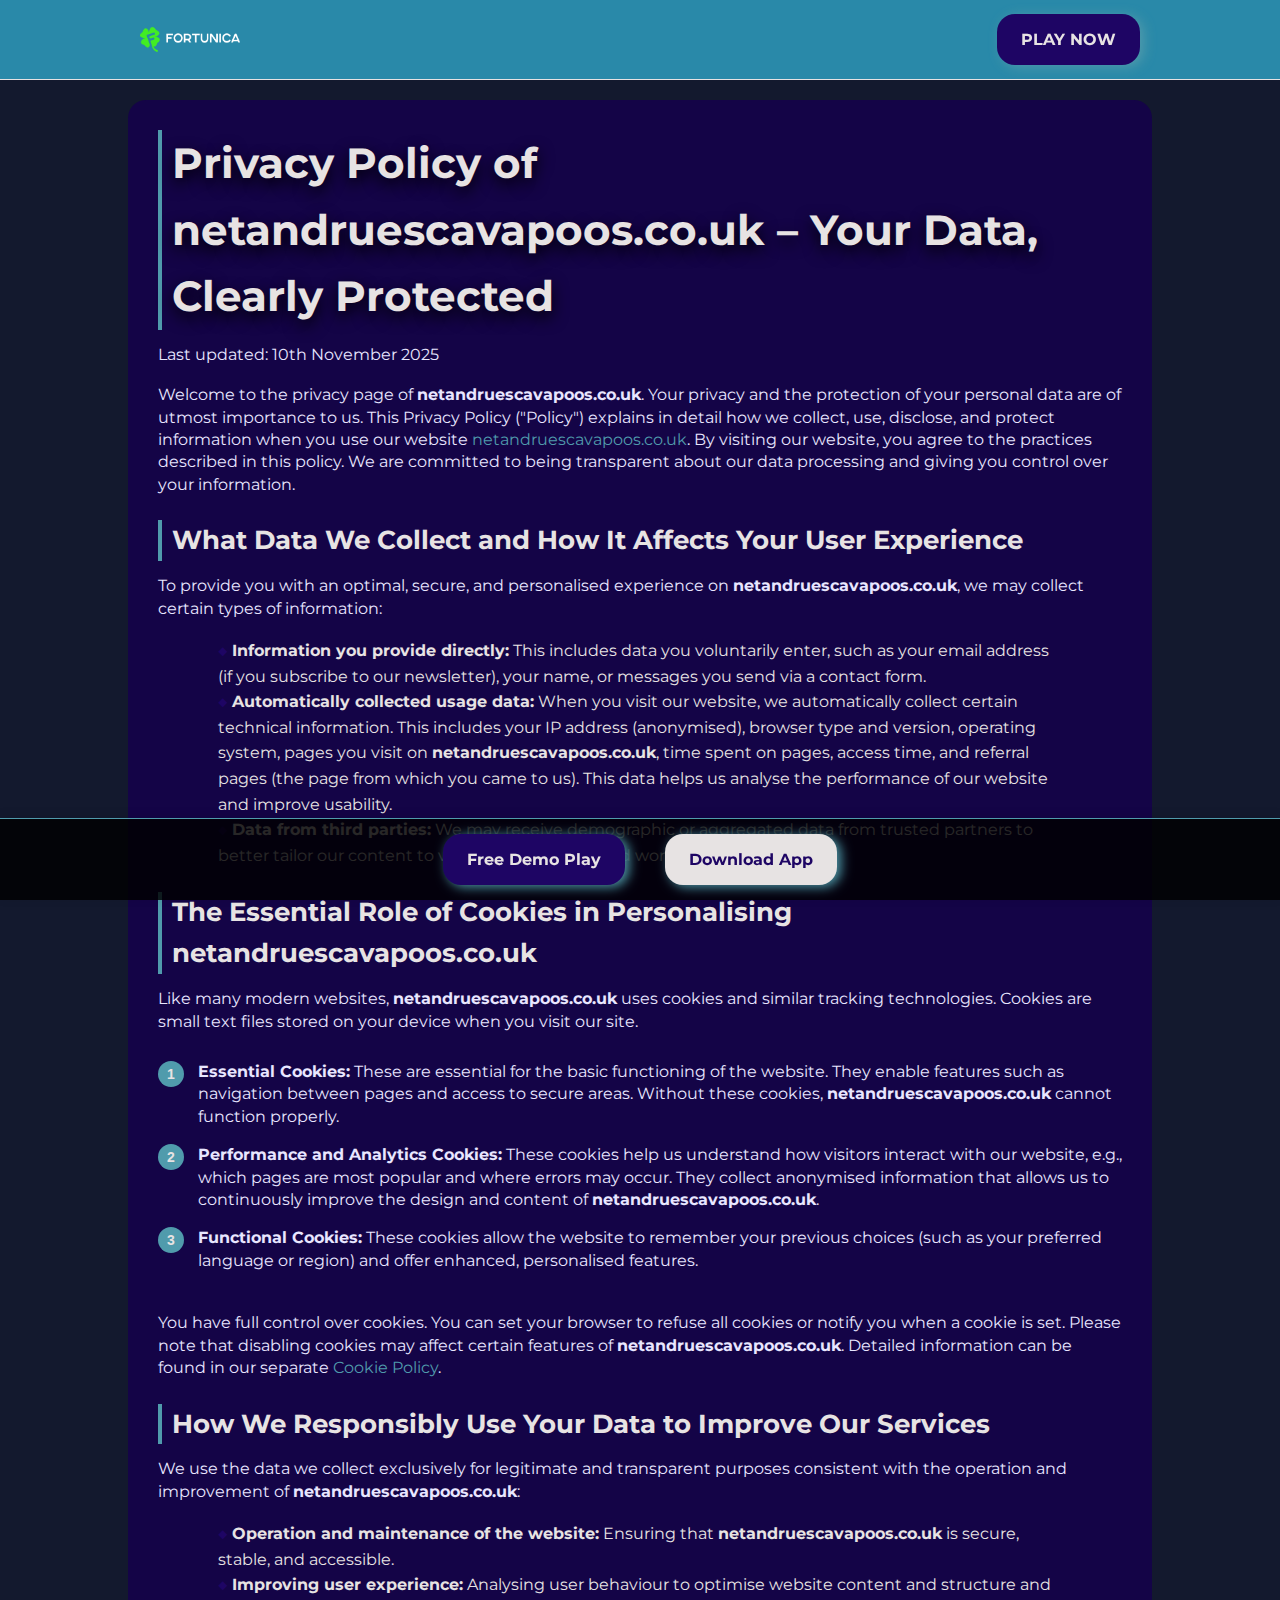
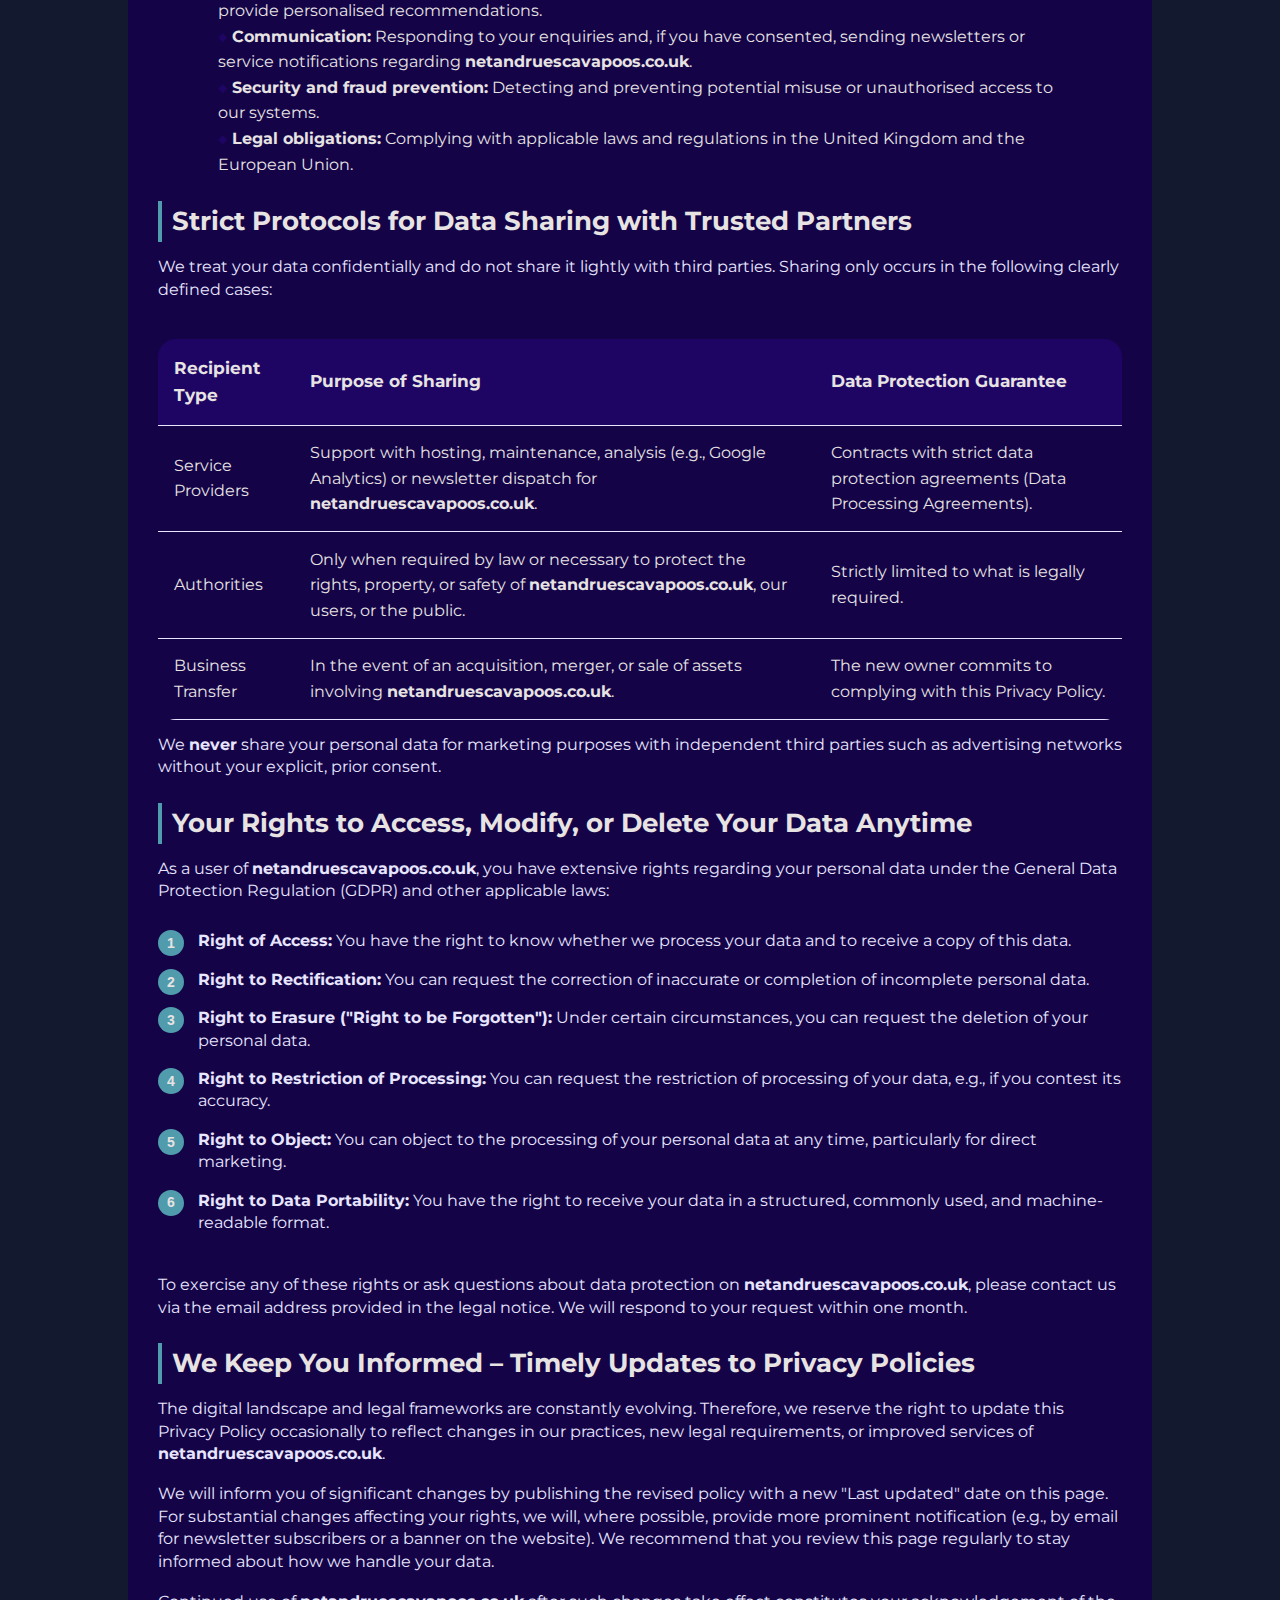
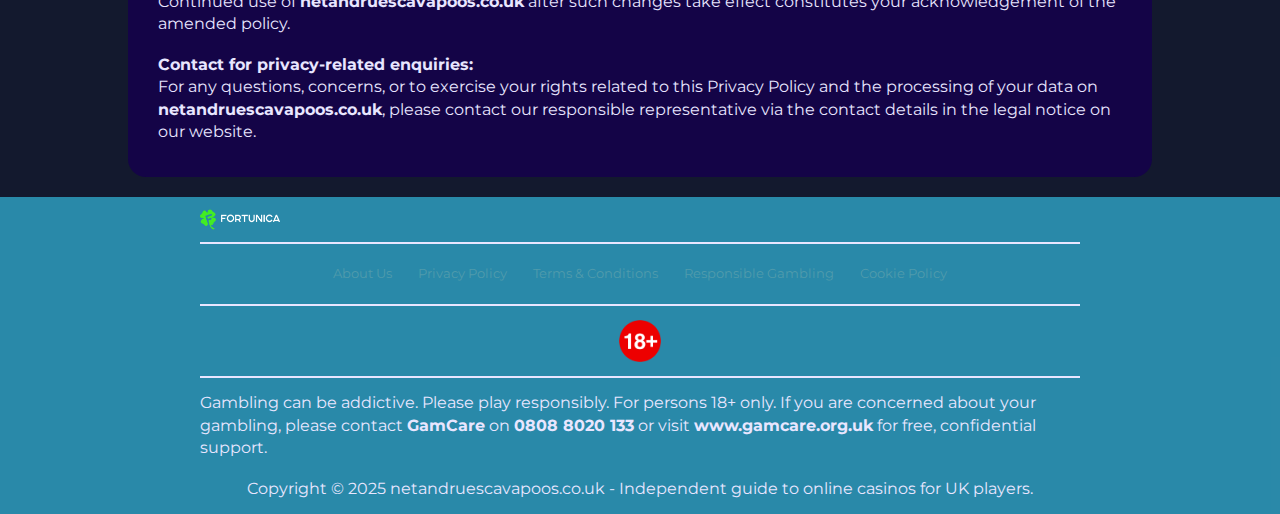
<file: privacy-policy/index.html>
<!DOCTYPE html>
<html lang="en">

<head>
    <meta charset="UTF-8">
    <meta name="viewport" content="width=device-width, initial-scale=1.0">
    <link rel="stylesheet" href="/style.css">
    <link rel="shortcut icon" href="/favicon.ico" type="image/x-icon">
    <title>Privacy Policy - netandruescavapoos.co.uk | Your Data Protection</title>
    <meta name="description"
        content="netandruescavapoos.co.uk guarantees full transparency in data processing. Learn how we securely collect, protect, and use your information to ensure a safer and more personalised experience.">
    <meta name="googlebot" content="index,follow,noarchive">

    <link rel="canonical" href="https://www.netandruescavapoos.co.uk/privacy-policy/">

    <meta property="og:type" content="website" />
    <meta property="og:title" content="Privacy Policy - netandruescavapoos.co.uk | Your Data Protection" />
    <meta property="og:description"
        content="netandruescavapoos.co.uk guarantees full transparency in data processing. Learn how we securely collect, protect, and use your information." />
    <meta property="og:url" content="https://www.netandruescavapoos.co.uk/privacy-policy/" />
    <meta property="og:site_name" content="netandruescavapoos.co.uk" />
    <meta property="og:locale" content="en_GB" />

    <meta name="twitter:card" content="summary" />
    <meta name="twitter:title" content="Privacy Policy - netandruescavapoos.co.uk" />
    <meta name="twitter:description"
        content="Our Privacy Policy clearly explains how we protect and use your data on netandruescavapoos.co.uk." />

    <script type="application/ld+json">
        {
            "@context": "https://schema.org",
            "@type": "WebPage",
            "name": "Privacy Policy - netandruescavapoos.co.uk",
            "description": "Privacy policy and information about data processing on netandruescavapoos.co.uk.",
            "url": "https://www.netandruescavapoos.co.uk/privacy-policy/",
            "inLanguage": "en-GB"
        }
    </script>
</head>

<body>
    <header>
        <div class="logo-container">
            <a href="/">
                <img src="/img/logo.webp" alt="netandruescavapoos.co.uk Logo" width="100" height="80">
            </a>
            <a href="/play/" class="btn" rel="nofollow" content="noindex">PLAY NOW</a>
        </div>
    </header>

    <main>

        <div class="banner-bottom">
            <a href="/play/" class="btn" rel="nofollow" content="noindex">Free Demo Play</a>
            <a href="/play/" class="btn-white" rel="nofollow" content="noindex">Download App</a>
        </div>

        <div class="container-long">
            <h1>Privacy Policy of netandruescavapoos.co.uk – Your Data, Clearly Protected</h1>
            <p>Last updated: 10th November 2025</p>

            <p>Welcome to the privacy page of <strong>netandruescavapoos.co.uk</strong>. Your privacy and the protection
                of your personal data are of utmost importance to us. This Privacy Policy ("Policy") explains in detail
                how we collect, use, disclose, and protect information when you use our website <a
                    href="https://www.netandruescavapoos.co.uk">netandruescavapoos.co.uk</a>. By visiting our website,
                you agree to the practices described in this policy. We are committed to being transparent about our
                data processing and giving you control over your information.</p>

            <h2>What Data We Collect and How It Affects Your User Experience</h2>
            <p>To provide you with an optimal, secure, and personalised experience on
                <strong>netandruescavapoos.co.uk</strong>, we may collect certain types of information:
            </p>
            <ul>
                <li><strong>Information you provide directly:</strong> This includes data you voluntarily enter, such as
                    your email address (if you subscribe to our newsletter), your name, or messages you send via a
                    contact form.</li>
                <li><strong>Automatically collected usage data:</strong> When you visit our website, we automatically
                    collect certain technical information. This includes your IP address (anonymised), browser type and
                    version, operating system, pages you visit on <strong>netandruescavapoos.co.uk</strong>, time spent
                    on pages, access time, and referral pages (the page from which you came to us). This data helps us
                    analyse the performance of our website and improve usability.</li>
                <li><strong>Data from third parties:</strong> We may receive demographic or aggregated data from trusted
                    partners to better tailor our content to visitors from the UK and worldwide.</li>
            </ul>

            <h2>The Essential Role of Cookies in Personalising netandruescavapoos.co.uk</h2>
            <p>Like many modern websites, <strong>netandruescavapoos.co.uk</strong> uses cookies and similar tracking
                technologies. Cookies are small text files stored on your device when you visit our site.</p>
            <ol class="pink-circle-list">
                <li>
                    <p><strong>Essential Cookies:</strong> These are essential for the basic functioning of the website.
                        They enable features such as navigation between pages and access to secure areas. Without these
                        cookies, <strong>netandruescavapoos.co.uk</strong> cannot function properly.</p>
                </li>
                <li>
                    <p><strong>Performance and Analytics Cookies:</strong> These cookies help us understand how visitors
                        interact with our website, e.g., which pages are most popular and where errors may occur. They
                        collect anonymised information that allows us to continuously improve the design and content of
                        <strong>netandruescavapoos.co.uk</strong>.
                    </p>
                </li>
                <li>
                    <p><strong>Functional Cookies:</strong> These cookies allow the website to remember your previous
                        choices (such as your preferred language or region) and offer enhanced, personalised features.
                    </p>
                </li>
            </ol>
            <p>You have full control over cookies. You can set your browser to refuse all cookies or notify you when a
                cookie is set. Please note that disabling cookies may affect certain features of
                <strong>netandruescavapoos.co.uk</strong>. Detailed information can be found in our separate <a
                    href="/cookie-policy/">Cookie Policy</a>.
            </p>

            <h2>How We Responsibly Use Your Data to Improve Our Services</h2>
            <p>We use the data we collect exclusively for legitimate and transparent purposes consistent with the
                operation and improvement of <strong>netandruescavapoos.co.uk</strong>:</p>
            <ul>
                <li><strong>Operation and maintenance of the website:</strong> Ensuring that
                    <strong>netandruescavapoos.co.uk</strong> is secure, stable, and accessible.
                </li>
                <li><strong>Improving user experience:</strong> Analysing user behaviour to optimise website content and
                    structure and provide personalised recommendations.</li>
                <li><strong>Communication:</strong> Responding to your enquiries and, if you have consented, sending
                    newsletters or service notifications regarding <strong>netandruescavapoos.co.uk</strong>.</li>
                <li><strong>Security and fraud prevention:</strong> Detecting and preventing potential misuse or
                    unauthorised access to our systems.</li>
                <li><strong>Legal obligations:</strong> Complying with applicable laws and regulations in the United
                    Kingdom and the European Union.</li>
            </ul>

            <h2>Strict Protocols for Data Sharing with Trusted Partners</h2>
            <p>We treat your data confidentially and do not share it lightly with third parties. Sharing only occurs in
                the following clearly defined cases:</p>
            <div class="table-wrapper">
                <table>
                    <tr>
                        <th>Recipient Type</th>
                        <th>Purpose of Sharing</th>
                        <th>Data Protection Guarantee</th>
                    </tr>
                    <tr>
                        <td>Service Providers</td>
                        <td>Support with hosting, maintenance, analysis (e.g., Google Analytics) or newsletter dispatch
                            for <strong>netandruescavapoos.co.uk</strong>.</td>
                        <td>Contracts with strict data protection agreements (Data Processing Agreements).</td>
                    </tr>
                    <tr>
                        <td>Authorities</td>
                        <td>Only when required by law or necessary to protect the rights, property, or safety of
                            <strong>netandruescavapoos.co.uk</strong>, our users, or the public.
                        </td>
                        <td>Strictly limited to what is legally required.</td>
                    </tr>
                    <tr>
                        <td>Business Transfer</td>
                        <td>In the event of an acquisition, merger, or sale of assets involving
                            <strong>netandruescavapoos.co.uk</strong>.
                        </td>
                        <td>The new owner commits to complying with this Privacy Policy.</td>
                    </tr>
                </table>
            </div>
            <p>We <strong>never</strong> share your personal data for marketing purposes with independent third parties
                such as advertising networks without your explicit, prior consent.</p>

            <h2>Your Rights to Access, Modify, or Delete Your Data Anytime</h2>
            <p>As a user of <strong>netandruescavapoos.co.uk</strong>, you have extensive rights regarding your personal
                data under the General Data Protection Regulation (GDPR) and other applicable laws:</p>
            <ol class="pink-circle-list">
                <li>
                    <p><strong>Right of Access:</strong> You have the right to know whether we process your data and to
                        receive a copy of this data.</p>
                </li>
                <li>
                    <p><strong>Right to Rectification:</strong> You can request the correction of inaccurate or
                        completion of incomplete personal data.</p>
                </li>
                <li>
                    <p><strong>Right to Erasure ("Right to be Forgotten"):</strong> Under certain circumstances, you can
                        request the deletion of your personal data.</p>
                </li>
                <li>
                    <p><strong>Right to Restriction of Processing:</strong> You can request the restriction of
                        processing of your data, e.g., if you contest its accuracy.</p>
                </li>
                <li>
                    <p><strong>Right to Object:</strong> You can object to the processing of your personal data at any
                        time, particularly for direct marketing.</p>
                </li>
                <li>
                    <p><strong>Right to Data Portability:</strong> You have the right to receive your data in a
                        structured, commonly used, and machine-readable format.</p>
                </li>
            </ol>
            <p>To exercise any of these rights or ask questions about data protection on
                <strong>netandruescavapoos.co.uk</strong>, please contact us via the email address provided in the legal
                notice. We will respond to your request within one month.
            </p>

            <h2>We Keep You Informed – Timely Updates to Privacy Policies</h2>
            <p>The digital landscape and legal frameworks are constantly evolving. Therefore, we reserve the right to
                update this Privacy Policy occasionally to reflect changes in our practices, new legal requirements, or
                improved services of <strong>netandruescavapoos.co.uk</strong>.</p>
            <p>We will inform you of significant changes by publishing the revised policy with a new "Last updated" date
                on this page. For substantial changes affecting your rights, we will, where possible, provide more
                prominent notification (e.g., by email for newsletter subscribers or a banner on the website). We
                recommend that you review this page regularly to stay informed about how we handle your data.</p>
            <p>Continued use of <strong>netandruescavapoos.co.uk</strong> after such changes take effect constitutes
                your acknowledgement of the amended policy.</p>

            <p><strong>Contact for privacy-related enquiries:</strong><br>
                For any questions, concerns, or to exercise your rights related to this Privacy Policy and the
                processing of your data on <strong>netandruescavapoos.co.uk</strong>, please contact our responsible
                representative via the contact details in the legal notice on our website.</p>
        </div>

    </main>
    <footer>
        <a href="/">
            <img src="/img/logo.webp" alt="netandruescavapoos.co.uk" width="80" height="80">
        </a>
        <hr class="faq-hr">
        <div class="flex-wrapper">
            <a href="/about-us/">About Us</a>
            <a href="/privacy-policy/" class="active">Privacy Policy</a>
            <a href="/terms-and-conditions/">Terms & Conditions</a>
            <a href="/responsible-gambling/">Responsible Gambling</a>
            <a href="/cookie-policy/">Cookie Policy</a>
        </div>
        <hr class="faq-hr">
        <img src="/img/18-icon.webp" alt="18+ Icon" width="50" height="50">
        <hr class="faq-hr">
        <p>
            Gambling can be addictive. Please play responsibly. For persons 18+ only. If you are concerned about your
            gambling, please contact <strong>GamCare</strong> on <strong>0808 8020 133</strong> or visit
            <strong>www.gamcare.org.uk</strong> for free, confidential support.
        </p>
        <p>
            Copyright © 2025 netandruescavapoos.co.uk - Independent guide to online casinos for UK players.
        </p>
    </footer>
</body>

</html>
</file>
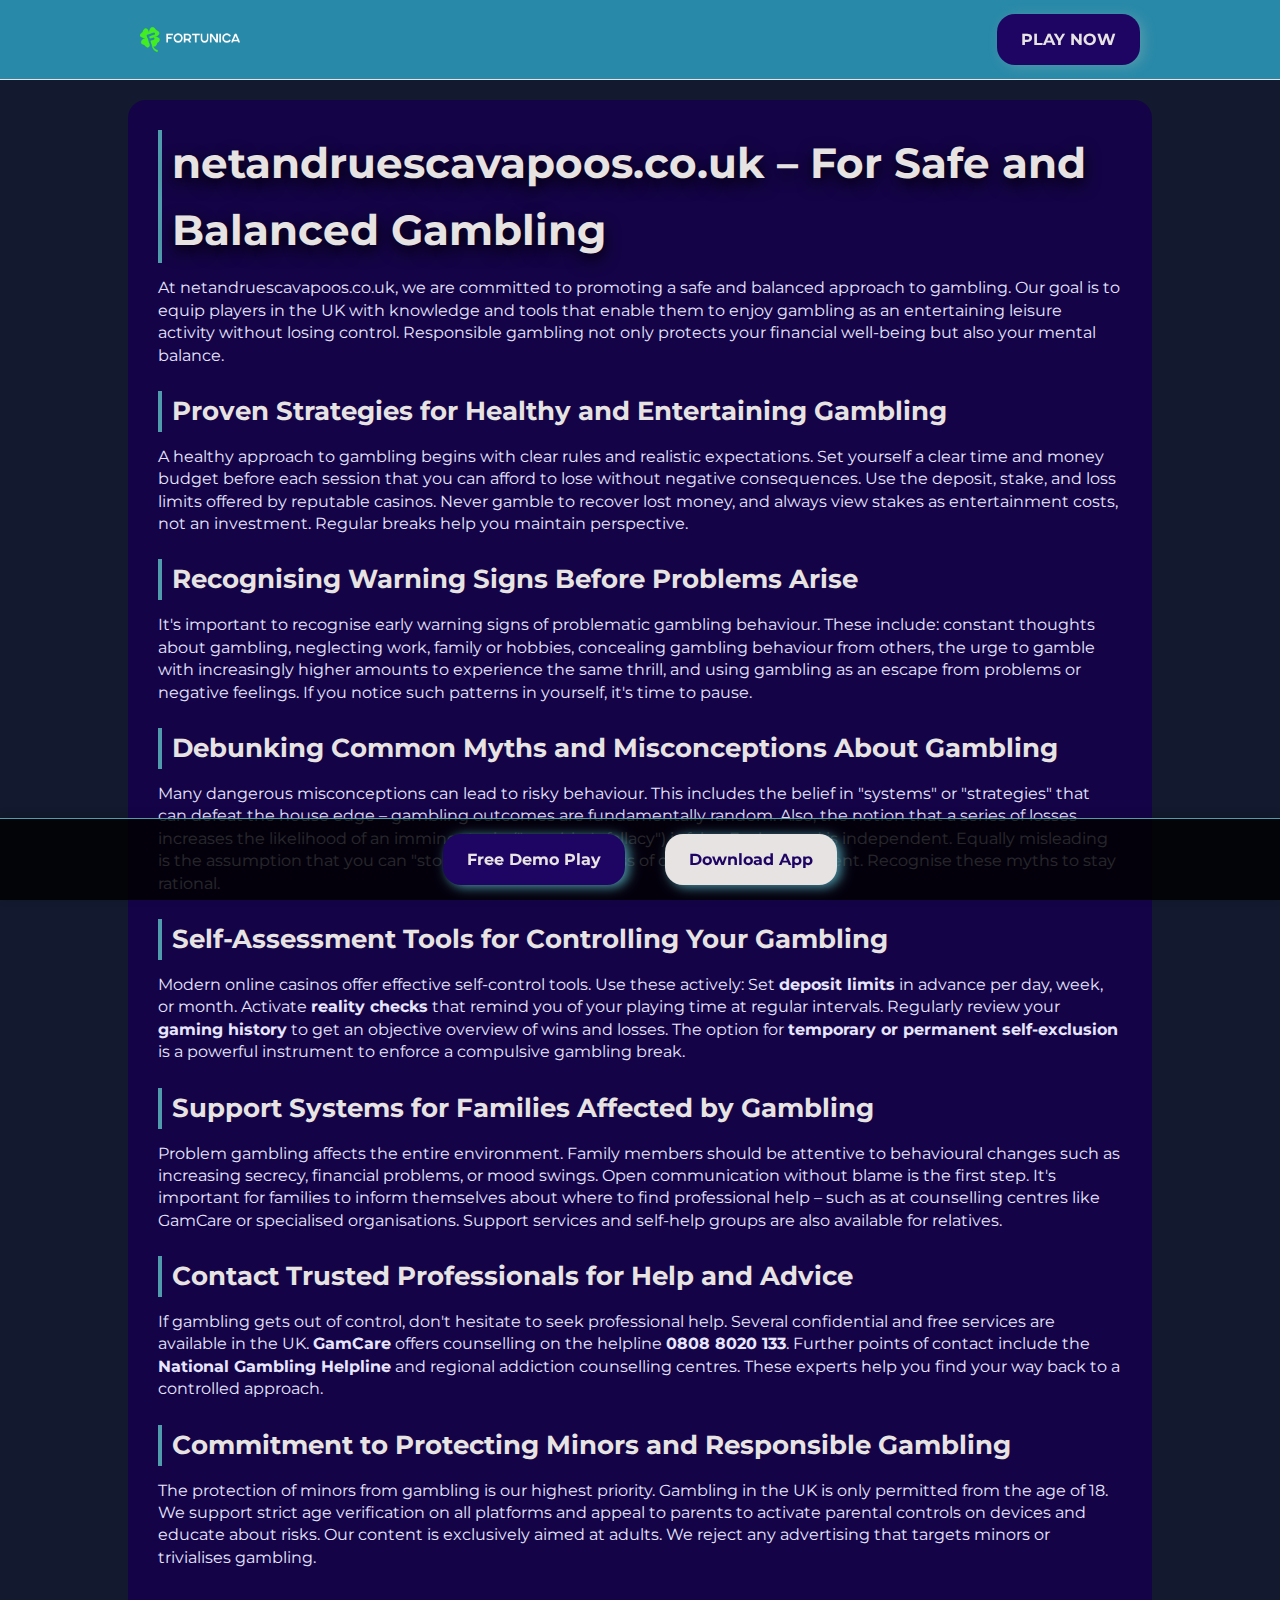
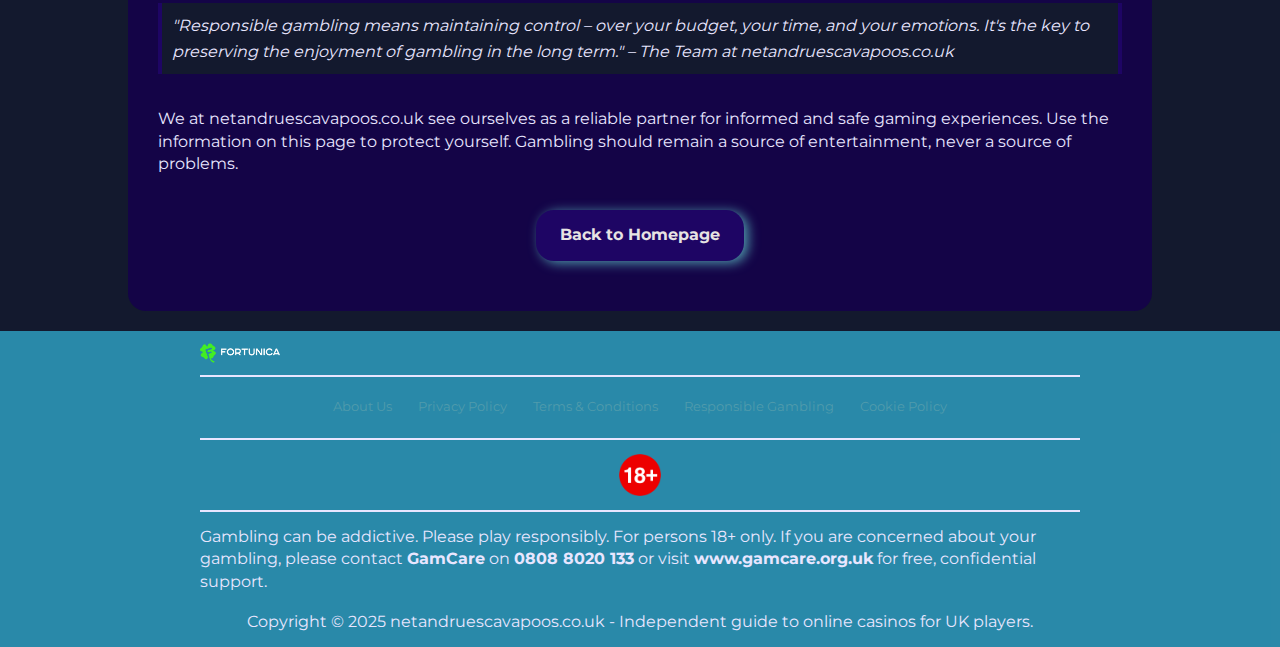
<file: responsible-gambling/index.html>
<!DOCTYPE html>
<html lang="en">

<head>
    <meta charset="UTF-8">
    <meta name="viewport" content="width=device-width, initial-scale=1.0">
    <link rel="stylesheet" href="/style.css">
    <link rel="shortcut icon" href="/favicon.ico" type="image/x-icon">
    <title>Master Responsible Gaming with netandruescavapoos.co.uk</title>
    <meta name="description"
        content="netandruescavapoos.co.uk helps you play responsibly and in control. Learn how to recognise risky behaviour, use effective self-control tools, and find professional help for safe gambling.">
    <meta name="googlebot" content="index,follow,noarchive">
    <link rel="canonical" href="https://www.netandruescavapoos.co.uk/responsible-gambling/">

    <meta property="og:type" content="website" />
    <meta property="og:title" content="Master Responsible Gaming with netandruescavapoos.co.uk" />
    <meta property="og:description"
        content="netandruescavapoos.co.uk helps you play responsibly and in control. Learn how to recognise risky behaviour, use effective self-control tools, and find professional help for safe gambling." />
    <meta property="og:url" content="https://www.netandruescavapoos.co.uk/responsible-gambling/" />
    <meta property="og:site_name" content="netandruescavapoos.co.uk" />
    <meta property="og:locale" content="en_GB" />

    <meta name="twitter:card" content="summary" />
    <meta name="twitter:title" content="Master Responsible Gaming with netandruescavapoos.co.uk" />
    <meta name="twitter:description"
        content="netandruescavapoos.co.uk helps you play responsibly and in control. Learn how to recognise risky behaviour, use effective self-control tools, and find professional help for safe gambling." />
</head>

<body>
    <header>
        <div class="logo-container">
            <a href="/">
                <img src="/img/logo.webp" alt="netandruescavapoos.co.uk Logo" width="100" height="80">
            </a>
            <a href="/play/" class="btn" rel="nofollow" content="noindex">PLAY NOW</a>
        </div>
    </header>


    <main class="container-long">

        <div class="banner-bottom">
            <a href="/play/" class="btn" rel="nofollow" content="noindex">Free Demo Play</a>
            <a href="/play/" class="btn-white" rel="nofollow" content="noindex">Download App</a>
        </div>
        <h1>netandruescavapoos.co.uk – For Safe and Balanced Gambling</h1>
        <p>At netandruescavapoos.co.uk, we are committed to promoting a safe and balanced approach to gambling. Our goal
            is to equip players in the UK with knowledge and tools that enable them to enjoy gambling as an entertaining
            leisure activity without losing control. Responsible gambling not only protects your financial well-being
            but also your mental balance.</p>

        <h2>Proven Strategies for Healthy and Entertaining Gambling</h2>
        <p>A healthy approach to gambling begins with clear rules and realistic expectations. Set yourself a clear time
            and money budget before each session that you can afford to lose without negative consequences. Use the
            deposit, stake, and loss limits offered by reputable casinos. Never gamble to recover lost money, and always
            view stakes as entertainment costs, not an investment. Regular breaks help you maintain perspective.</p>

        <h2>Recognising Warning Signs Before Problems Arise</h2>
        <p>It's important to recognise early warning signs of problematic gambling behaviour. These include: constant
            thoughts about gambling, neglecting work, family or hobbies, concealing gambling behaviour from others, the
            urge to gamble with increasingly higher amounts to experience the same thrill, and using gambling as an
            escape from problems or negative feelings. If you notice such patterns in yourself, it's time to pause.</p>

        <h2>Debunking Common Myths and Misconceptions About Gambling</h2>
        <p>Many dangerous misconceptions can lead to risky behaviour. This includes the belief in "systems" or
            "strategies" that can defeat the house edge – gambling outcomes are fundamentally random. Also, the notion
            that a series of losses increases the likelihood of an imminent win ("gambler's fallacy") is false. Each
            round is independent. Equally misleading is the assumption that you can "stop when you want" if loss of
            control is already present. Recognise these myths to stay rational.</p>

        <h2>Self-Assessment Tools for Controlling Your Gambling</h2>
        <p>Modern online casinos offer effective self-control tools. Use these actively: Set <strong>deposit
                limits</strong> in advance per day, week, or month. Activate <strong>reality checks</strong> that remind
            you of your playing time at regular intervals. Regularly review your <strong>gaming history</strong> to get
            an objective overview of wins and losses. The option for <strong>temporary or permanent
                self-exclusion</strong> is a powerful instrument to enforce a compulsive gambling break.</p>

        <h2>Support Systems for Families Affected by Gambling</h2>
        <p>Problem gambling affects the entire environment. Family members should be attentive to behavioural changes
            such as increasing secrecy, financial problems, or mood swings. Open communication without blame is the
            first step. It's important for families to inform themselves about where to find professional help – such as
            at counselling centres like GamCare or specialised organisations. Support services and self-help groups are
            also available for relatives.</p>

        <h2>Contact Trusted Professionals for Help and Advice</h2>
        <p>If gambling gets out of control, don't hesitate to seek professional help. Several confidential and free
            services are available in the UK. <strong>GamCare</strong> offers counselling on the helpline <strong>0808
                8020 133</strong>. Further points of contact include the <strong>National Gambling Helpline</strong> and
            regional addiction counselling centres. These experts help you find your way back to a controlled approach.
        </p>

        <h2>Commitment to Protecting Minors and Responsible Gambling</h2>
        <p>The protection of minors from gambling is our highest priority. Gambling in the UK is only permitted from the
            age of 18. We support strict age verification on all platforms and appeal to parents to activate parental
            controls on devices and educate about risks. Our content is exclusively aimed at adults. We reject any
            advertising that targets minors or trivialises gambling.</p>

        <blockquote>
            "Responsible gambling means maintaining control – over your budget, your time, and your emotions. It's the
            key to preserving the enjoyment of gambling in the long term." – The Team at netandruescavapoos.co.uk
        </blockquote>

        <p>We at netandruescavapoos.co.uk see ourselves as a reliable partner for informed and safe gaming experiences.
            Use the information on this page to protect yourself. Gambling should remain a source of entertainment,
            never a source of problems.</p>

        <div class="btn-container">
            <a href="/" class="btn">Back to Homepage</a>
        </div>
    </main>

    <footer>
        <a href="/">
            <img src="/img/logo.webp" alt="netandruescavapoos.co.uk" width="80" height="80">
        </a>
        <hr class="faq-hr">
        <div class="flex-wrapper">
            <a href="/about-us/">About Us</a>
            <a href="/privacy-policy/">Privacy Policy</a>
            <a href="/terms-and-conditions/">Terms & Conditions</a>
            <a href="/responsible-gambling/">Responsible Gambling</a>
            <a href="/cookie-policy/">Cookie Policy</a>
        </div>
        <hr class="faq-hr">
        <img src="/img/18-icon.webp" alt="18+ Icon" width="50" height="50">
        <hr class="faq-hr">
        <p>
            Gambling can be addictive. Please play responsibly. For persons 18+ only. If you are concerned about your
            gambling, please contact <strong>GamCare</strong> on <strong>0808 8020 133</strong> or visit
            <strong>www.gamcare.org.uk</strong> for free, confidential support.
        </p>
        <p>
            Copyright © 2025 netandruescavapoos.co.uk - Independent guide to online casinos for UK players.
        </p>
    </footer>
</body>

</html>
</file>
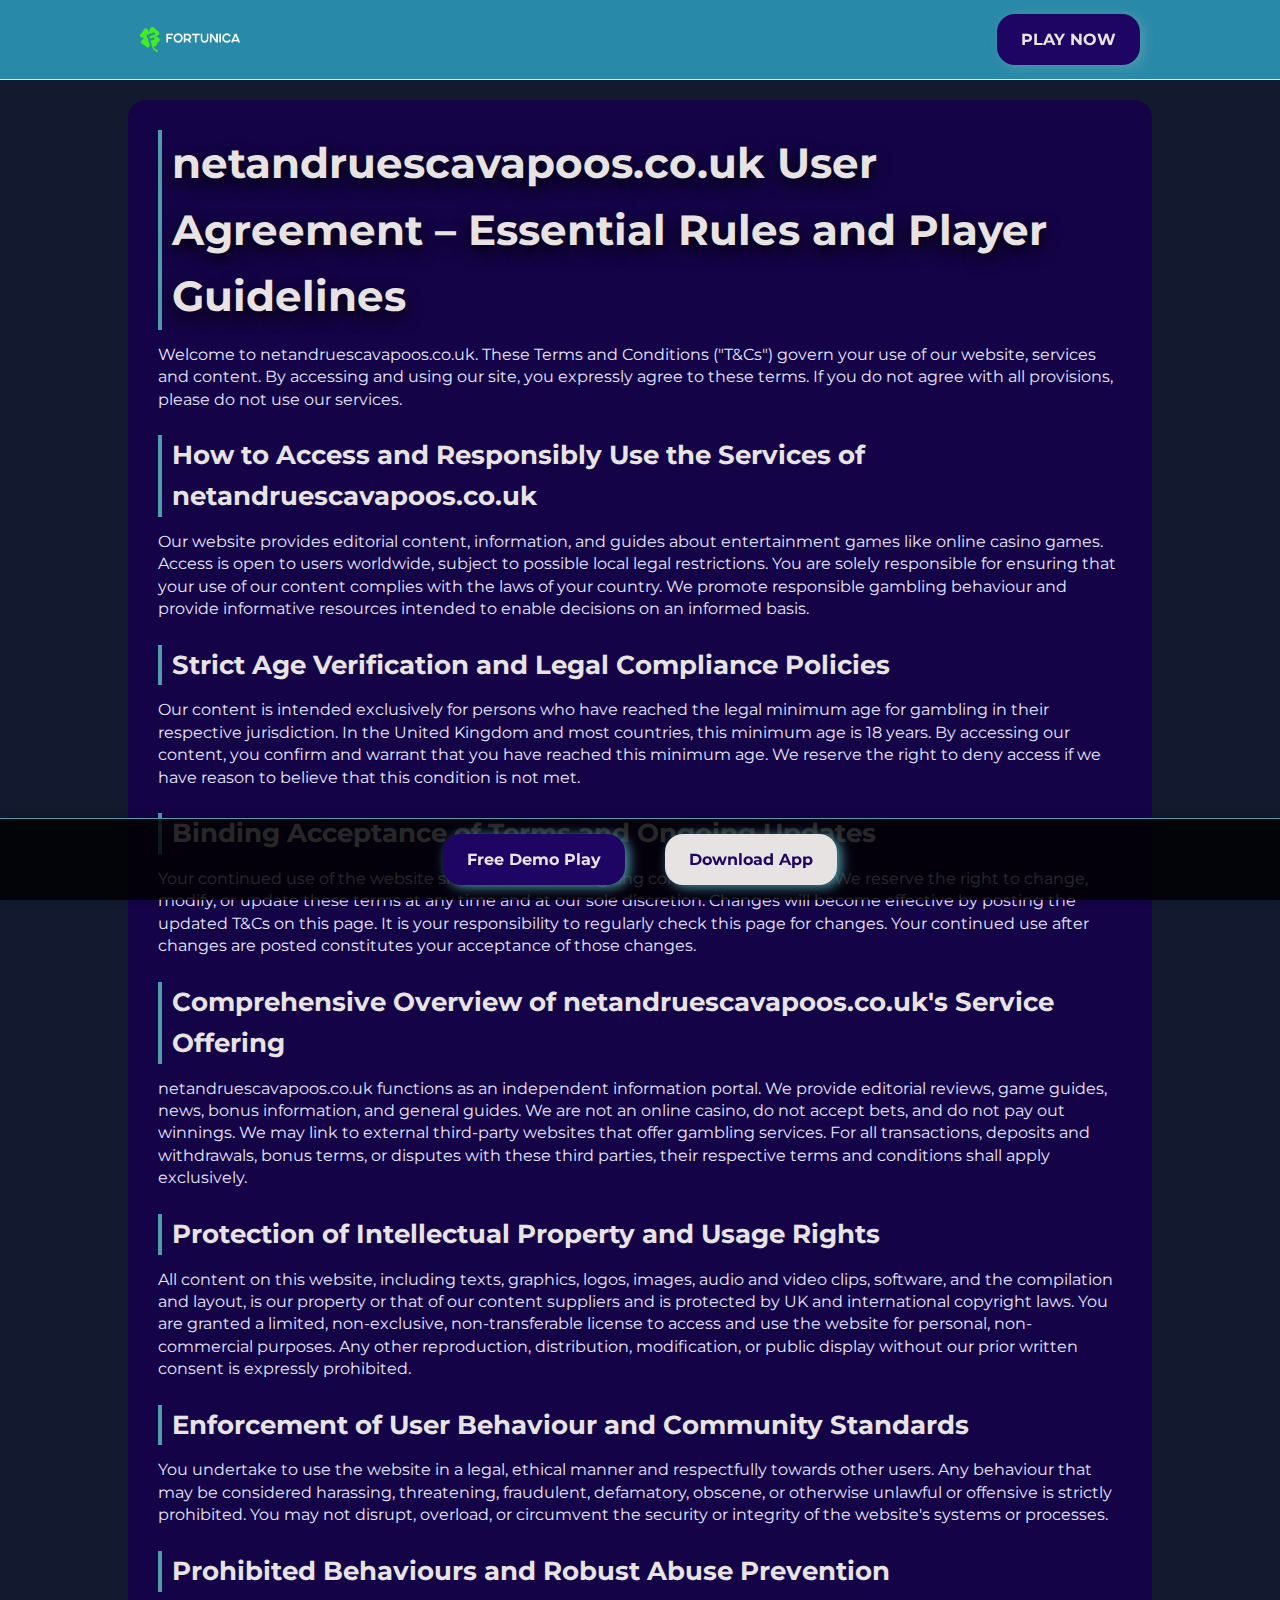
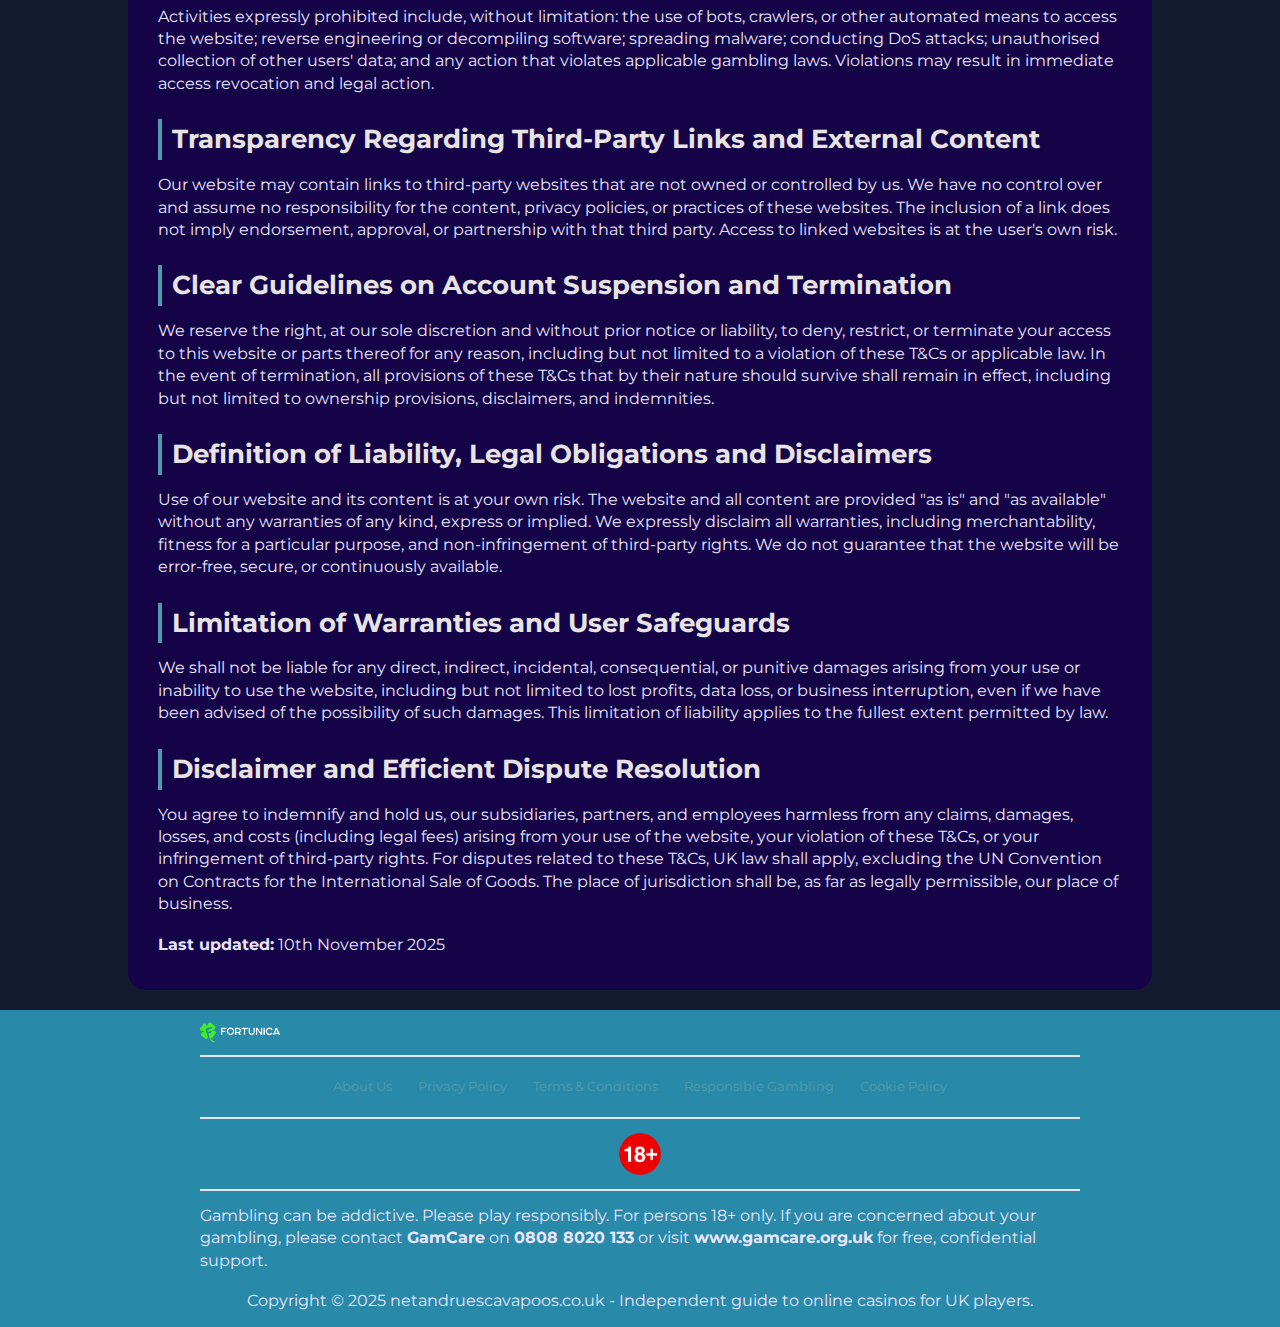
<file: terms-and-conditions/index.html>
<!DOCTYPE html>
<html lang="en">

<head>
    <meta charset="UTF-8">
    <meta name="viewport" content="width=device-width, initial-scale=1.0">
    <link rel="stylesheet" href="/style.css">
    <link rel="shortcut icon" href="/favicon.ico" type="image/x-icon">
    <title>User Agreement & Player Responsibilities on netandruescavapoos.co.uk</title>
    <meta name="description"
        content="By using netandruescavapoos.co.uk you accept clear conditions developed to protect your rights and ensure a safe, transparent and fair gaming experience.">
    <meta name="googlebot" content="index,follow,noarchive">
    <link rel="canonical" href="https://www.netandruescavapoos.co.uk/terms-and-conditions/">

    <meta property="og:type" content="website" />
    <meta property="og:title" content="User Agreement & Player Responsibilities on netandruescavapoos.co.uk" />
    <meta property="og:description"
        content="By using netandruescavapoos.co.uk you accept clear conditions developed to protect your rights and ensure a safe, transparent and fair gaming experience." />
    <meta property="og:url" content="https://www.netandruescavapoos.co.uk/terms-and-conditions/" />
    <meta property="og:site_name" content="netandruescavapoos.co.uk" />
    <meta property="og:locale" content="en_GB" />

    <meta name="twitter:card" content="summary" />
    <meta name="twitter:title" content="User Agreement & Player Responsibilities on netandruescavapoos.co.uk" />
    <meta name="twitter:description"
        content="By using netandruescavapoos.co.uk you accept clear conditions developed to protect your rights and ensure a safe, transparent and fair gaming experience." />

    <script type="application/ld+json">
        {
            "@context": "https://schema.org",
            "@type": "WebPage",
            "name": "Terms and Conditions - netandruescavapoos.co.uk",
            "description": "The terms of use and player guidelines for netandruescavapoos.co.uk.",
            "url": "https://www.netandruescavapoos.co.uk/terms-and-conditions/",
            "inLanguage": "en-GB"
        }
    </script>

</head>

<body>
    <header>
        <div class="logo-container">
            <a href="/">
                <img src="/img/logo.webp" alt="netandruescavapoos.co.uk Logo" width="100" height="80">
            </a>
            <a href="/play/" class="btn" rel="nofollow" content="noindex">PLAY NOW</a>
        </div>
    </header>

    <main class="container-long">

        <div class="banner-bottom">
            <a href="/play/" class="btn" rel="nofollow" content="noindex">Free Demo Play</a>
            <a href="/play/" class="btn-white" rel="nofollow" content="noindex">Download App</a>
        </div>
        <h1>netandruescavapoos.co.uk User Agreement – Essential Rules and Player Guidelines</h1>

        <p>Welcome to netandruescavapoos.co.uk. These Terms and Conditions ("T&Cs") govern your use of our website,
            services and content. By accessing and using our site, you expressly agree to these terms. If you do not
            agree with all provisions, please do not use our services.</p>

        <h2>How to Access and Responsibly Use the Services of netandruescavapoos.co.uk</h2>
        <p>Our website provides editorial content, information, and guides about entertainment games like online casino
            games. Access is open to users worldwide, subject to possible local legal restrictions. You are solely
            responsible for ensuring that your use of our content complies with the laws of your country. We promote
            responsible gambling behaviour and provide informative resources intended to enable decisions on an informed
            basis.</p>

        <h2>Strict Age Verification and Legal Compliance Policies</h2>
        <p>Our content is intended exclusively for persons who have reached the legal minimum age for gambling in their
            respective jurisdiction. In the United Kingdom and most countries, this minimum age is 18 years. By
            accessing our content, you confirm and warrant that you have reached this minimum age. We reserve the right
            to deny access if we have reason to believe that this condition is not met.</p>

        <h2>Binding Acceptance of Terms and Ongoing Updates</h2>
        <p>Your continued use of the website shall be deemed ongoing consent to these T&Cs. We reserve the right to
            change, modify, or update these terms at any time and at our sole discretion. Changes will become effective
            by posting the updated T&Cs on this page. It is your responsibility to regularly check this page for
            changes. Your continued use after changes are posted constitutes your acceptance of those changes.</p>

        <h2>Comprehensive Overview of netandruescavapoos.co.uk's Service Offering</h2>
        <p>netandruescavapoos.co.uk functions as an independent information portal. We provide editorial reviews, game
            guides, news, bonus information, and general guides. We are not an online casino, do not accept bets, and do
            not pay out winnings. We may link to external third-party websites that offer gambling services. For all
            transactions, deposits and withdrawals, bonus terms, or disputes with these third parties, their respective
            terms and conditions shall apply exclusively.</p>

        <h2>Protection of Intellectual Property and Usage Rights</h2>
        <p>All content on this website, including texts, graphics, logos, images, audio and video clips, software, and
            the compilation and layout, is our property or that of our content suppliers and is protected by UK and
            international copyright laws. You are granted a limited, non-exclusive, non-transferable license to access
            and use the website for personal, non-commercial purposes. Any other reproduction, distribution,
            modification, or public display without our prior written consent is expressly prohibited.</p>

        <h2>Enforcement of User Behaviour and Community Standards</h2>
        <p>You undertake to use the website in a legal, ethical manner and respectfully towards other users. Any
            behaviour that may be considered harassing, threatening, fraudulent, defamatory, obscene, or otherwise
            unlawful or offensive is strictly prohibited. You may not disrupt, overload, or circumvent the security or
            integrity of the website's systems or processes.</p>

        <h2>Prohibited Behaviours and Robust Abuse Prevention</h2>
        <p>Activities expressly prohibited include, without limitation: the use of bots, crawlers, or other automated
            means to access the website; reverse engineering or decompiling software; spreading malware; conducting DoS
            attacks; unauthorised collection of other users' data; and any action that violates applicable gambling
            laws. Violations may result in immediate access revocation and legal action.</p>

        <h2>Transparency Regarding Third-Party Links and External Content</h2>
        <p>Our website may contain links to third-party websites that are not owned or controlled by us. We have no
            control over and assume no responsibility for the content, privacy policies, or practices of these websites.
            The inclusion of a link does not imply endorsement, approval, or partnership with that third party. Access
            to linked websites is at the user's own risk.</p>

        <h2>Clear Guidelines on Account Suspension and Termination</h2>
        <p>We reserve the right, at our sole discretion and without prior notice or liability, to deny, restrict, or
            terminate your access to this website or parts thereof for any reason, including but not limited to a
            violation of these T&Cs or applicable law. In the event of termination, all provisions of these T&Cs that by
            their nature should survive shall remain in effect, including but not limited to ownership provisions,
            disclaimers, and indemnities.</p>

        <h2>Definition of Liability, Legal Obligations and Disclaimers</h2>
        <p>Use of our website and its content is at your own risk. The website and all content are provided "as is" and
            "as available" without any warranties of any kind, express or implied. We expressly disclaim all warranties,
            including merchantability, fitness for a particular purpose, and non-infringement of third-party rights. We
            do not guarantee that the website will be error-free, secure, or continuously available.</p>

        <h2>Limitation of Warranties and User Safeguards</h2>
        <p>We shall not be liable for any direct, indirect, incidental, consequential, or punitive damages arising from
            your use or inability to use the website, including but not limited to lost profits, data loss, or business
            interruption, even if we have been advised of the possibility of such damages. This limitation of liability
            applies to the fullest extent permitted by law.</p>

        <h2>Disclaimer and Efficient Dispute Resolution</h2>
        <p>You agree to indemnify and hold us, our subsidiaries, partners, and employees harmless from any claims,
            damages, losses, and costs (including legal fees) arising from your use of the website, your violation of
            these T&Cs, or your infringement of third-party rights. For disputes related to these T&Cs, UK law shall
            apply, excluding the UN Convention on Contracts for the International Sale of Goods. The place of
            jurisdiction shall be, as far as legally permissible, our place of business.</p>

        <p class="last-update"><strong>Last updated:</strong> 10th November 2025</p>

    </main>

    <footer>
        <a href="/">
            <img src="/img/logo.webp" alt="netandruescavapoos.co.uk" width="80" height="80">
        </a>
        <hr class="faq-hr">
        <div class="flex-wrapper">
            <a href="/about-us/">About Us</a>
            <a href="/privacy-policy/">Privacy Policy</a>
            <a href="/terms-and-conditions/">Terms & Conditions</a>
            <a href="/responsible-gambling/">Responsible Gambling</a>
            <a href="/cookie-policy/">Cookie Policy</a>
        </div>
        <hr class="faq-hr">
        <img src="/img/18-icon.webp" alt="18+ Icon" width="50" height="50">
        <hr class="faq-hr">
        <p>
            Gambling can be addictive. Please play responsibly. For persons 18+ only. If you are concerned about your
            gambling, please contact <strong>GamCare</strong> on <strong>0808 8020 133</strong> or visit
            <strong>www.gamcare.org.uk</strong> for free, confidential support.
        </p>
        <p>
            Copyright © 2025 netandruescavapoos.co.uk - Independent guide to online casinos for UK players.
        </p>
    </footer>
</body>

</html>
</file>
<file: style.css>
@font-face {
	font-family: Montserrat;
	src: url('./font/Montserrat-Regular.ttf') format('truetype');
	font-weight: 400;
	font-style: normal;
}
@font-face {
	font-family: Montserrat;
	src: url('./font/Montserrat-Medium.ttf') format('truetype');
	font-weight: 500;
	font-style: normal;
}
@font-face {
	font-family: Montserrat;
	src: url('./font/Montserrat-Bold.ttf') format('truetype');
	font-weight: 700;
	font-style: normal;
}

:root {
	--background-color: rgb(19, 25, 46);
	--header: #2d9abbde;
	--txt: #e7e3e3;
	--btn: #1e0564;
	--border: 18px;
	--container: #140447;
	--link: #509bac;
	--p-txt: #e8e6ff;
	--vitrina: #0a0530;
}

* {
	margin: 0;
	padding: 0;
	box-sizing: border-box;
}

html {
	scroll-padding-top: 120px;
	scroll-behavior: smooth;
}

body {
	font-family: 'Montserrat', sans-serif;
	line-height: 1.6;
	color: var(--txt);
	background-color: var(--background-color);
	font-size: 1rem;
}

main {
	max-width: 80%;
	margin: 10px auto;
}

img,
video {
	max-width: 100%;
	height: auto;
	display: block;
}

a {
	text-decoration: none;
	color: var(--link);
	transition: color 0.3s ease;
}

a:hover {
	color: var(--btn);
}

.accent-link {
	color: var(--btn);
}

h1 {
	font-size: 2.6rem;
	color: var(--txt);
	text-shadow: 0 6px 16px rgb(0, 0, 0);
	border-left: 4px solid var(--link);
	padding-left: 10px;
}

h2 {
	font-size: 1.6rem;
	margin-top: 10px;
	color: var(--txt);
	border-left: 4px solid var(--link);
	padding-left: 10px;
}

h3 {
	font-size: 1.2rem;
	margin-top: 10px;
	color: var(--txt);
}

ul {
	list-style: none;
	margin: 10px;
	color: var(--txt);
	margin: 4px 60px;
}

ul li::before {
	content: '◆ ';
	color: var(--btn);
}
/* custom list */
.pink-circle-list {
	counter-reset: step;
	list-style: none;
	padding-left: 0;
	margin: 10px 0;
}

.pink-circle-list li {
	counter-increment: step;
	margin-bottom: 1em;
	position: relative;
	padding-left: 40px;
}

.pink-circle-list li::before {
	content: counter(step);
	position: absolute;
	left: 0;
	top: 0;
	width: 26px;
	height: 26px;
	background-color: var(--link);
	color: var(--white);
	font-weight: bold;
	border-radius: 50%;
	display: flex;
	align-items: center;
	justify-content: center;
	font-family: sans-serif;
	font-size: 14px;
}

/*  */
p {
	color: var(--p-txt);
	font-size: 1rem;
	line-height: 1.4rem;
	margin: 4px 0;
}

blockquote {
	padding: 10px;
	font-style: italic;
	color: var(--p-txt);
	margin: 20px auto;
	background-color: var(--background-color);
	border-left: 4px solid var(--btn);
	border-right: 4px solid var(--btn);
}

.btn,
.btn-white {
	display: inline-block;
	background-color: var(--btn);
	color: var(--txt);
	padding: 0.8rem 1.5rem;
	border-radius: var(--border);
	font-weight: bold;
	transition: all 0.3s ease;
	border: none;
	cursor: pointer;

	/* Базовое лёгкое свечение */
	box-shadow: 4px 2px 12px var(--link);
}

/* Эффект при наведении */
.btn:hover {
	box-shadow: 0 0 10px var(--link), 0 0 20px var(--txt), 0 0 40px var(--txt), 0 0 80px var(--link);
	text-shadow: 0 0 10px var(--txt), 0 0 20px var(--txt), 0 0 40px var(--txt);
	transform: scale(1.05);
	color: var(--txt);
}

.btn-white {
	background-color: var(--txt);
	color: var(--btn);
}

.btn-white:hover {
	box-shadow: 0 0 10px var(--txt), 0 0 20px var(--link), 0 0 40px var(--link), 0 0 80px var(--txt);
	text-shadow: 0 0 10px var(--link), 0 0 20px var(--link), 0 0 40px var(--link);
	transform: scale(1.05);
	color: var(--link);
}

header {
	width: 100%;
	background-color: var(--header);
	position: sticky;
	top: 0;
	z-index: 100;
	border-bottom: 1px solid var(--txt);
	padding: 10px;
}

.logo-container {
	display: flex;
	align-items: center;
	justify-content: space-between;
	width: 80%;
	margin: 0 auto;
	padding: 4px;
}

.logo-nav-container {
	display: flex;
	gap: 30px;
}

.container {
	margin: 20px auto;
	display: flex;
	align-items: center;
	justify-content: center;
	gap: 20px;
	padding: 30px;
	background: var(--container);
	border-radius: var(--border);
}

.container-long {
	margin: 20px auto;
	display: flex;
	flex-direction: column;
	align-items: start;
	justify-content: center;
	gap: 10px;
	padding: 30px;
	background: var(--container);
	border-radius: var(--border);
}

.flex-container {
	margin: 20px auto;
	display: flex;
	align-items: center;
	justify-content: start;
	gap: 20px;
}

.flex-wrapper {
	margin: 10px auto;
	display: flex;
	align-items: self-start;
	justify-content: center;
	gap: 26px;
}

.container img,
.container-left img,
.container-long img {
	border-radius: var(--border);
	width: 480px;
	height: auto;
}

.btn-container {
	display: flex;
	align-items: center;
	justify-content: space-between;
	margin: 20px auto;
}

.casino-vitrina {
	display: flex;
	flex-direction: column;
	background-color: var(--vitrina);
	border-radius: var(--border);
	padding: 20px 20px;
}

.casino-card {
	display: flex;
	align-items: center;
	justify-content: space-between;
	background-color: var(--container);
	border-radius: 10px;
	overflow: hidden;
	margin: 20px auto;
	color: #fff;
	width: 100%;
}

.casino-rank {
	background: var(--link);
	padding: 60px 10px;
	font-size: 18px;
	font-weight: bold;
	color: white;
	display: flex;
	align-items: center;
	justify-content: center;
}

.casino-left {
	display: flex;
	flex-direction: column;
	align-items: self-start;
	justify-content: center;
	padding: 10px;
	gap: 10px;
}

.casino-logo {
	width: 100px;
	height: auto;
	border-radius: var(--border);
}

.casino-rating {
	background-color: var(--link);
	color: var(--txt);
	padding: 4px 10px;
	border-radius: 20px;
	font-weight: bold;
	display: inline-block;
	gap: 4px;
	margin-top: 12px;
	cursor: pointer;
}

.casino-center {
	padding: 0 20px;
	display: flex;
	gap: 10px;
}

.casino-title {
	margin: 0;
	font-size: 18px;
	font-weight: bold;
}

.casino-actions {
	display: flex;
	flex-direction: column;
	align-items: start;
	justify-content: start;
	gap: 10px;
	padding: 10px;
	width: 16%;
}

.btn-red-bonus {
	padding: 8px 12px;
	background-color: var(--btn);
	border-radius: 12px;
	border: 3px solid var(--link);
	transition: all 0.3s ease;
	text-align: center;
	width: 100%;
	color: var(--white);
}

.btn-red-bonus:hover {
	background-color: inherit;
	border: 3px solid var(--btn);
	color: var(--txt);
}

.table-wrapper {
	overflow-x: auto;
	margin-top: 1.5rem;
	border-radius: var(--border);
	width: 100%;
}

.table-wrapper table {
	width: 100%;
	border-collapse: collapse;
	color: var(--txt);
	font-size: 1rem;
	min-width: 320px;
}

.table-wrapper th {
	background-color: var(--btn);
	color: var(--txt);
	padding: 1rem;
	text-align: left;
	font-weight: 600;
	font-size: 1.05rem;
	border-bottom: 1px solid var(--p-txt);
}

.table-wrapper td {
	padding: 0.9rem 1rem;
	border-bottom: 1px solid var(--p-txt);
	color: var(--light-color);
}

.table-wrapper a {
	color: var(--link);
	text-decoration: none;
	font-weight: 600;
}

.table-wrapper a:hover {
	color: var(--accent);
	text-decoration: underline;
}

/* game block */
.breake {
	display: flex;
	flex-wrap: wrap;
	align-items: center;
	justify-content: centerx;
	width: 100%;
	margin: 20px auto;
	gap: 10px;
}

.breake-block {
	display: flex;
	align-items: center;
	justify-content: space-between;
	gap: 10px;
	padding: 10px 16px;
	border-radius: var(--border);
	background-color: var(--vitrina);
}

.breake-block p {
	background-color: var(--txt);
	border-radius: 120px;
	padding: 10px 12px;
	color: var(--vitrina);
	font-weight: 500;
}

.faq-hr {
	border: 1px solid var(--p-txt);
	width: 100%;
}

footer {
	display: flex;
	flex-direction: column;
	align-items: center;
	background-color: var(--header);
	padding: 10px 200px;
	font-size: 0.8rem;
	gap: 10px;
}

footer a {
	align-self: self-start;
}

.footer-hr {
	border: 1px solid var(--p-txt);
	width: 100%;
}

.banner-bottom {
	position: fixed;
	bottom: 0;
	left: 0;
	right: 0;
	background: #000000d3;
	border-top: 1px solid var(--link);
	padding: 15px 20px;
	box-shadow: 0 -2px 10px rgba(0, 0, 0, 0.1);
	display: flex;
	align-items: center;
	justify-content: center;
	gap: 40px;
	z-index: 1000;
}

@media (max-width: 1024px) {
	main {
		max-width: 90%;
	}

	.logo-container {
		width: 96%;
	}

	.container img,
	.container-left img,
	.container-long img {
		width: 300px;
		height: auto;
	}

	.btn-container {
		flex-direction: column;
		justify-content: center;
		align-items: flex-start;
	}

	footer {
		padding: 10px 100px;
	}
}

@media (max-width: 768px) {
	h1 {
		font-size: 2rem;
	}
	main {
		max-width: 96%;
	}

	ul {
		margin: 4px 10px;
	}

	/* header */
	.navigation-list {
		display: none;
	}
	.logo-container {
		width: 96%;
	}

	.container,
	.container-left,
	.container-long,
	.flex-wrapper {
		flex-direction: column;
		padding: 16px;
		gap: 10px;
	}

	.container img,
	.container-left img,
	.container-long img {
		width: 100%;
		height: auto;
	}

	.btn-container {
		flex-direction: column;
		justify-content: center;
		align-items: flex-start;
		gap: 20px;
	}

	/* vitrina */

	.casino-card {
		flex-direction: column;
	}

	.casino-rank {
		height: 0;
		width: 100%;
		padding: 14px 0;
	}

	.casino-logo {
		width: 300px;
		height: auto;
	}

	.casino-actions {
		width: 50%;
		margin-bottom: 10px;
	}

	.banner-bottom {
		gap: 10px;
		width: 100vw;
	}
	/*  */
	footer {
		padding: 10px 20px;
	}
}
</file>
